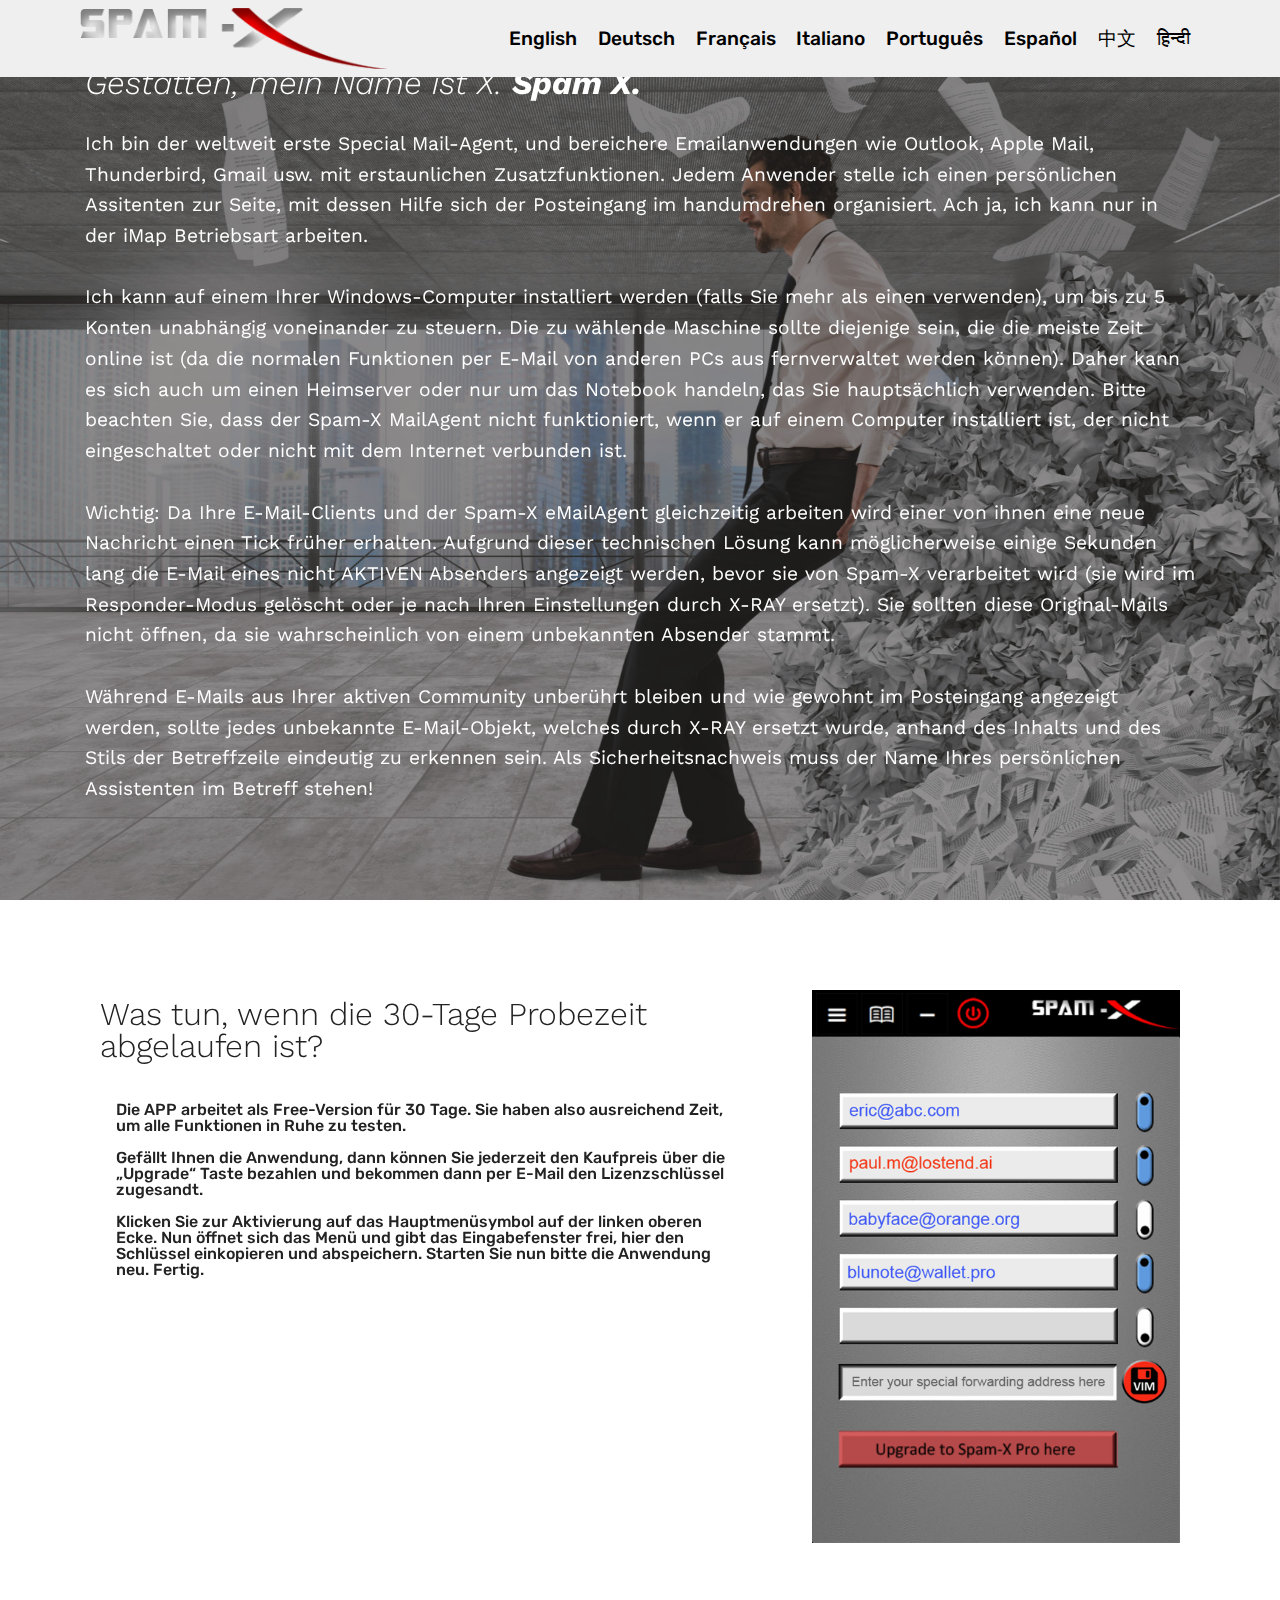
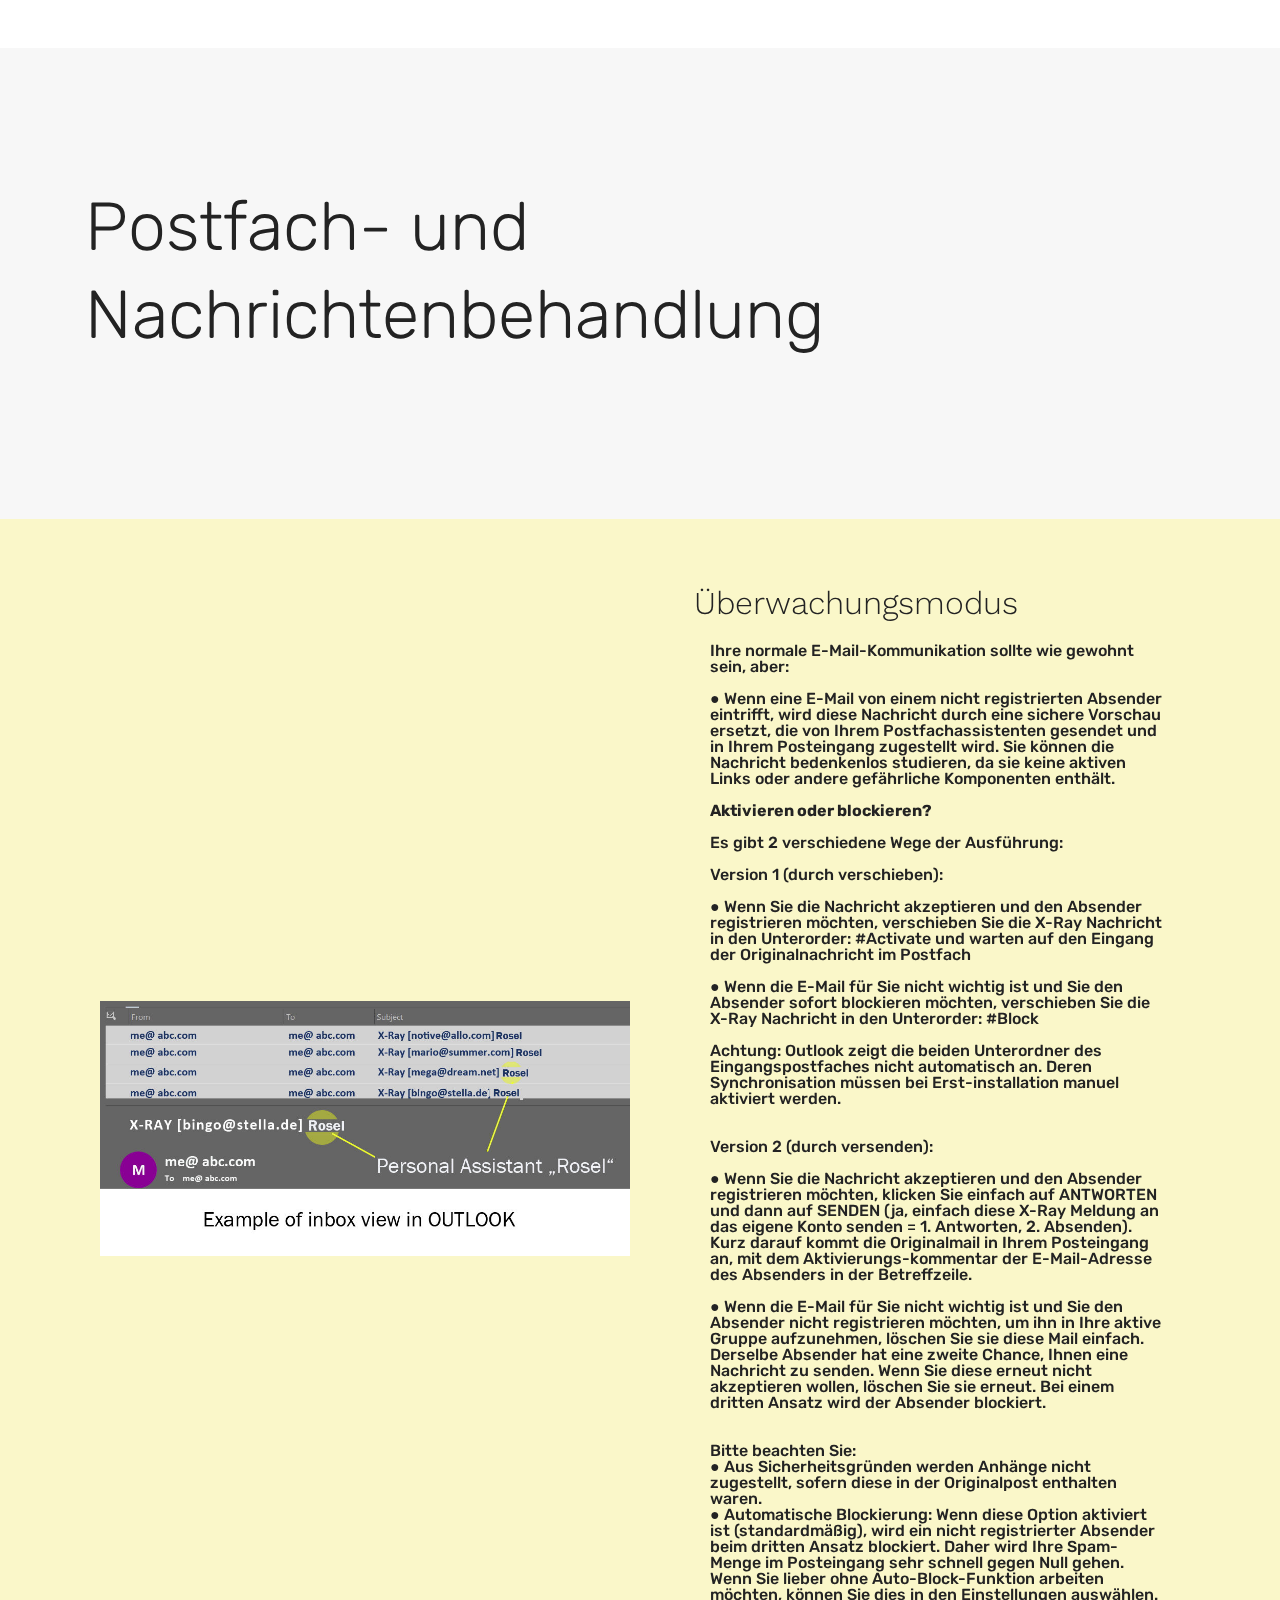
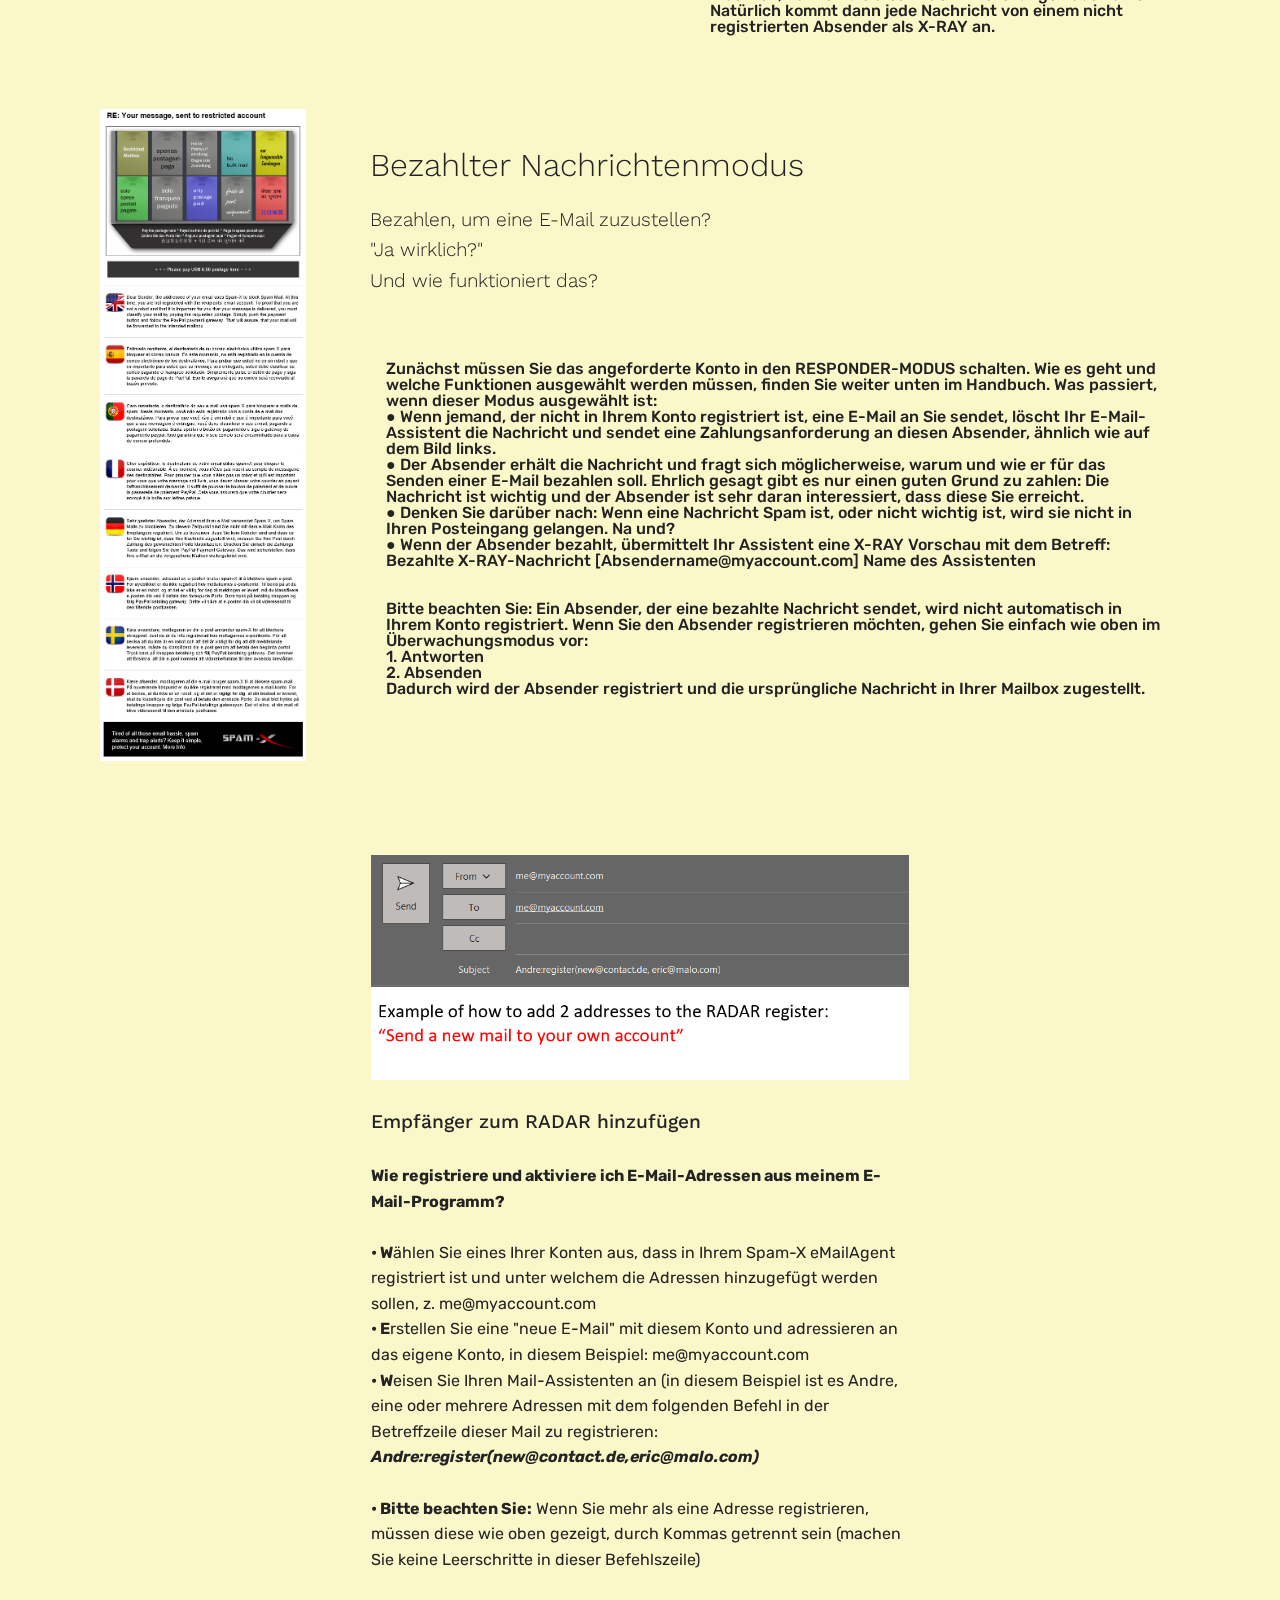
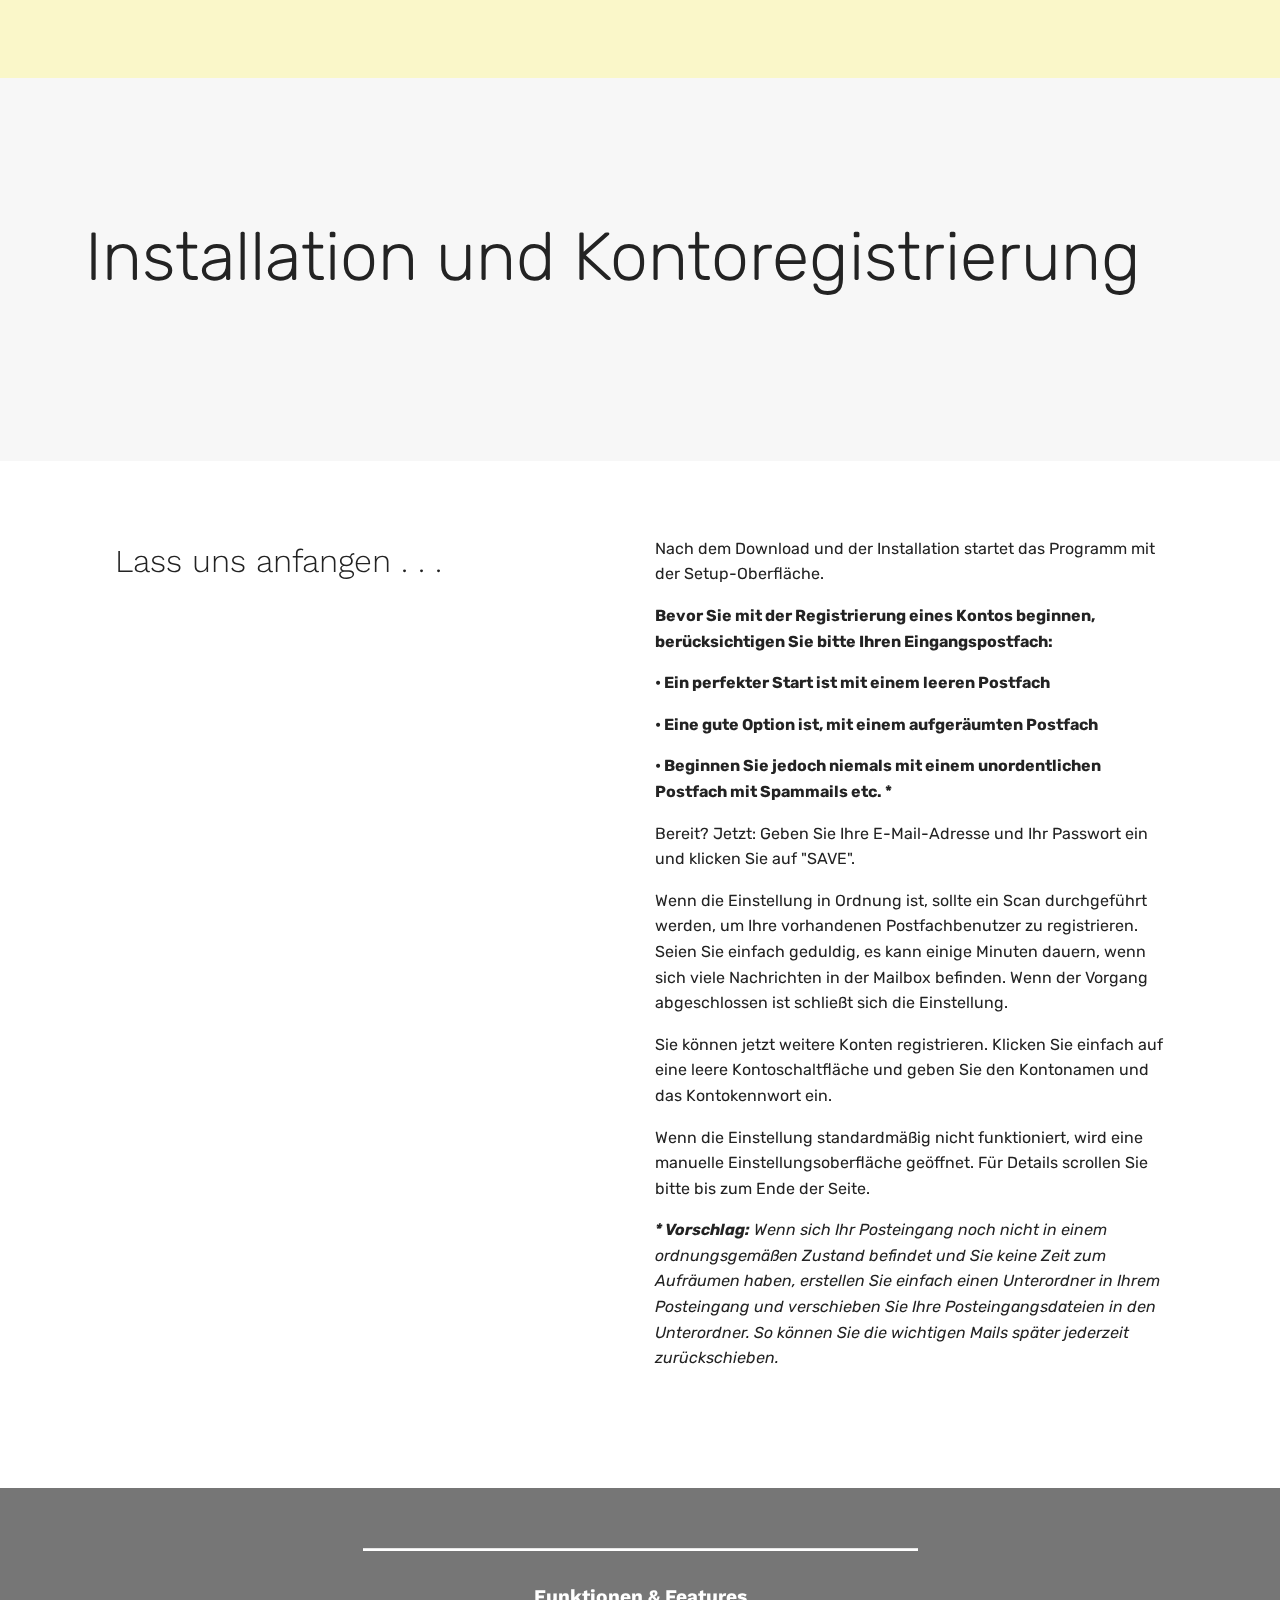
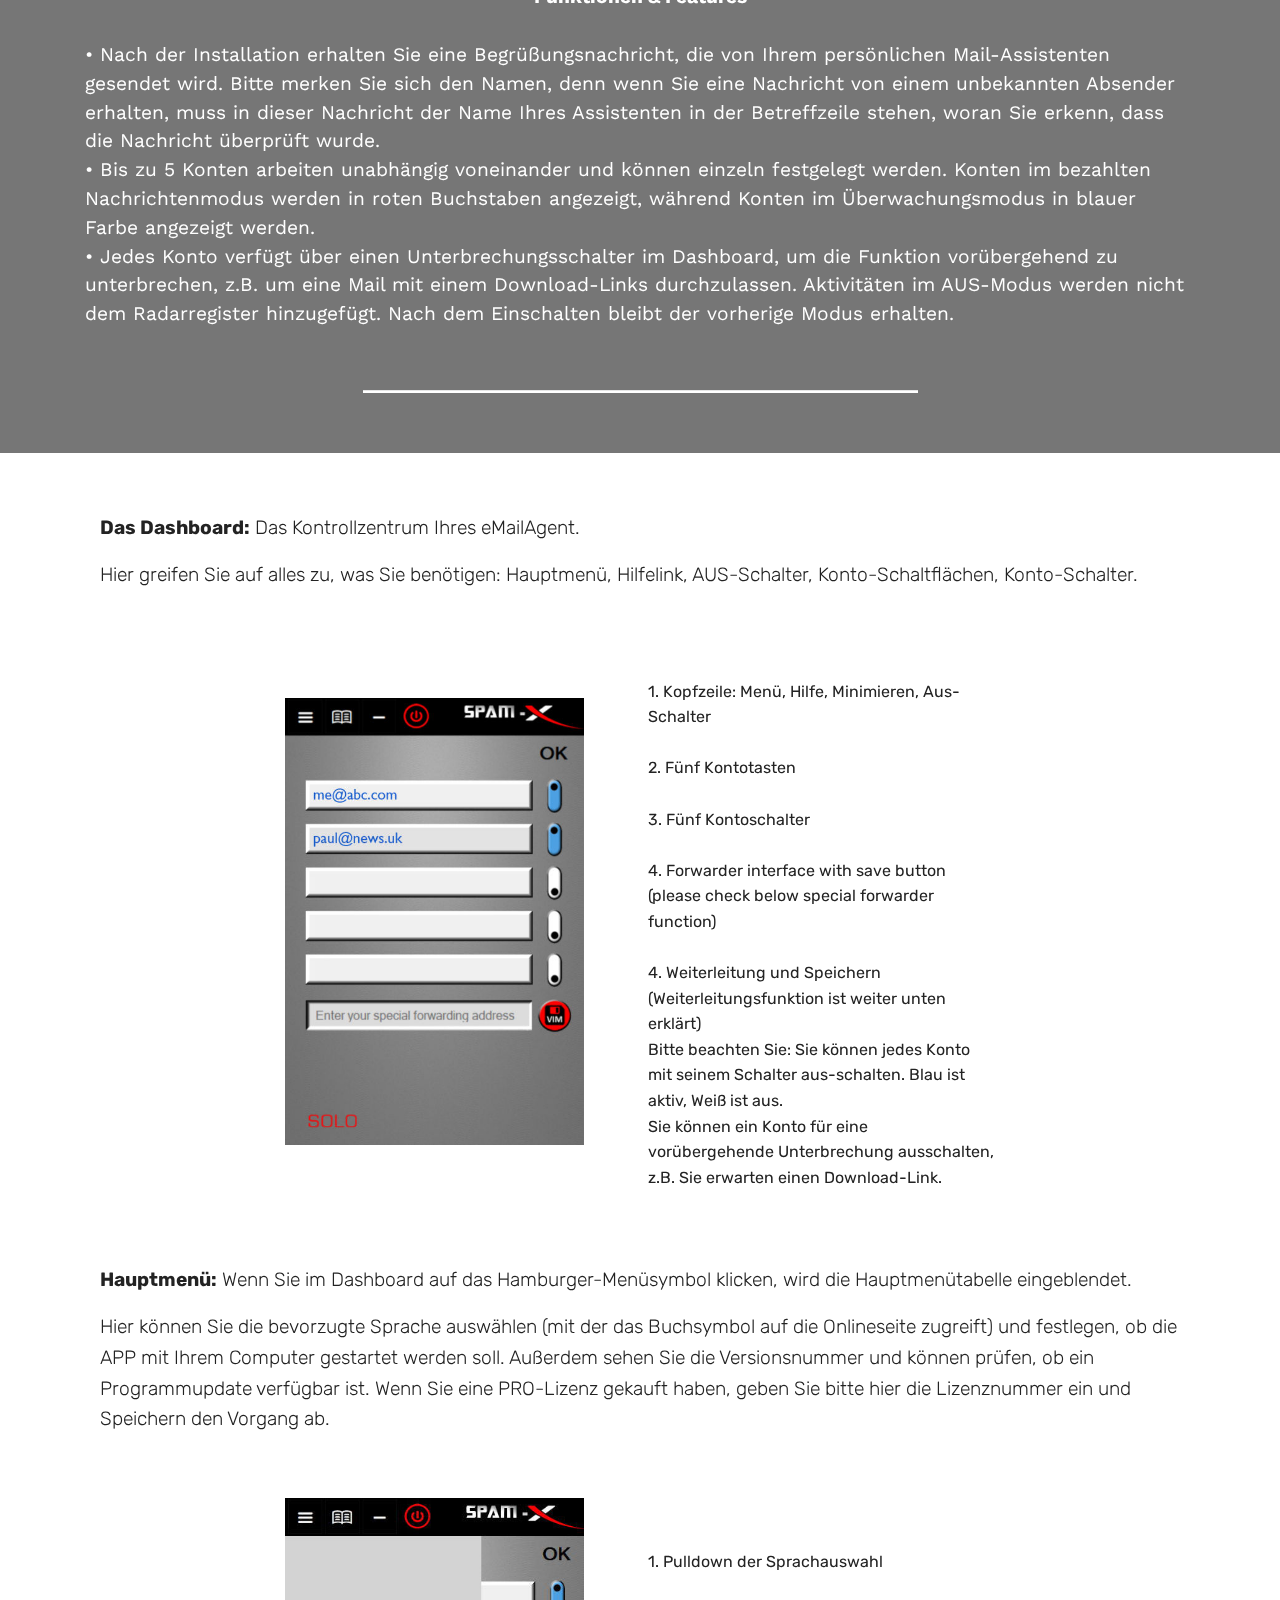
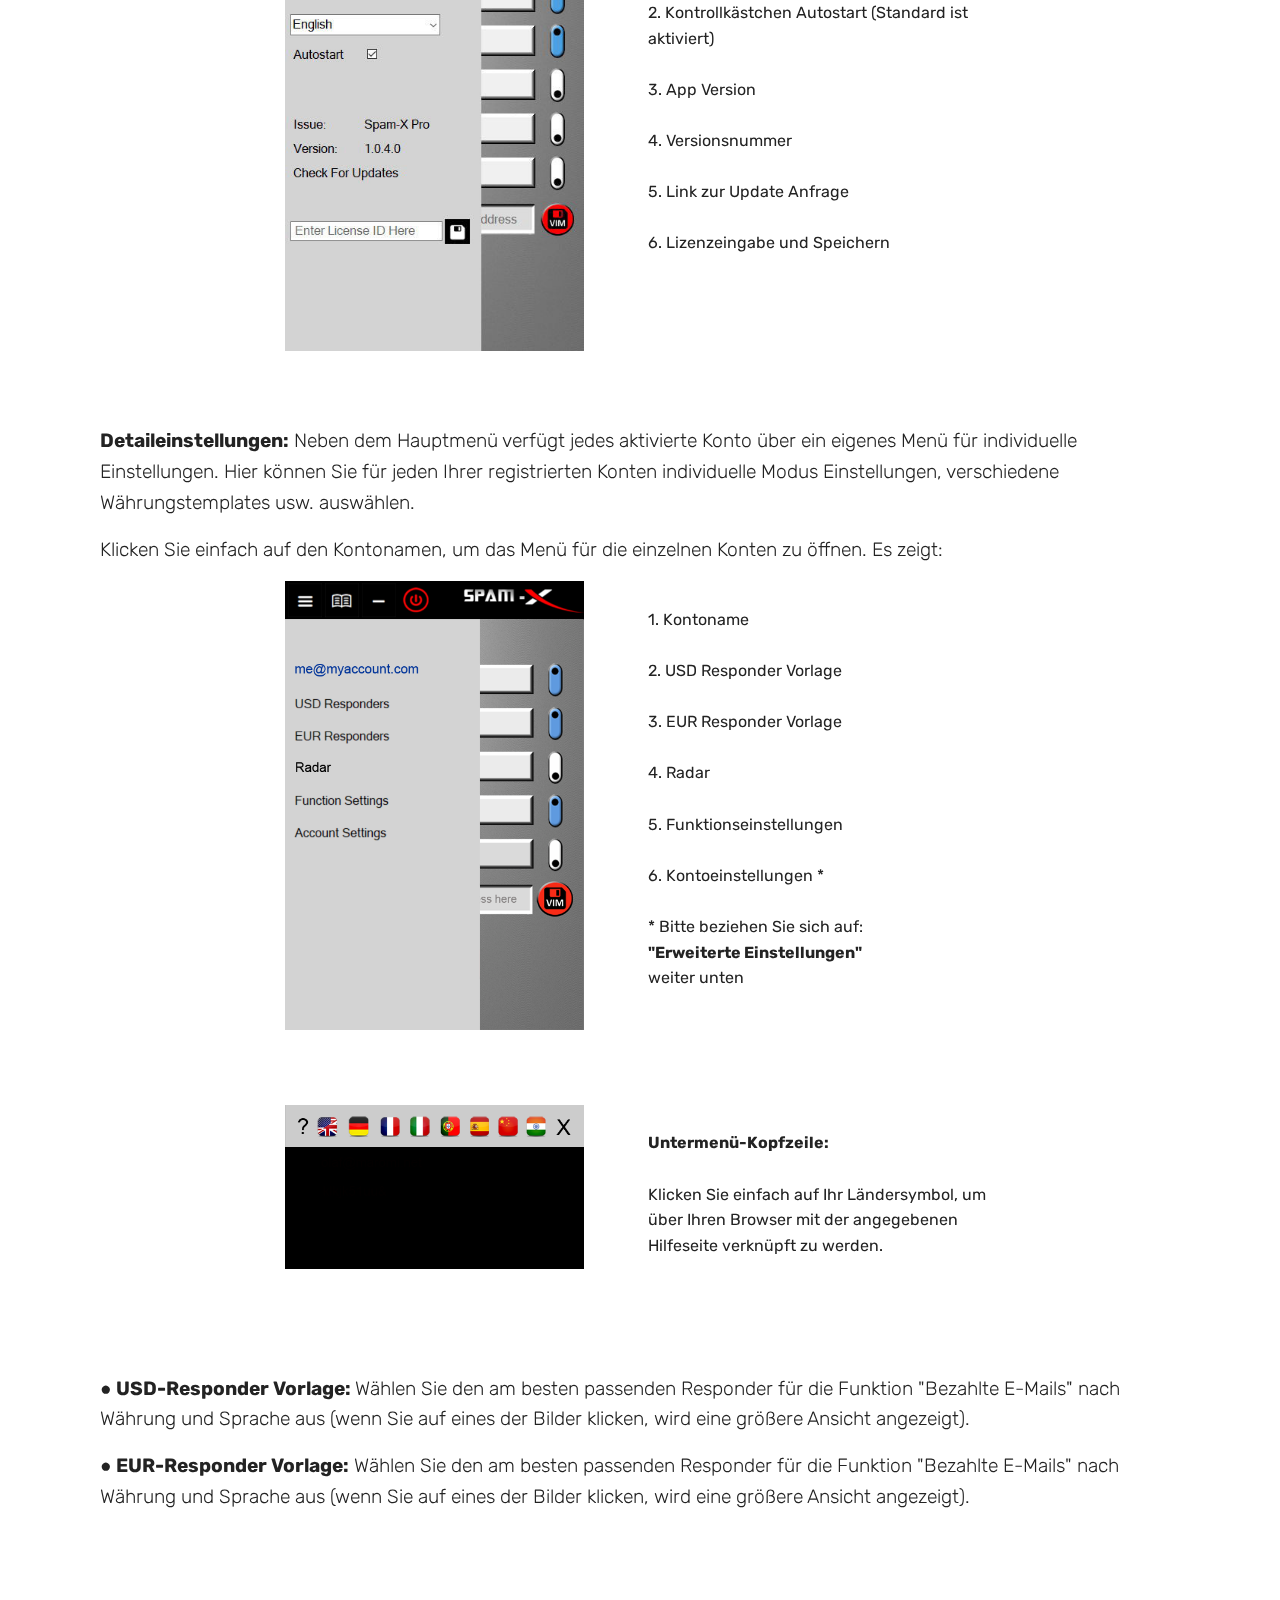
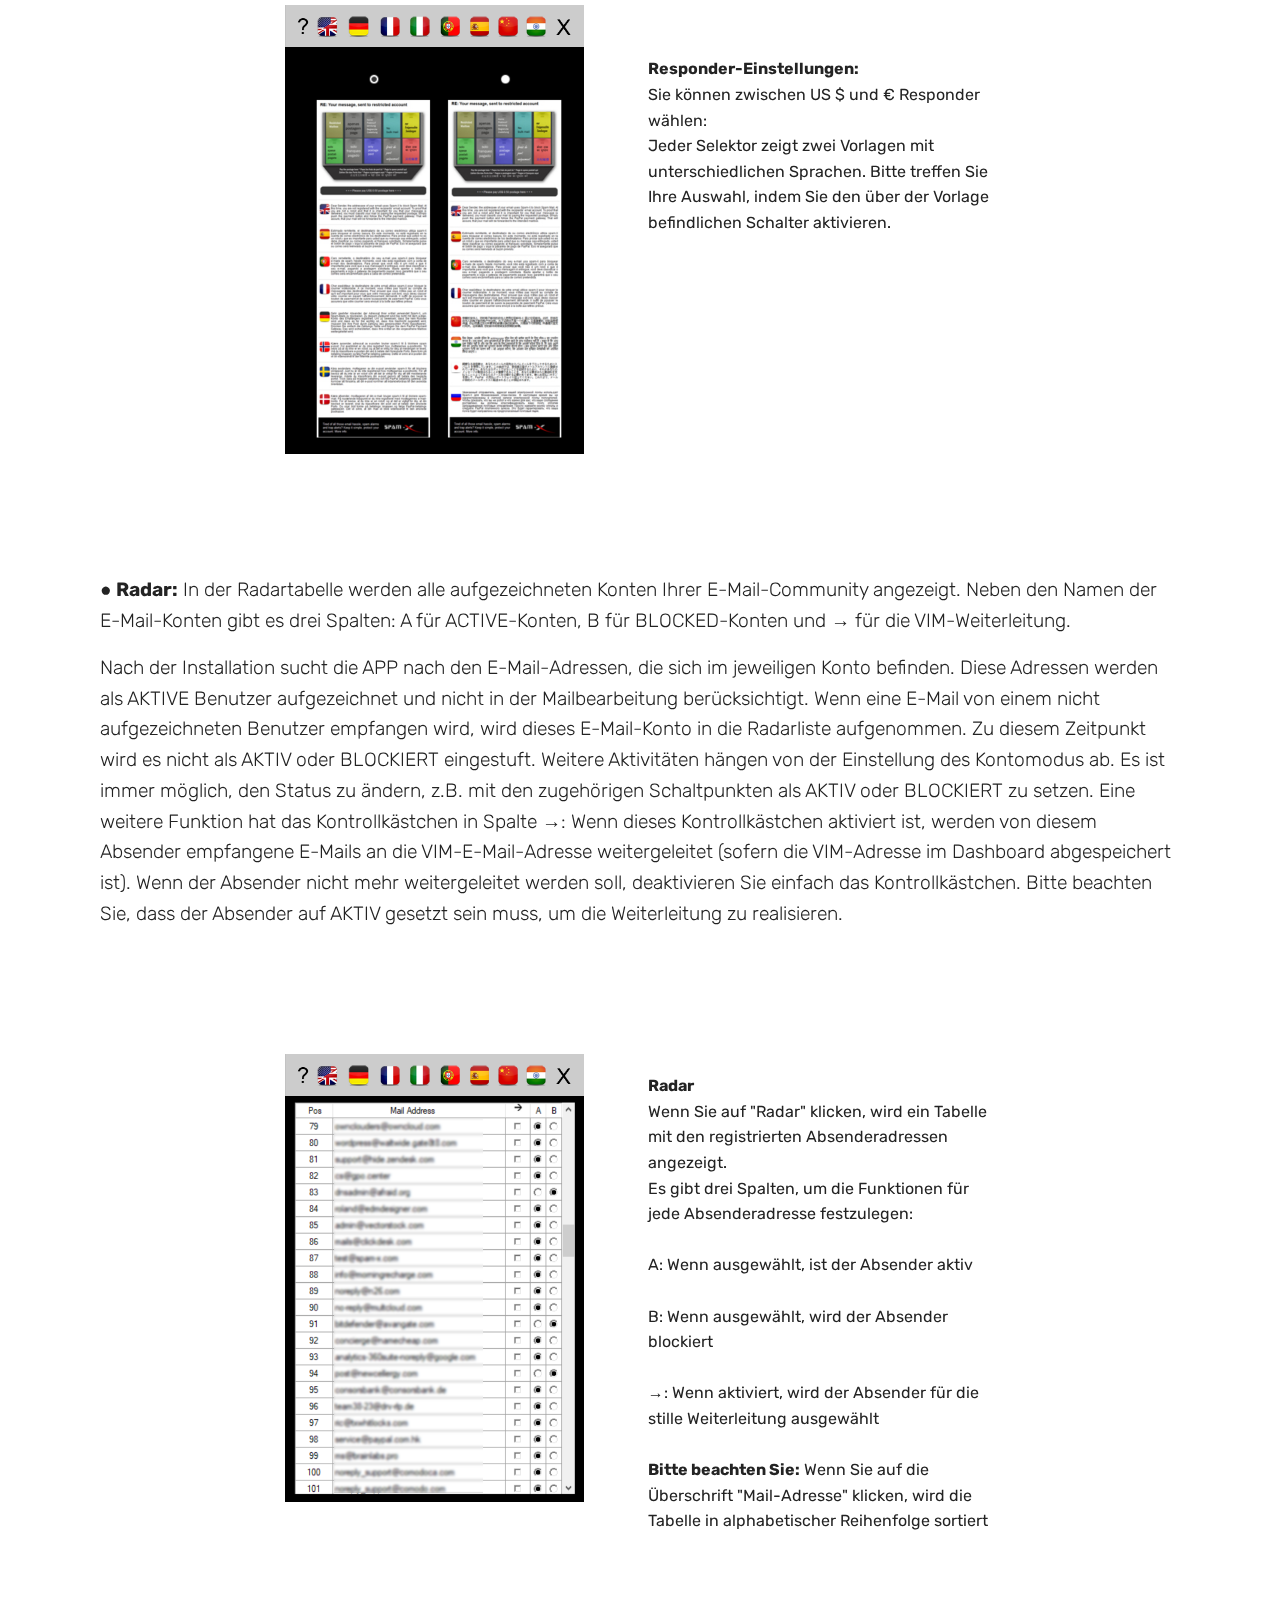
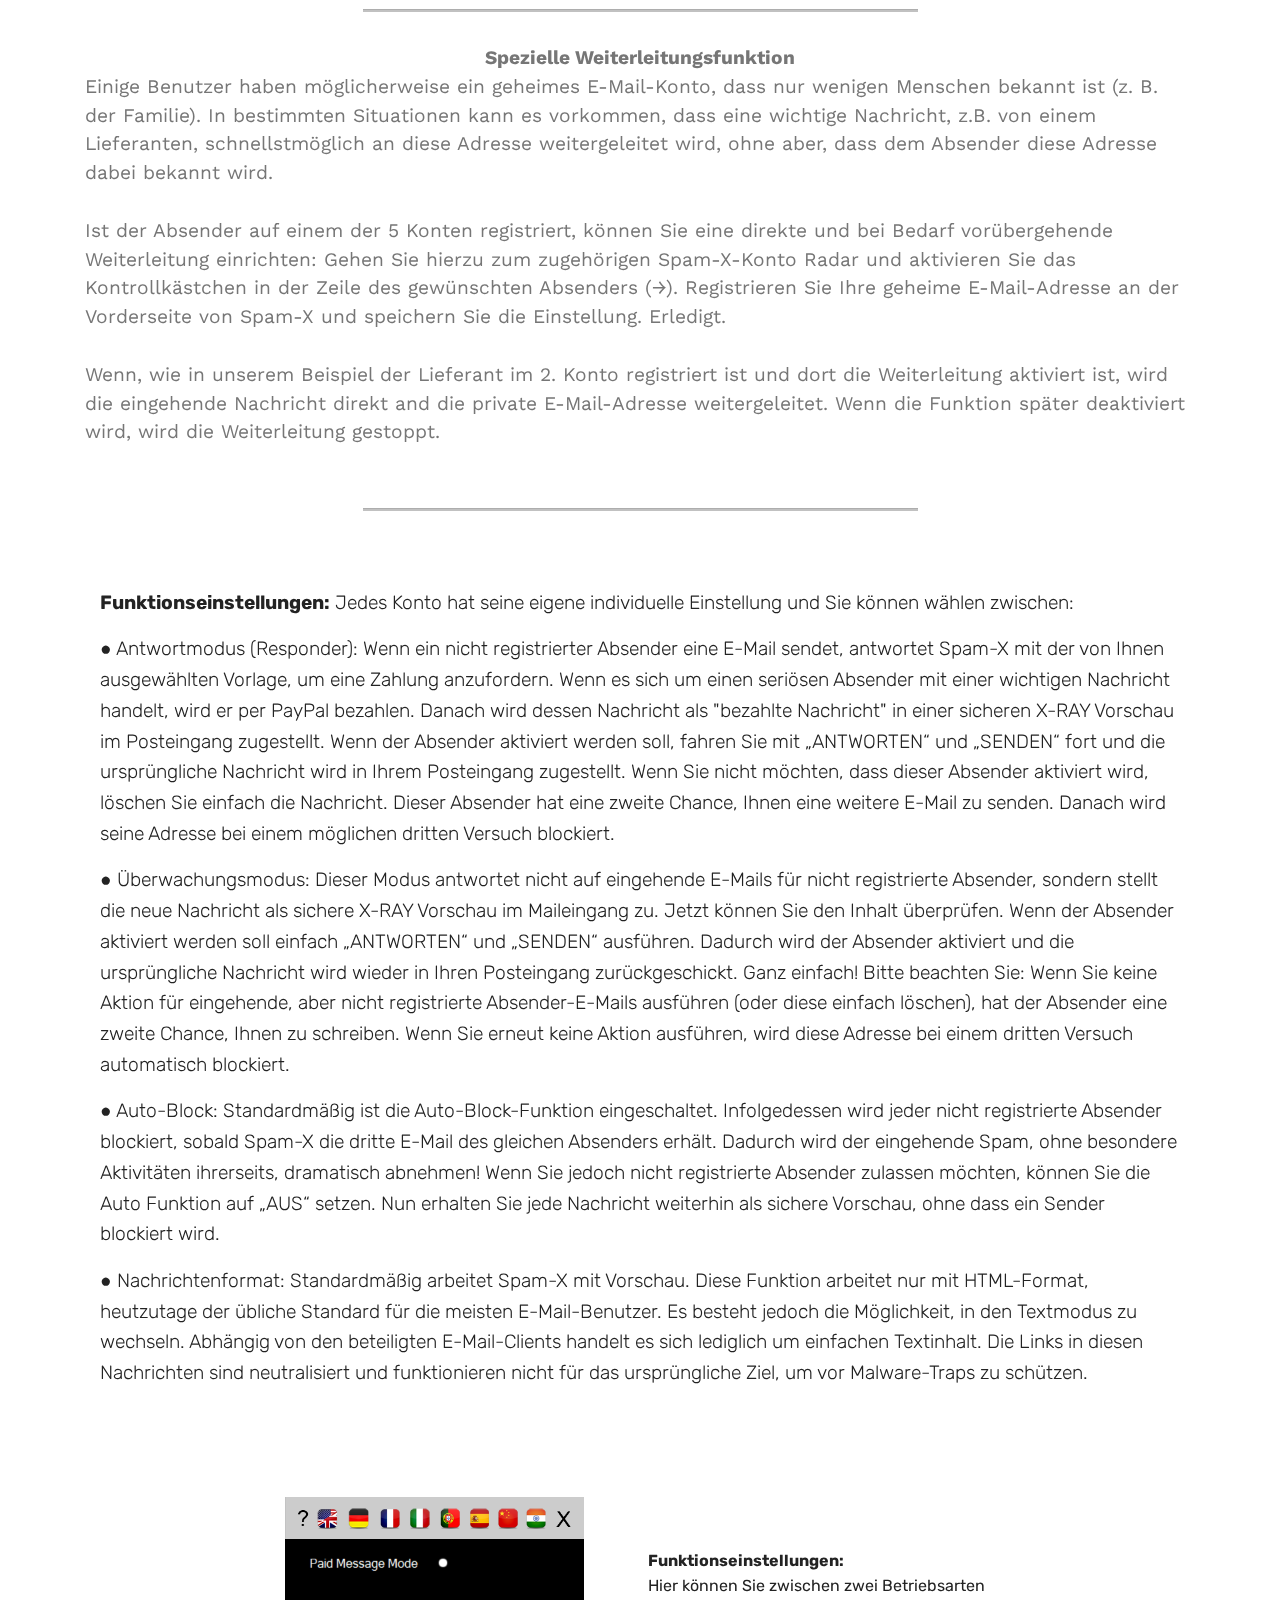
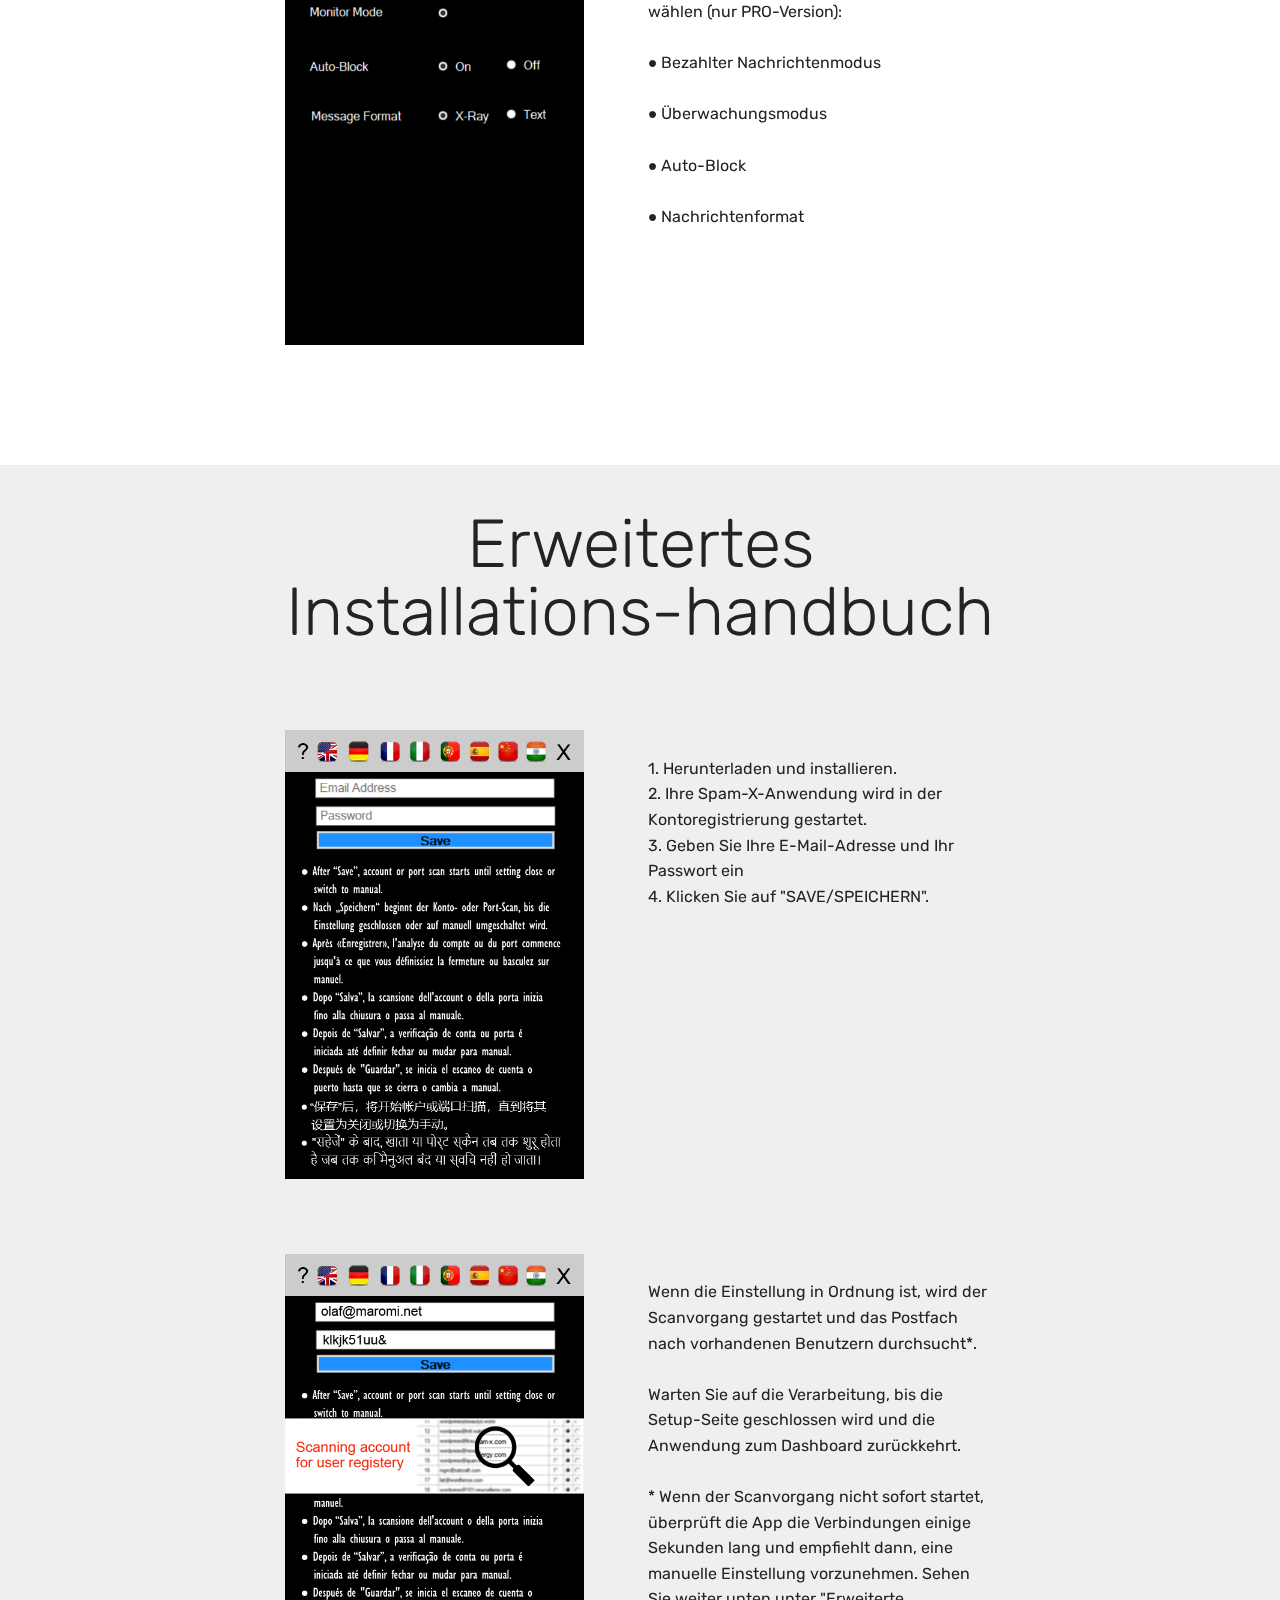
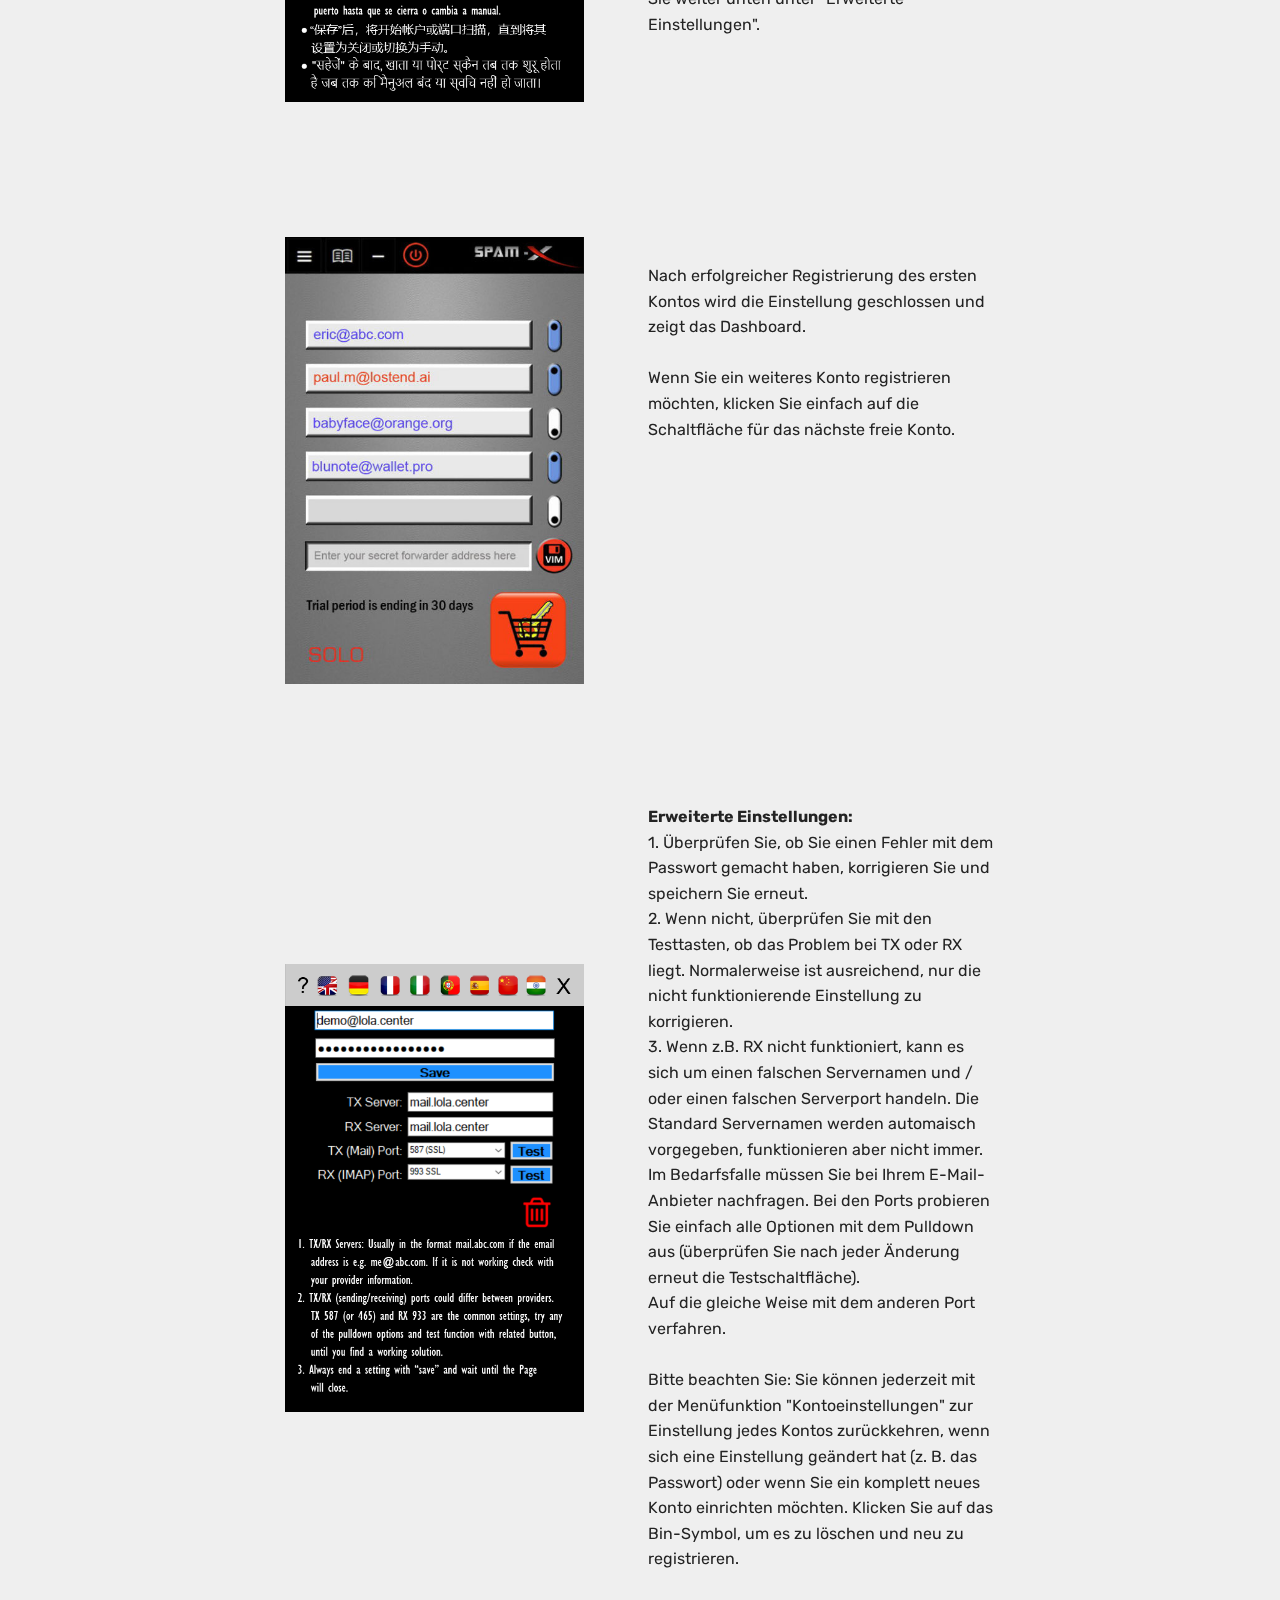
<file: index.html>
<!DOCTYPE html>
<html  >
<head>
  <!-- Site made with Mobirise Website Builder v4.12.3, https://mobirise.com -->
  <meta charset="UTF-8">
  <meta http-equiv="X-UA-Compatible" content="IE=edge">
  <meta name="generator" content="Mobirise v4.12.3, mobirise.com">
  <meta name="viewport" content="width=device-width, initial-scale=1, minimum-scale=1">
  <link rel="shortcut icon" href="assets/images/xc-favicon.png" type="image/x-icon">
  <meta name="description" content="">
  
  
  <title>Spam-X</title>
  <link rel="stylesheet" href="assets/web/assets/mobirise-icons/mobirise-icons.css">
  <link rel="stylesheet" href="assets/bootstrap/css/bootstrap.min.css">
  <link rel="stylesheet" href="assets/bootstrap/css/bootstrap-grid.min.css">
  <link rel="stylesheet" href="assets/bootstrap/css/bootstrap-reboot.min.css">
  <link rel="stylesheet" href="assets/tether/tether.min.css">
  <link rel="stylesheet" href="assets/dropdown/css/style.css">
  <link rel="stylesheet" href="assets/theme/css/style.css">
  <link rel="preload" as="style" href="assets/mobirise/css/mbr-additional.css"><link rel="stylesheet" href="assets/mobirise/css/mbr-additional.css" type="text/css">
  
  
  
</head>
<body>
  <section class="menu cid-rLmd2iCikw" once="menu" id="menu2-6">

    

    <nav class="navbar navbar-expand beta-menu navbar-dropdown align-items-center navbar-fixed-top navbar-toggleable-sm">
        <button class="navbar-toggler navbar-toggler-right" type="button" data-toggle="collapse" data-target="#navbarSupportedContent" aria-controls="navbarSupportedContent" aria-expanded="false" aria-label="Toggle navigation">
            <div class="hamburger">
                <span></span>
                <span></span>
                <span></span>
                <span></span>
            </div>
        </button>
        <div class="menu-logo">
            <div class="navbar-brand">
                <span class="navbar-logo">
                    <a href="https://mobirise.co">
                        <img src="assets/images/200225-spam-x-328s-328x65.png" alt="Mobirise" title="" style="height: 3.8rem;">
                    </a>
                </span>
                
            </div>
        </div>
        <div class="collapse navbar-collapse" id="navbarSupportedContent">
            <ul class="navbar-nav nav-dropdown nav-right" data-app-modern-menu="true"><li class="nav-item"><a class="nav-link link text-black display-4" href="https://08-15.github.io/x5IM191222USNONEGAG/" aria-expanded="false">English</a></li><li class="nav-item"><a class="nav-link link text-black display-4" href="https://08-15.github.io/x5IM191222DENONEGAG/" aria-expanded="false">Deutsch</a></li><li class="nav-item"><a class="nav-link link text-black display-4" href="https://08-15.github.io/x5IM191222FRNONEGAG/" aria-expanded="false">
                        Français</a></li><li class="nav-item"><a class="nav-link link text-black display-4" href="https://08-15.github.io/x5IM191222ITNONEGAG/" aria-expanded="false">
                        Italiano</a></li><li class="nav-item"><a class="nav-link link text-black display-4" href="https://08-15.github.io/x5IM191222PTNONEGAG/" aria-expanded="false">
                        Português</a></li><li class="nav-item"><a class="nav-link link text-black display-4" href="https://08-15.github.io/x5IM191222ESNONEGAG/" aria-expanded="false">
                        Español</a></li><li class="nav-item"><a class="nav-link link text-black display-4" href="https://08-15.github.io/x5IM191222CNNONEGAG/" aria-expanded="false">
                        中文</a></li><li class="nav-item"><a class="nav-link link text-black display-4" href="https://08-15.github.io/x5IM191222INNONEGAG/" aria-expanded="false">
                        हिन्दी</a></li></ul>
            
        </div>
    </nav>
</section>

<section class="engine"><a href="https://mobirise.info/x">css templates</a></section><section class="header9 cid-rLKNOM3RLp mbr-fullscreen mbr-parallax-background" id="header9-t">

    

    <div class="mbr-overlay" style="opacity: 0.5; background-color: rgb(35, 35, 35);">
    </div>

    <div class="container">
        <div class="media-container-column mbr-white">
            
            <h3 class="mbr-section-subtitle align-left mbr-light pb-3 mbr-fonts-style display-2">Gestatten, mein Name ist X. <strong>Spam X.</strong></h3>
            <p class="mbr-text align-left pb-3 mbr-fonts-style display-5">Ich bin der weltweit erste Special Mail-Agent, und bereichere Emailanwendungen wie Outlook, Apple Mail, Thunderbird, Gmail usw. mit erstaunlichen Zusatzfunktionen. Jedem Anwender stelle ich einen persönlichen Assitenten zur Seite, mit dessen Hilfe sich der Posteingang im handumdrehen organisiert. Ach ja, ich kann nur in der iMap Betriebsart arbeiten.
<br><br>Ich kann auf einem Ihrer Windows-Computer installiert werden (falls Sie mehr als einen verwenden), um bis zu 5 Konten unabhängig voneinander zu steuern. Die zu wählende Maschine sollte diejenige sein, die die meiste Zeit online ist (da die normalen Funktionen per E-Mail von anderen PCs aus fernverwaltet werden können). Daher kann es sich auch um einen Heimserver oder nur um das Notebook handeln, das Sie hauptsächlich verwenden. Bitte beachten Sie, dass der Spam-X MailAgent nicht funktioniert, wenn er auf einem Computer installiert ist, der nicht eingeschaltet oder nicht mit dem Internet verbunden ist.<br><br>Wichtig: Da Ihre E-Mail-Clients und der Spam-X eMailAgent gleichzeitig arbeiten wird einer von ihnen eine neue Nachricht einen Tick früher erhalten. Aufgrund dieser technischen Lösung kann möglicherweise einige Sekunden lang die E-Mail eines nicht AKTIVEN Absenders angezeigt werden, bevor sie von Spam-X verarbeitet wird (sie wird im Responder-Modus gelöscht oder je nach Ihren Einstellungen durch X-RAY ersetzt). Sie sollten diese Original-Mails nicht öffnen, da sie wahrscheinlich von einem unbekannten Absender stammt.
<br><br>Während E-Mails aus Ihrer aktiven Community unberührt bleiben und wie gewohnt im Posteingang angezeigt werden, sollte jedes unbekannte E-Mail-Objekt, welches durch X-RAY ersetzt wurde, anhand des Inhalts und des Stils der Betreffzeile eindeutig zu erkennen sein. Als Sicherheitsnachweis muss der Name Ihres persönlichen Assistenten im Betreff stehen!</p>
            
        </div>
    </div>

    
</section>

<section class="features11 cid-rRSnsZBIwy" id="features11-1b">

    

    

    <div class="container">   
        <div class="col-md-12">
            <div class="media-container-row">
                <div class="mbr-figure m-auto" style="width: 40%;">
                    <img src="assets/images/200322-settings-dash3.png" alt="Mobirise" title="">
                </div>
                <div class=" align-left aside-content">
                    <h2 class="mbr-title pt-2 mbr-fonts-style display-2">Was tun, wenn die 30-Tage Probezeit abgelaufen ist?</h2>
                    <div class="mbr-section-text">
                        
                    </div>

                    <div class="block-content">
                        <div class="card p-3 pr-3">
                            <div class="media">
                                     
                                <div class="media-body">
                                    <h4 class="card-title mbr-fonts-style display-7"><div><br></div><div>Die APP arbeitet als Free-Version für 30 Tage. Sie haben also ausreichend Zeit, um alle Funktionen in Ruhe zu testen. </div><br><div>Gefällt Ihnen die Anwendung, dann können Sie jederzeit den Kaufpreis über die „Upgrade“ Taste bezahlen und bekommen dann per E-Mail den Lizenzschlüssel zugesandt. </div><br><div>Klicken Sie zur Aktivierung auf das Hauptmenüsymbol auf der linken oberen Ecke. Nun öffnet sich das Menü und gibt das Eingabefenster frei, hier den Schlüssel einkopieren und abspeichern. Starten Sie nun bitte die Anwendung neu. Fertig.</div><div><br>
                                    </div></h4>
                                </div>
                            </div>                

                            <div class="card-box">
                                
                            </div>
                        </div>

                        
                    </div>
                </div>
            </div>
        </div> 
    </div>          
</section>

<section class="header9 cid-rRSyoGlKty mbr-parallax-background" id="header9-1d">

    

    <div class="mbr-overlay" style="opacity: 0.5; background-color: rgb(255, 255, 255);">
    </div>

    <div class="container">
        <div class="media-container-column mbr-white">
            
            <h3 class="mbr-section-subtitle align-left mbr-light pb-3 mbr-fonts-style display-1"><span style="font-style: normal;">Postfach- und Nachrichtenbehandlung</span></h3>
            
            
        </div>
    </div>

    
</section>

<section class="features11 cid-rRSodHeOnN" id="features11-1c">

    

    

    <div class="container">   
        <div class="col-md-12">
            <div class="media-container-row">
                <div class="mbr-figure m-auto" style="width: 55%;">
                    <img src="assets/images/200301-email-assistant-1036x500.jpg" alt="Outlook inbox view example" title="Outlook inbox view example">
                </div>
                <div class=" align-left aside-content">
                    <h2 class="mbr-title pt-2 mbr-fonts-style display-2">Überwachungsmodus</h2>
                    <div class="mbr-section-text">
                        
                    </div>

                    <div class="block-content">
                        <div class="card p-3 pr-3">
                            <div class="media">
                                     
                                <div class="media-body">
                                    <h4 class="card-title mbr-fonts-style display-7"><div>Ihre normale E-Mail-Kommunikation sollte wie gewohnt sein, aber:
</div><div>
</div><div><br></div><div>● Wenn eine E-Mail von einem nicht registrierten Absender eintrifft, wird diese Nachricht durch eine sichere Vorschau ersetzt, die von Ihrem Postfachassistenten gesendet und in Ihrem Posteingang zugestellt wird. Sie können die Nachricht bedenkenlos studieren, da sie keine aktiven Links oder andere gefährliche Komponenten enthält.</div><br><strong>Aktivieren oder blockieren?</strong><br><br><div>
</div><div>
</div><div>Es gibt 2 verschiedene Wege der Ausführung:</div><br>Version 1 (durch verschieben):<br><br>● Wenn Sie die Nachricht akzeptieren und den Absender registrieren möchten, verschieben Sie die X-Ray Nachricht in den Unterorder: #Activate und warten auf den Eingang der Originalnachricht im Postfach<br><br><div>● Wenn die E-Mail für Sie nicht wichtig ist und Sie den Absender sofort blockieren möchten, verschieben Sie die X-Ray Nachricht in den Unterorder: #Block</div><br><div>Achtung: Outlook zeigt die beiden Unterordner des Eingangspostfaches nicht automatisch an. Deren Synchronisation müssen bei Erst-installation manuel aktiviert werden.</div><br><br><div>Version 2 (durch versenden):</div><div><br><div><span style="font-size: 1rem; background-color: transparent;">● Wenn Sie die Nachricht akzeptieren und den Absender registrieren möchten, klicken Sie einfach auf ANTWORTEN und dann auf SENDEN (ja, einfach diese X-Ray Meldung an das eigene Konto senden = 1. Antworten, 2. Absenden). Kurz darauf kommt die Originalmail in Ihrem Posteingang an, mit dem Aktivierungs-kommentar der E-Mail-Adresse des Absenders in der Betreffzeile.</span></div></div><br><div><div><span style="font-size: 1rem; background-color: transparent;">● Wenn die E-Mail für Sie nicht wichtig ist und Sie den Absender nicht registrieren möchten, um ihn in Ihre aktive Gruppe aufzunehmen, löschen Sie sie diese Mail einfach. Derselbe Absender hat eine zweite Chance, Ihnen eine Nachricht zu senden. Wenn Sie diese erneut nicht akzeptieren wollen, löschen Sie sie erneut. Bei einem dritten Ansatz wird der Absender blockiert.</span><br></div><div><br><br>Bitte beachten Sie:
</div><div>
</div><div>● Aus Sicherheitsgründen werden Anhänge nicht zugestellt, sofern diese in der Originalpost enthalten waren.
</div><div>
</div><div>● Automatische Blockierung: Wenn diese Option aktiviert ist (standardmäßig), wird ein nicht registrierter Absender beim dritten Ansatz blockiert. Daher wird Ihre Spam-Menge im Posteingang sehr schnell gegen Null gehen. Wenn Sie lieber ohne Auto-Block-Funktion arbeiten möchten, können Sie dies in den Einstellungen auswählen. Natürlich kommt dann jede Nachricht von einem nicht registrierten Absender als X-RAY an.
</div><div><br></div></div></h4>
                                </div>
                            </div>                

                            <div class="card-box">
                                
                            </div>
                        </div>

                        
                    </div>
                </div>
            </div>
        </div> 
    </div>          
</section>

<section class="features11 cid-rRSzmRI2hx" id="features11-1e">

    

    

    <div class="container">   
        <div class="col-md-12">
            <div class="media-container-row">
                <div class="mbr-figure m-auto" style="width: 25%;">
                    <img src="assets/images/responder-1.jpg" alt="Mobirise" title="">
                </div>
                <div class=" align-left aside-content">
                    <h2 class="mbr-title pt-2 mbr-fonts-style display-2"><br>Bezahlter Nachrichtenmodus</h2>
                    <div class="mbr-section-text">
                        <p class="mbr-text mb-5 pt-3 mbr-light mbr-fonts-style display-5">Bezahlen, um eine E-Mail zuzustellen? <br>"Ja wirklich?"
<br>Und wie funktioniert das?&nbsp;<br></p>
                    </div>

                    <div class="block-content">
                        <div class="card p-3 pr-3">
                            <div class="media">
                                     
                                <div class="media-body">
                                    <h4 class="card-title mbr-fonts-style display-7">Zunächst müssen Sie das angeforderte Konto in den RESPONDER-MODUS schalten. Wie es geht und welche Funktionen ausgewählt werden müssen, finden Sie weiter unten im Handbuch. Was passiert, wenn dieser Modus ausgewählt ist:
<div>
</div><div>● Wenn jemand, der nicht in Ihrem Konto registriert ist, eine E-Mail an Sie sendet, löscht Ihr E-Mail-Assistent die Nachricht und sendet eine Zahlungsanforderung an diesen Absender, ähnlich wie auf dem Bild links.
</div><div>
</div><div>● Der Absender erhält die Nachricht und fragt sich möglicherweise, warum und wie er für das Senden einer E-Mail bezahlen soll. Ehrlich gesagt gibt es nur einen guten Grund zu zahlen: Die Nachricht ist wichtig und der Absender ist sehr daran interessiert, dass diese Sie erreicht.
</div><div>
</div><div>● Denken Sie darüber nach: Wenn eine Nachricht Spam ist, oder nicht wichtig ist, wird sie nicht in Ihren Posteingang gelangen. Na und?
</div><div>
</div><div>● Wenn der Absender bezahlt, übermittelt Ihr Assistent eine X-RAY Vorschau mit dem Betreff: Bezahlte X-RAY-Nachricht [Absendername@myaccount.com] Name des Assistenten
</div><div><br><div><br>Bitte beachten Sie: Ein Absender, der eine bezahlte Nachricht sendet, wird nicht automatisch in Ihrem Konto registriert. Wenn Sie den Absender registrieren möchten, gehen Sie einfach wie oben im Überwachungsmodus vor:
</div></div><div>
</div><div>1. Antworten
</div><div>
</div><div>2. Absenden
</div><div>
</div><div>Dadurch wird der Absender registriert und die ursprüngliche Nachricht in Ihrer Mailbox zugestellt.
</div><div><br></div></h4>
                                </div>
                            </div>                

                            <div class="card-box">
                                
                            </div>
                        </div>

                        
                    </div>
                </div>
            </div>
        </div> 
    </div>          
</section>

<section class="services1 cid-rVn1eOqBkI" id="services1-1j">
    <!---->
    
    <!---->
    <!--Overlay-->
    
    <!--Container-->
    <div class="container">
        <div class="row justify-content-center">
            <!--Titles-->
            <div class="title pb-5 col-12">
                
                
            </div>
            <!--Card-1-->
            <div class="card col-12 col-md-6 p-3 last-child">
                <div class="card-wrapper">
                    <div class="card-img">
                        <img src="assets/images/200322-register-to-radar.png" alt="Mobirise" title="">
                    </div>
                    <div class="card-box">
                        <h4 class="card-title mbr-fonts-style display-5">Empfänger zum RADAR hinzufügen</h4>
                        <p class="mbr-text mbr-fonts-style display-7"><strong>Wie registriere und aktiviere ich E-Mail-Adressen aus meinem E-Mail-Programm?&nbsp;</strong><br>
<br><strong>• W</strong>ählen Sie eines Ihrer Konten aus, dass in Ihrem Spam-X eMailAgent registriert ist und unter welchem die Adressen hinzugefügt werden sollen, z. me@myaccount.com
<br><strong>• E</strong>rstellen Sie eine "neue E-Mail" mit diesem Konto und adressieren an das eigene Konto, in diesem Beispiel: me@myaccount.com
<br><strong>• W</strong>eisen Sie Ihren Mail-Assistenten an (in diesem Beispiel ist es Andre, eine oder mehrere Adressen mit dem folgenden Befehl in der Betreffzeile dieser Mail zu registrieren:
<br><strong><em>Andre:register(new@contact.de,eric@malo.com)
<br></em></strong>
<br><strong>• Bitte beachten Sie:</strong> Wenn Sie mehr als eine Adresse registrieren, müssen diese wie oben gezeigt, durch Kommas getrennt sein (machen Sie keine Leerschritte in dieser Befehlszeile)<br></p>
                        <!--Btn-->
                        
                    </div>
                </div>
            </div>
            <!--Card-2-->
            
            <!--Card-3-->
            
            <!--Card-4-->
            
        </div>
    </div>
</section>

<section class="header9 cid-rLmaSPzItg mbr-parallax-background" id="header9-5">

    

    <div class="mbr-overlay" style="opacity: 0.5; background-color: rgb(255, 255, 255);">
    </div>

    <div class="container">
        <div class="media-container-column mbr-white">
            
            <h3 class="mbr-section-subtitle align-left mbr-light pb-3 mbr-fonts-style display-1"><span style="font-style: normal;">Installation und Kontoregistrierung</span></h3>
            
            
        </div>
    </div>

    
</section>

<section class="mbr-section article content3 cid-rLmhRIMv5B" id="content3-a">
      
     

    <div class="container">
        <div class="media-container-row">
            <div class="row col-12 col-md-12">
                <div class="col-12 mbr-text mbr-fonts-style col-md-6 display-2">
                     <p>Lass uns anfangen . . .</p>
                </div>
                <div class="col-12 mbr-text mbr-fonts-style display-7 col-md-6">
                     <p>Nach dem Download und der Installation startet das Programm mit der Setup-Oberfläche.
</p><p><strong>Bevor Sie mit der Registrierung eines Kontos beginnen, berücksichtigen Sie bitte Ihren Eingangspostfach:
</strong></p><p><strong>• Ein perfekter Start ist mit einem leeren Postfach
</strong></p><p><strong>• Eine gute Option ist, mit einem aufgeräumten Postfach
</strong></p><p><strong>• Beginnen Sie jedoch niemals mit einem unordentlichen Postfach mit Spammails etc. *
</strong></p><p>Bereit? Jetzt: Geben Sie Ihre E-Mail-Adresse und Ihr Passwort ein und klicken Sie auf "SAVE".
</p><p>Wenn die Einstellung in Ordnung ist, sollte ein Scan durchgeführt werden, um Ihre vorhandenen Postfachbenutzer zu registrieren. Seien Sie einfach geduldig, es kann einige Minuten dauern, wenn sich viele Nachrichten in der Mailbox befinden. Wenn der Vorgang abgeschlossen ist schließt sich die Einstellung.
</p><p>Sie können jetzt weitere Konten registrieren. Klicken Sie einfach auf eine leere Kontoschaltfläche und geben Sie den Kontonamen und das Kontokennwort ein.
</p><p>Wenn die Einstellung standardmäßig nicht funktioniert, wird eine manuelle Einstellungsoberfläche geöffnet. Für Details scrollen Sie bitte bis zum Ende der Seite.
</p><p><em><strong>* Vorschlag:</strong> Wenn sich Ihr Posteingang noch nicht in einem ordnungsgemäßen Zustand befindet und Sie keine Zeit zum Aufräumen haben, erstellen Sie einfach einen Unterordner in Ihrem Posteingang und verschieben Sie Ihre Posteingangsdateien in den Unterordner. So können Sie die wichtigen Mails später jederzeit zurückschieben.</em></p><p><br></p>
                </div>
                
            </div>
        </div>
    </div>
</section>

<section class="mbr-section article content10 cid-rLmuO6mGe5" id="content10-d">
    
     

    <div class="container">
        <div class="inner-container" style="width: 100%;">
            <hr class="line" style="width: 50%;">
            <div class="section-text align-center mbr-white mbr-fonts-style display-5"><strong>Funktionen &amp; Features</strong><br><strong><br></strong><div>• Nach der Installation erhalten Sie eine Begrüßungsnachricht, die von Ihrem persönlichen Mail-Assistenten gesendet wird. Bitte merken Sie sich den Namen, denn wenn Sie eine Nachricht von einem unbekannten Absender erhalten, muss in dieser Nachricht der Name Ihres Assistenten in der Betreffzeile stehen, woran Sie erkenn, dass die Nachricht überprüft wurde.
</div><div>
</div><div>• Bis zu 5 Konten arbeiten unabhängig voneinander und können einzeln festgelegt werden. Konten im bezahlten Nachrichtenmodus werden in roten Buchstaben angezeigt, während Konten im Überwachungsmodus in blauer Farbe angezeigt werden.
</div><div>
</div><div>• Jedes Konto verfügt über einen Unterbrechungsschalter im Dashboard, um die Funktion vorübergehend zu unterbrechen, z.B. um eine Mail mit einem Download-Links durchzulassen. Aktivitäten im AUS-Modus werden nicht dem Radarregister hinzugefügt. Nach dem Einschalten bleibt der vorherige Modus erhalten.
</div><div><br></div></div>
            <hr class="line" style="width: 50%;">
        </div>
    </div>
</section>

<section class="mbr-section article content1 cid-rS87hbyD8e" id="content1-1g">
    
     

    <div class="container">
        <div class="media-container-row">
            <div class="mbr-text col-12 mbr-fonts-style display-4 col-md-12"><p><strong>Das Dashboard:</strong> Das Kontrollzentrum Ihres eMailAgent.</p><p>Hier greifen Sie auf alles zu, was Sie benötigen: Hauptmenü, Hilfelink, AUS-Schalter, Konto-Schaltflächen, Konto-Schalter.</p><p><br></p></div>
        </div>
    </div>
</section>

<section class="mbr-section content6 cid-rS87jZpYfx" id="content6-1h">
    
     
    
    <div class="container">
        <div class="media-container-row">
            <div class="col-12 col-md-8">
                <div class="media-container-row">
                    <div class="mbr-figure" style="width: 95%;">
                      <img src="assets/images/201115-1dashboard-482x722.jpg" alt="Mobirise" title="">  
                    </div>
                    <div class="media-content">
                        <div class="mbr-section-text">
                            <p class="mbr-text mb-0 mbr-fonts-style display-7"><br>1. Kopfzeile: Menü, Hilfe, Minimieren, Aus-Schalter<br>
<br>2. Fünf Kontotasten&nbsp;<br>
<br>3. Fünf Kontoschalter<br>
<br>4. Forwarder interface with save button<br>(please check below special forwarder function)<br><br>4. Weiterleitung und Speichern<br>(Weiterleitungsfunktion ist weiter unten erklärt)&nbsp;<br>Bitte beachten Sie: Sie können jedes Konto mit seinem Schalter aus-schalten. Blau ist aktiv, Weiß ist aus.
<br>Sie können ein Konto für eine vorübergehende Unterbrechung ausschalten, z.B. Sie erwarten einen Download-Link.&nbsp;<br></p>
                        </div>
                    </div>
                </div>
            </div>
        </div>
    </div>
</section>

<section class="mbr-section article content1 cid-rRSaUS26xe" id="content1-18">
    
     

    <div class="container">
        <div class="media-container-row">
            <div class="mbr-text col-12 mbr-fonts-style display-4 col-md-12"><p><strong>Hauptmenü:</strong> Wenn Sie im Dashboard auf das Hamburger-Menüsymbol klicken, wird die Hauptmenütabelle eingeblendet.</p><p>Hier können Sie die bevorzugte Sprache auswählen (mit der das Buchsymbol auf die Onlineseite zugreift) und festlegen, ob die APP mit Ihrem Computer gestartet werden soll. Außerdem sehen Sie die Versionsnummer und können prüfen, ob ein Programmupdate verfügbar ist. Wenn Sie eine PRO-Lizenz gekauft haben, geben Sie bitte hier die Lizenznummer ein und Speichern den Vorgang ab.&nbsp;</p><p><br></p></div>
        </div>
    </div>
</section>

<section class="mbr-section content6 cid-rRSb14QKjL" id="content6-19">
    
     
    
    <div class="container">
        <div class="media-container-row">
            <div class="col-12 col-md-8">
                <div class="media-container-row">
                    <div class="mbr-figure" style="width: 95%;">
                      <img src="assets/images/201115-2dashboard-393x597.jpg" alt="Mobirise" title="">  
                    </div>
                    <div class="media-content">
                        <div class="mbr-section-text">
                            <p class="mbr-text mb-0 mbr-fonts-style display-7"><br><br>1. Pulldown der Sprachauswahl
<br>
<br>2. Kontrollkästchen Autostart (Standard ist aktiviert)
<br>
<br>3. App Version
<br>
<br>4. Versionsnummer
<br>
<br>5. Link zur Update Anfrage
<br>
<br>6. Lizenzeingabe und Speichern&nbsp;<br></p>
                        </div>
                    </div>
                </div>
            </div>
        </div>
    </div>
</section>

<section class="mbr-section article content1 cid-rLWRxE3690" id="content1-13">
    
     

    <div class="container">
        <div class="media-container-row">
            <div class="mbr-text col-12 mbr-fonts-style display-4 col-md-12"><p><strong>Detaileinstellungen:</strong> Neben dem Hauptmenü verfügt jedes aktivierte Konto über ein eigenes Menü für individuelle Einstellungen. Hier können Sie für jeden Ihrer registrierten Konten individuelle Modus Einstellungen, verschiedene Währungstemplates usw. auswählen.</p><p>Klicken Sie einfach auf den Kontonamen, um das Menü für die einzelnen Konten zu öffnen. Es zeigt:</p></div>
        </div>
    </div>
</section>

<section class="mbr-section content6 cid-rLWRIMfjSE" id="content6-14">
    
     
    
    <div class="container">
        <div class="media-container-row">
            <div class="col-12 col-md-8">
                <div class="media-container-row">
                    <div class="mbr-figure" style="width: 95%;">
                      <img src="assets/images/200322-settingsmain-menu.png" alt="Mobirise" title="">  
                    </div>
                    <div class="media-content">
                        <div class="mbr-section-text">
                            <p class="mbr-text mb-0 mbr-fonts-style display-7"><br>1. Kontoname
<br>
<br>2. USD Responder Vorlage&nbsp;<br>
<br>3. EUR Responder Vorlage 
<br>
<br>4. Radar
<br>
<br>5. Funktionseinstellungen
<br>
<br>6. Kontoeinstellungen *
<br><br>* Bitte beziehen Sie sich auf:
<br><strong>"Erweiterte Einstellungen"</strong>
<br>weiter unten&nbsp;<br></p>
                        </div>
                    </div>
                </div>
            </div>
        </div>
    </div>
</section>

<section class="mbr-section content6 cid-rVn6bsfK2J" id="content6-1k">
    
     
    
    <div class="container">
        <div class="media-container-row">
            <div class="col-12 col-md-8">
                <div class="media-container-row">
                    <div class="mbr-figure" style="width: 95%;">
                      <img src="assets/images/200322-settings-help.png" alt="Mobirise" title="">  
                    </div>
                    <div class="media-content">
                        <div class="mbr-section-text">
                            <p class="mbr-text mb-0 mbr-fonts-style display-7"><br><strong>Untermenü-Kopfzeile:</strong><br><br>Klicken Sie einfach auf Ihr Ländersymbol, um über Ihren Browser mit der angegebenen Hilfeseite verknüpft zu werden.<br></p>
                        </div>
                    </div>
                </div>
            </div>
        </div>
    </div>
</section>

<section class="mbr-section article content1 cid-rLmx1KRKNp" id="content1-e">
    
     

    <div class="container">
        <div class="media-container-row">
            <div class="mbr-text col-12 mbr-fonts-style display-4 col-md-12"><p><strong>● USD-Responder Vorlage: </strong>Wählen Sie den am besten passenden Responder für die Funktion "Bezahlte E-Mails" nach Währung und Sprache aus (wenn Sie auf eines der Bilder klicken, wird eine größere Ansicht angezeigt).
</p><p><strong>● EUR-Responder Vorlage:</strong> Wählen Sie den am besten passenden Responder für die Funktion "Bezahlte E-Mails" nach Währung und Sprache aus (wenn Sie auf eines der Bilder klicken, wird eine größere Ansicht angezeigt).
</p><p><strong><br></strong></p></div>
        </div>
    </div>
</section>

<section class="mbr-section content6 cid-rLWSDIw9hb" id="content6-16">
    
     
    
    <div class="container">
        <div class="media-container-row">
            <div class="col-12 col-md-8">
                <div class="media-container-row">
                    <div class="mbr-figure" style="width: 95%;">
                      <img src="assets/images/200322-settings-responder.png" alt="Mobirise" title="">  
                    </div>
                    <div class="media-content">
                        <div class="mbr-section-text">
                            <p class="mbr-text mb-0 mbr-fonts-style display-7"><strong><br></strong><br><strong>Responder-Einstellungen:
</strong><br>Sie können zwischen US $ und € Responder wählen:
<br>Jeder Selektor zeigt zwei Vorlagen mit unterschiedlichen Sprachen. Bitte treffen Sie Ihre Auswahl, indem Sie den über der Vorlage befindlichen Schalter aktivieren.&nbsp;<br></p>
                        </div>
                    </div>
                </div>
            </div>
        </div>
    </div>
</section>

<section class="mbr-section article content1 cid-rLWSANzxp4" id="content1-15">
    
     

    <div class="container">
        <div class="media-container-row">
            <div class="mbr-text col-12 mbr-fonts-style display-4 col-md-12"><p><br></p><p><strong>● Radar:</strong> In der Radartabelle werden alle aufgezeichneten Konten Ihrer E-Mail-Community angezeigt. Neben den Namen der E-Mail-Konten gibt es drei Spalten: A für ACTIVE-Konten, B für BLOCKED-Konten und → für die VIM-Weiterleitung.
</p><p>Nach der Installation sucht die APP nach den E-Mail-Adressen, die sich im jeweiligen Konto befinden. Diese Adressen werden als AKTIVE Benutzer aufgezeichnet und nicht in der Mailbearbeitung berücksichtigt. Wenn eine E-Mail von einem nicht aufgezeichneten Benutzer empfangen wird, wird dieses E-Mail-Konto in die Radarliste aufgenommen. Zu diesem Zeitpunkt wird es nicht als AKTIV oder BLOCKIERT eingestuft. Weitere Aktivitäten hängen von der Einstellung des Kontomodus ab. Es ist immer möglich, den Status zu ändern, z.B. mit den zugehörigen Schaltpunkten als AKTIV oder BLOCKIERT zu setzen. Eine weitere Funktion hat das Kontrollkästchen in Spalte →: Wenn dieses Kontrollkästchen aktiviert ist, werden von diesem Absender empfangene E-Mails an die VIM-E-Mail-Adresse weitergeleitet (sofern die VIM-Adresse im Dashboard abgespeichert ist). Wenn der Absender nicht mehr weitergeleitet werden soll, deaktivieren Sie einfach das Kontrollkästchen. Bitte beachten Sie, dass der Absender auf AKTIV gesetzt sein muss, um die Weiterleitung zu realisieren.
</p><p><strong><br></strong></p></div>
        </div>
    </div>
</section>

<section class="mbr-section content6 cid-rLWvXAtbEV" id="content6-y">
    
     
    
    <div class="container">
        <div class="media-container-row">
            <div class="col-12 col-md-8">
                <div class="media-container-row">
                    <div class="mbr-figure" style="width: 95%;">
                      <img src="assets/images/200322-settings-radar.png" alt="Mobirise" title="">  
                    </div>
                    <div class="media-content">
                        <div class="mbr-section-text">
                            <p class="mbr-text mb-0 mbr-fonts-style display-7"><strong><br></strong><br><strong>Radar
</strong><br>Wenn Sie auf "Radar" klicken, wird ein Tabelle mit den registrierten Absenderadressen angezeigt.
<br>Es gibt drei Spalten, um die Funktionen für jede Absenderadresse festzulegen:
<br>
<br>A: Wenn ausgewählt, ist der Absender aktiv
<br>
<br>B: Wenn ausgewählt, wird der Absender blockiert
<br>
<br>→: Wenn aktiviert, wird der Absender für die stille Weiterleitung ausgewählt
<br>
<br><strong>Bitte beachten Sie:</strong> Wenn Sie auf die Überschrift "Mail-Adresse" klicken, wird die Tabelle in alphabetischer Reihenfolge sortiert&nbsp;<br></p>
                        </div>
                    </div>
                </div>
            </div>
        </div>
    </div>
</section>

<section class="mbr-section article content9 cid-rLmrDC5QhI" id="content9-b">
    
     

    <div class="container">
        <div class="inner-container" style="width: 100%;">
            <hr class="line" style="width: 50%;">
            <div class="section-text align-center mbr-fonts-style display-5"><strong>Spezielle Weiterleitungsfunktion</strong><br><div>
</div><div>Einige Benutzer haben möglicherweise ein geheimes E-Mail-Konto, dass nur wenigen Menschen bekannt ist (z. B. der Familie). In bestimmten Situationen kann es vorkommen, dass eine wichtige Nachricht, z.B. von einem Lieferanten, schnellstmöglich an diese Adresse weitergeleitet wird, ohne aber, dass dem Absender diese Adresse dabei bekannt wird. 
</div><div><br></div><div>Ist der Absender auf einem der 5 Konten registriert, können Sie eine direkte und bei Bedarf vorübergehende Weiterleitung einrichten: Gehen Sie hierzu zum zugehörigen Spam-X-Konto Radar und aktivieren Sie das Kontrollkästchen in der Zeile des gewünschten Absenders (→). Registrieren Sie Ihre geheime E-Mail-Adresse an der Vorderseite von Spam-X und speichern Sie die Einstellung. Erledigt.
</div><div><br></div><div>Wenn, wie in unserem Beispiel der Lieferant im 2. Konto registriert ist und dort die Weiterleitung aktiviert ist, wird die eingehende Nachricht direkt and die private E-Mail-Adresse weitergeleitet. Wenn die Funktion später deaktiviert wird, wird die Weiterleitung gestoppt.
</div><div><br></div></div>
            <hr class="line" style="width: 50%;">
        </div>
        </div>
</section>

<section class="mbr-section article content1 cid-rLWPIH10fz" id="content1-12">
    
     

    <div class="container">
        <div class="media-container-row">
            <div class="mbr-text col-12 mbr-fonts-style display-4 col-md-12"><p><br></p><p><strong>Funktionseinstellungen:</strong> Jedes Konto hat seine eigene individuelle Einstellung und Sie können wählen zwischen:</p><p>● Antwortmodus (Responder): Wenn ein nicht registrierter Absender eine E-Mail sendet, antwortet Spam-X mit der von Ihnen ausgewählten Vorlage, um eine Zahlung anzufordern. Wenn es sich um einen seriösen Absender mit einer wichtigen Nachricht handelt, wird er per PayPal bezahlen. Danach wird dessen Nachricht als "bezahlte Nachricht" in einer sicheren X-RAY Vorschau im Posteingang zugestellt. Wenn der Absender aktiviert werden soll, fahren Sie mit „ANTWORTEN“ und „SENDEN“ fort und die ursprüngliche Nachricht wird in Ihrem Posteingang zugestellt. Wenn Sie nicht möchten, dass dieser Absender aktiviert wird, löschen Sie einfach die Nachricht. Dieser Absender hat eine zweite Chance, Ihnen eine weitere E-Mail zu senden. Danach wird seine Adresse bei einem möglichen dritten Versuch blockiert.
</p><p>● Überwachungsmodus: Dieser Modus antwortet nicht auf eingehende E-Mails für nicht registrierte Absender, sondern stellt die neue Nachricht als sichere X-RAY Vorschau im Maileingang zu. Jetzt können Sie den Inhalt überprüfen. Wenn der Absender aktiviert werden soll einfach „ANTWORTEN“ und „SENDEN“ ausführen. Dadurch wird der Absender aktiviert und die ursprüngliche Nachricht wird wieder in Ihren Posteingang zurückgeschickt. Ganz einfach! Bitte beachten Sie: Wenn Sie keine Aktion für eingehende, aber nicht registrierte Absender-E-Mails ausführen (oder diese einfach löschen), hat der Absender eine zweite Chance, Ihnen zu schreiben. Wenn Sie erneut keine Aktion ausführen, wird diese Adresse bei einem dritten Versuch automatisch blockiert.
</p><p>● Auto-Block: Standardmäßig ist die Auto-Block-Funktion eingeschaltet. Infolgedessen wird jeder nicht registrierte Absender blockiert, sobald Spam-X die dritte E-Mail des gleichen Absenders erhält. Dadurch wird der eingehende Spam, ohne besondere Aktivitäten ihrerseits, dramatisch abnehmen! Wenn Sie jedoch nicht registrierte Absender zulassen möchten, können Sie die Auto Funktion auf „AUS“ setzen. Nun erhalten Sie jede Nachricht weiterhin als sichere Vorschau, ohne dass ein Sender blockiert wird.
</p><p>● Nachrichtenformat: Standardmäßig arbeitet Spam-X mit Vorschau. Diese Funktion arbeitet nur mit HTML-Format, heutzutage der übliche Standard für die meisten E-Mail-Benutzer. Es besteht jedoch die Möglichkeit, in den Textmodus zu wechseln. Abhängig von den beteiligten E-Mail-Clients handelt es sich lediglich um einfachen Textinhalt. Die Links in diesen Nachrichten sind neutralisiert und funktionieren nicht für das ursprüngliche Ziel, um vor Malware-Traps zu schützen.
</p><p><br></p></div>
        </div>
    </div>
</section>

<section class="mbr-section content6 cid-rLWOv2YqTw" id="content6-11">
    
     
    
    <div class="container">
        <div class="media-container-row">
            <div class="col-12 col-md-8">
                <div class="media-container-row">
                    <div class="mbr-figure" style="width: 95%;">
                      <img src="assets/images/200322-settings-mode.png" alt="Mobirise" title="">  
                    </div>
                    <div class="media-content">
                        <div class="mbr-section-text">
                            <p class="mbr-text mb-0 mbr-fonts-style display-7"><strong><br></strong><br><strong>Funktionseinstellungen:</strong><br>Hier können Sie zwischen zwei Betriebsarten wählen (nur PRO-Version):<br><br>● Bezahlter Nachrichtenmodus
<br>
<br>● Überwachungsmodus
<br>
<br>● Auto-Block
<br>
<br>● Nachrichtenformat&nbsp;<br></p>
                        </div>
                    </div>
                </div>
            </div>
        </div>
    </div>
</section>

<section class="mbr-section content4 cid-rLWKUoukOp" id="content4-10">

    

    <div class="container">
        <div class="media-container-row">
            <div class="title col-12 col-md-8">
                <h2 class="align-center pb-3 mbr-fonts-style display-1">Erweitertes Installations-handbuch</h2>
                
                
            </div>
        </div>
    </div>
</section>

<section class="mbr-section content6 cid-rLJKyE3lci" id="content6-i">
    
     
    
    <div class="container">
        <div class="media-container-row">
            <div class="col-12 col-md-8">
                <div class="media-container-row">
                    <div class="mbr-figure" style="width: 95%;">
                      <img src="assets/images/200322-settings-account1.png" alt="Mobirise" title="">  
                    </div>
                    <div class="media-content">
                        <div class="mbr-section-text">
                            <p class="mbr-text mb-0 mbr-fonts-style display-7"><br>1. Herunterladen und installieren.
<br>2. Ihre Spam-X-Anwendung wird in der Kontoregistrierung gestartet.
<br>3. Geben Sie Ihre E-Mail-Adresse und Ihr Passwort ein
<br>4. Klicken Sie auf "SAVE/SPEICHERN".&nbsp;<br></p>
                        </div>
                    </div>
                </div>
            </div>
        </div>
    </div>
</section>

<section class="mbr-section content6 cid-rLJUNMDlRB" id="content6-n">
    
     
    
    <div class="container">
        <div class="media-container-row">
            <div class="col-12 col-md-8">
                <div class="media-container-row">
                    <div class="mbr-figure" style="width: 95%;">
                      <img src="assets/images/200322-settings-account3.png" alt="Mobirise" title="">  
                    </div>
                    <div class="media-content">
                        <div class="mbr-section-text">
                            <p class="mbr-text mb-0 mbr-fonts-style display-7"><br>Wenn die Einstellung in Ordnung ist, wird der Scanvorgang gestartet und das Postfach nach vorhandenen Benutzern durchsucht*.<br><br>Warten Sie auf die Verarbeitung, bis die Setup-Seite geschlossen wird und die Anwendung zum Dashboard zurückkehrt.
<br>
<br>* Wenn der Scanvorgang nicht sofort startet, überprüft die App die Verbindungen einige Sekunden lang und empfiehlt dann, eine manuelle Einstellung vorzunehmen. Sehen Sie weiter unten unter "Erweiterte Einstellungen".
<br><br></p>
                        </div>
                    </div>
                </div>
            </div>
        </div>
    </div>
</section>

<section class="mbr-section content6 cid-rLJUOzIp3u" id="content6-o">
    
     
    
    <div class="container">
        <div class="media-container-row">
            <div class="col-12 col-md-8">
                <div class="media-container-row">
                    <div class="mbr-figure" style="width: 95%;">
                      <img src="assets/images/201115-dashboard-482x721.jpg" alt="Mobirise" title="">  
                    </div>
                    <div class="media-content">
                        <div class="mbr-section-text">
                            <p class="mbr-text mb-0 mbr-fonts-style display-7"><br>Nach erfolgreicher Registrierung des ersten Kontos wird die Einstellung geschlossen und zeigt das Dashboard.
<br>
<br>Wenn Sie ein weiteres Konto registrieren möchten, klicken Sie einfach auf die Schaltfläche für das nächste freie Konto.&nbsp;<br></p>
                        </div>
                    </div>
                </div>
            </div>
        </div>
    </div>
</section>

<section class="mbr-section content6 cid-rLJUQrV3JI" id="content6-q">
    
     
    
    <div class="container">
        <div class="media-container-row">
            <div class="col-12 col-md-8">
                <div class="media-container-row">
                    <div class="mbr-figure" style="width: 95%;">
                      <img src="assets/images/200322-settings-account2.png" alt="Mobirise" title="">  
                    </div>
                    <div class="media-content">
                        <div class="mbr-section-text">
                            <p class="mbr-text mb-0 mbr-fonts-style display-7"><strong>Erweiterte Einstellungen:</strong><br>1. Überprüfen Sie, ob Sie einen Fehler mit dem Passwort gemacht haben, korrigieren Sie und speichern Sie erneut. &nbsp;<br>2. Wenn nicht, überprüfen Sie mit den Testtasten, ob das Problem bei TX oder RX liegt. Normalerweise ist ausreichend, nur die nicht funktionierende Einstellung zu korrigieren.
<br>3. Wenn z.B. RX nicht funktioniert, kann es sich um einen falschen Servernamen und / oder einen falschen Serverport handeln. Die Standard Servernamen werden automaisch vorgegeben, funktionieren aber nicht immer. Im Bedarfsfalle müssen Sie bei Ihrem E-Mail-Anbieter nachfragen. Bei den Ports probieren Sie einfach alle Optionen mit dem Pulldown aus (überprüfen Sie nach jeder Änderung erneut die Testschaltfläche). <br>Auf die gleiche Weise mit dem anderen Port verfahren.
<br>
<br>Bitte beachten Sie: Sie können jederzeit mit der Menüfunktion "Kontoeinstellungen" zur Einstellung jedes Kontos zurückkehren, wenn sich eine Einstellung geändert hat (z. B. das Passwort) oder wenn Sie ein komplett neues Konto einrichten möchten. Klicken Sie auf das Bin-Symbol, um es zu löschen und neu zu registrieren.&nbsp;<br></p>
                        </div>
                    </div>
                </div>
            </div>
        </div>
    </div>
</section>

<section class="services1 cid-sgA7xxR8hG" id="services1-2i">
    <!---->
    
    <!---->
    <!--Overlay-->
    
    <!--Container-->
    <div class="container">
        <div class="row justify-content-center">
            <!--Titles-->
            <div class="title pb-5 col-12">
                <h2 class="align-left pb-3 mbr-fonts-style display-2">OUTLOOK Posteingangsordner hinzufügen</h2>
                
            </div>
            <!--Card-1-->
            <div class="card col-12 col-md-6 p-3 last-child">
                <div class="card-wrapper">
                    <div class="card-img">
                        <img src="assets/images/imap-ordner-502x325.png" alt="Mobirise" title="">
                    </div>
                    <div class="card-box">
                        <h4 class="card-title mbr-fonts-style display-5">NEU: 
Ordner im MS OUTLOOK Programm&nbsp;</h4>
                        <p class="mbr-text mbr-fonts-style display-7">Bei der installation des Spam-X Agenten werden im Posteingangsordner folgende Unterordner registriert:<br><strong>#Activate<br>#Block</strong><br>
<br>
Nicht alle E-Mailprogramme zeigen diese Ordner automatisch. So muss man bei OUTLOOK diese manuel abbonieren:<br><br>1. Mit der Maus auf den Eingangsordner fahren, mit rechtem &nbsp; &nbsp; Mausklick öffnet sich das Menü, hier IMap Ordner &nbsp; &nbsp; <br>&nbsp; &nbsp; auswählen&nbsp;<br>
<br>2. Das oben gezeigte Fenster sollte sich öffnen&nbsp;<br>
<br>3. Die beiden #Activate und #Block abonnieren&nbsp;<br>
<br>4. Übernehmen und schliessen&nbsp;<br>
<br>5. Nun sollten diese Ordner in der Kontenliste erscheinen&nbsp;<br></p>
                        <!--Btn-->
                        
                    </div>
                </div>
            </div>
            <!--Card-2-->
            
            <!--Card-3-->
            
            <!--Card-4-->
            
        </div>
    </div>
</section>

<section class="mbr-section article content10 cid-rLJjRpuhIH" id="content10-g">
    
     

    <div class="container">
        <div class="inner-container" style="width: 100%;">
            <hr class="line" style="width: 10%;">
            <div class="section-text align-center mbr-white mbr-fonts-style display-5"><strong><br></strong><br><br><strong>Server Einstellungen</strong><br><br>Hinweis: Bitte überprüfen Sie Ihr Passwort noch einmal. Die meisten Einstellungen funktionieren aufgrund eines Eingabefehlers nicht! Wenn das Passwort korrekt ist, fahren Sie mit den Servereinstellungen fort.
<div>1. Benennung des TX / RX-Servers: Normalerweise im Format mail.abc.com, wenn die E-Mail-Adresse z. me@abc.com. Wenn es nicht funktioniert, vergleichen und ersetzen Sie es durch Ihre speziellen Anbieterinformationen.
</div><div>2. TX / RX-Ports (Senden / Empfangen) können zwischen den Anbietern unterschiedlich sein. TX 587 (oder 465) und RX 993 sind die gängigen Einstellungen. Sie können jede andere Option im Pulldown ausprobieren (wählen Sie einfach eine Portnummer) und mit der Testschaltfläche prüfen, ob eine Auswahl funktioniert. Bitte beachten Sie, dass die TX- oder RX-Einstellungen unabhängig voneinander sind, wenn z. TX funktioniert, fahren Sie mit RX fort. Wenn beide in Ordnung sind, beenden Sie mit der Schaltfläche Speichern.
</div><div>3. Wenn "Speichern" akzeptiert wird, startet der Postfachadressen-Scan und nach Abschluss kehrt die Anwendung zum Dashboard zurück.
</div><div>Bitte beachten Sie: Abhängig von der Anzahl der vorhandenen E-Mails in Ihrer Mailbox kann es bis zu 5 Minuten dauern, bis die Einstellungen geschlossen werden. Bitte haben Sie Geduld.
</div><div><br><br><div>Für&nbsp;<strong>Gmail</strong>&nbsp;Anwender: Gmail benötigt eine spezielle Einstellung in Ihrer Cloudanwendung. </div><br><div>Bitte folgen Sie diesem Link: https://support.google.com/accounts/answer/6010255?hl=en "Can’t use an app with my Google Account".</div><br><div><br></div><br><div><br></div></div></div>
            <hr class="line" style="width: 10%;">
        </div>
    </div>
</section>

<section class="mbr-section form1 cid-rLJjMKv7Ut" id="form1-f">

    

    
    <div class="container">
        <div class="row justify-content-center">
            <div class="title col-12 col-lg-8">
                <h2 class="mbr-section-title align-center pb-3 mbr-fonts-style display-2">Kontaktformular</h2>
                
            </div>
        </div>
    </div>
    <div class="container">
        <div class="row justify-content-center">
            <div class="media-container-column col-lg-8" data-form-type="formoid">
                <!---Formbuilder Form--->
                <form action="https://mobirise.com/" method="POST" class="mbr-form form-with-styler" data-form-title="Mobirise Form"><input type="hidden" name="email" data-form-email="true" value="vt9cpRtFbaE7LKy6LiJ73vXXJ7sswg1Pk0iP4F52VFEBU5DtbTdfcnhu4tSgE4MJW5Jx7HhMVh4bPbMAIp9e2ph5Dn+DElnxg3HGmjv2ls6EJquiDaMsE/68wEqEGaLw">
                    <div class="row">
                        <div hidden="hidden" data-form-alert="" class="alert alert-success col-12">Thanks for filling out the form!</div>
                        <div hidden="hidden" data-form-alert-danger="" class="alert alert-danger col-12">
                        </div>
                    </div>
                    <div class="dragArea row">
                        <div class="col-md-4  form-group" data-for="name">
                            <label for="name-form1-f" class="form-control-label mbr-fonts-style display-7">Name</label>
                            <input type="text" name="name" data-form-field="Name" required="required" class="form-control display-7" id="name-form1-f">
                        </div>
                        <div class="col-md-4  form-group" data-for="email">
                            <label for="email-form1-f" class="form-control-label mbr-fonts-style display-7">Email</label>
                            <input type="email" name="email" data-form-field="Email" required="required" class="form-control display-7" id="email-form1-f">
                        </div>
                        
                        <div data-for="message" class="col-md-12 form-group">
                            <label for="message-form1-f" class="form-control-label mbr-fonts-style display-7">Nachricht</label>
                            <textarea name="message" data-form-field="Message" class="form-control display-7" id="message-form1-f"></textarea>
                        </div>
                        <div class="col-md-12 input-group-btn align-center"><button type="submit" class="btn btn-primary btn-form display-4">SENDEN</button></div>
                    </div>
                </form><!---Formbuilder Form--->
            </div>
        </div>
    </div>
</section>

<section once="footers" class="cid-rLmfpDosEq" id="footer6-7">

    

    

    <div class="container">
        <div class="media-container-row align-center mbr-white">
            <div class="col-12">
                <p class="mbr-text mb-0 mbr-fonts-style display-7">
                    © Copyright 2020 Spam-X &nbsp; &nbsp; &nbsp; &nbsp; &nbsp; &nbsp; &nbsp;- &nbsp; &nbsp; &nbsp; &nbsp; &nbsp; &nbsp; &nbsp; All Rights Reserved, data with reservation and subject to change.</p>
            </div>
        </div>
    </div>
</section>


  <script src="assets/web/assets/jquery/jquery.min.js"></script>
  <script src="assets/popper/popper.min.js"></script>
  <script src="assets/bootstrap/js/bootstrap.min.js"></script>
  <script src="assets/smoothscroll/smooth-scroll.js"></script>
  <script src="assets/tether/tether.min.js"></script>
  <script src="assets/dropdown/js/nav-dropdown.js"></script>
  <script src="assets/dropdown/js/navbar-dropdown.js"></script>
  <script src="assets/touchswipe/jquery.touch-swipe.min.js"></script>
  <script src="assets/parallax/jarallax.min.js"></script>
  <script src="assets/theme/js/script.js"></script>
  <script src="assets/formoid/formoid.min.js"></script>
  
  
</body>
</html>
</file>
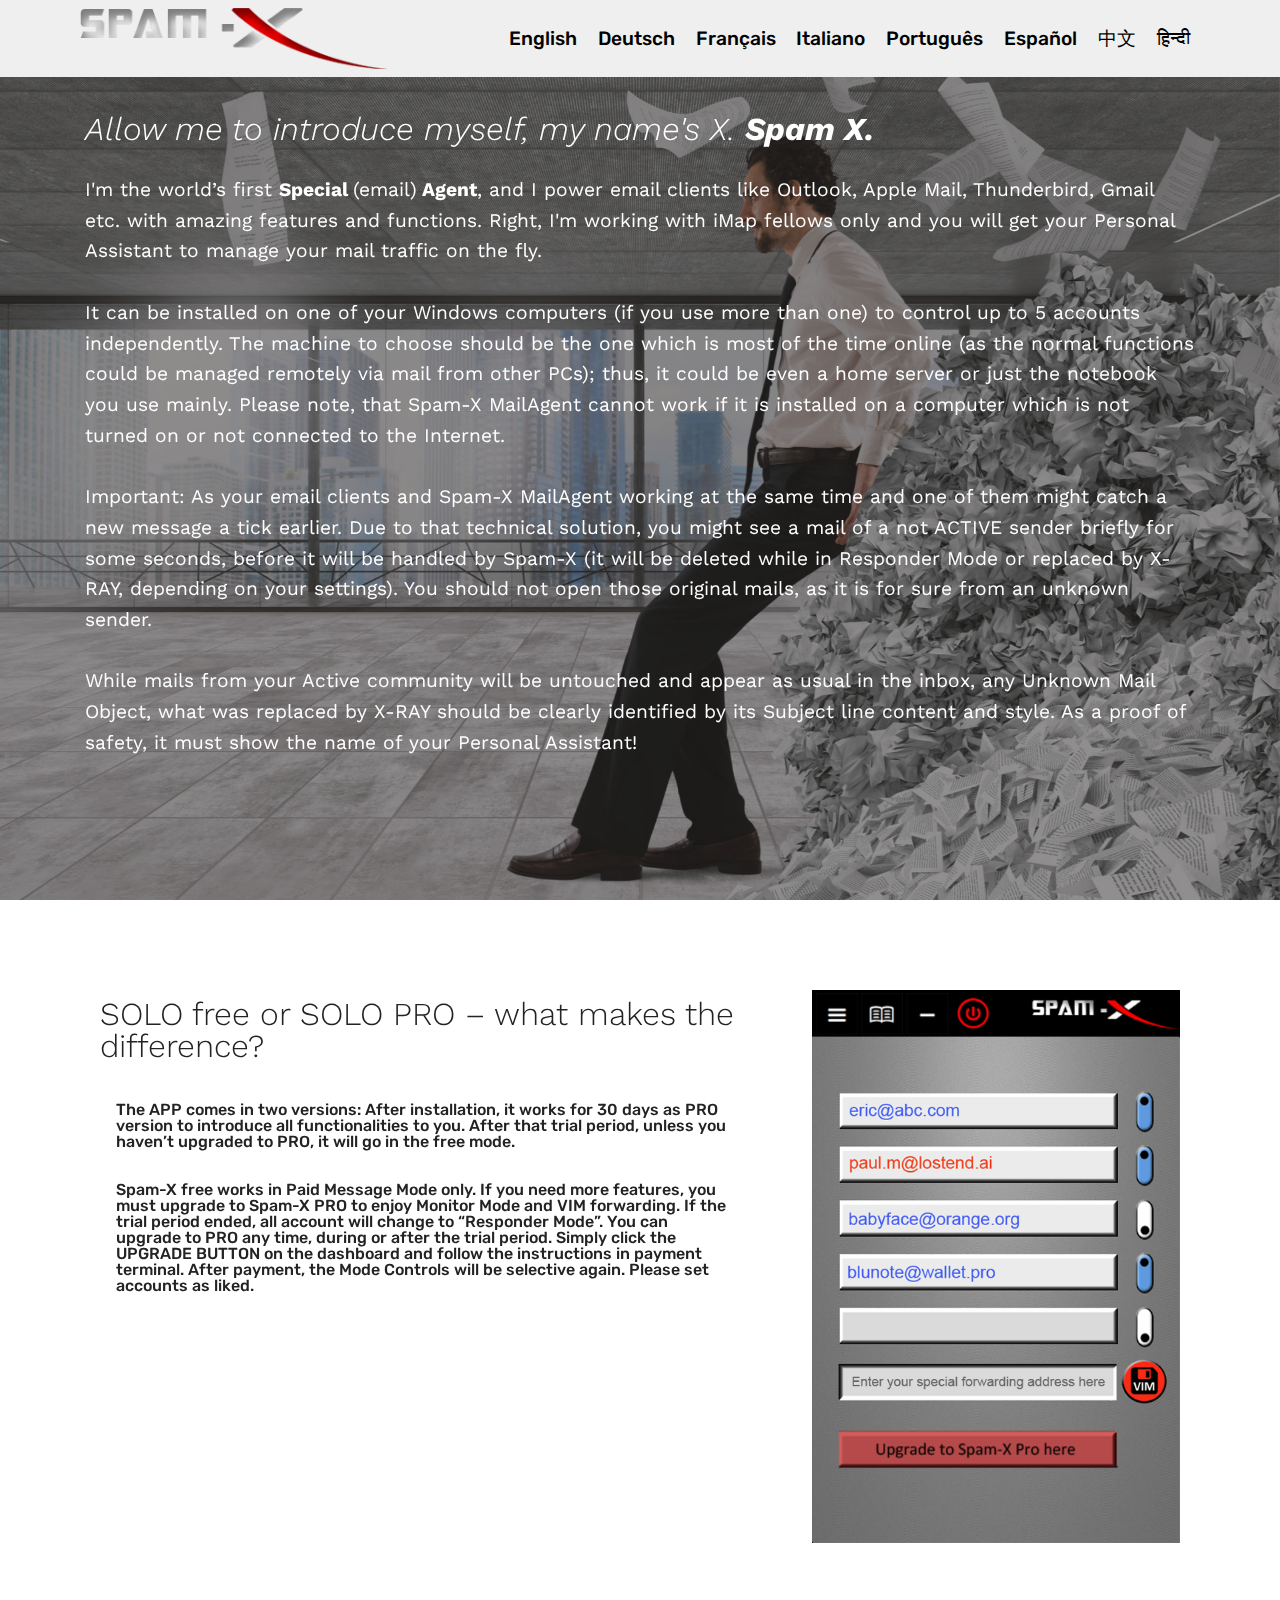
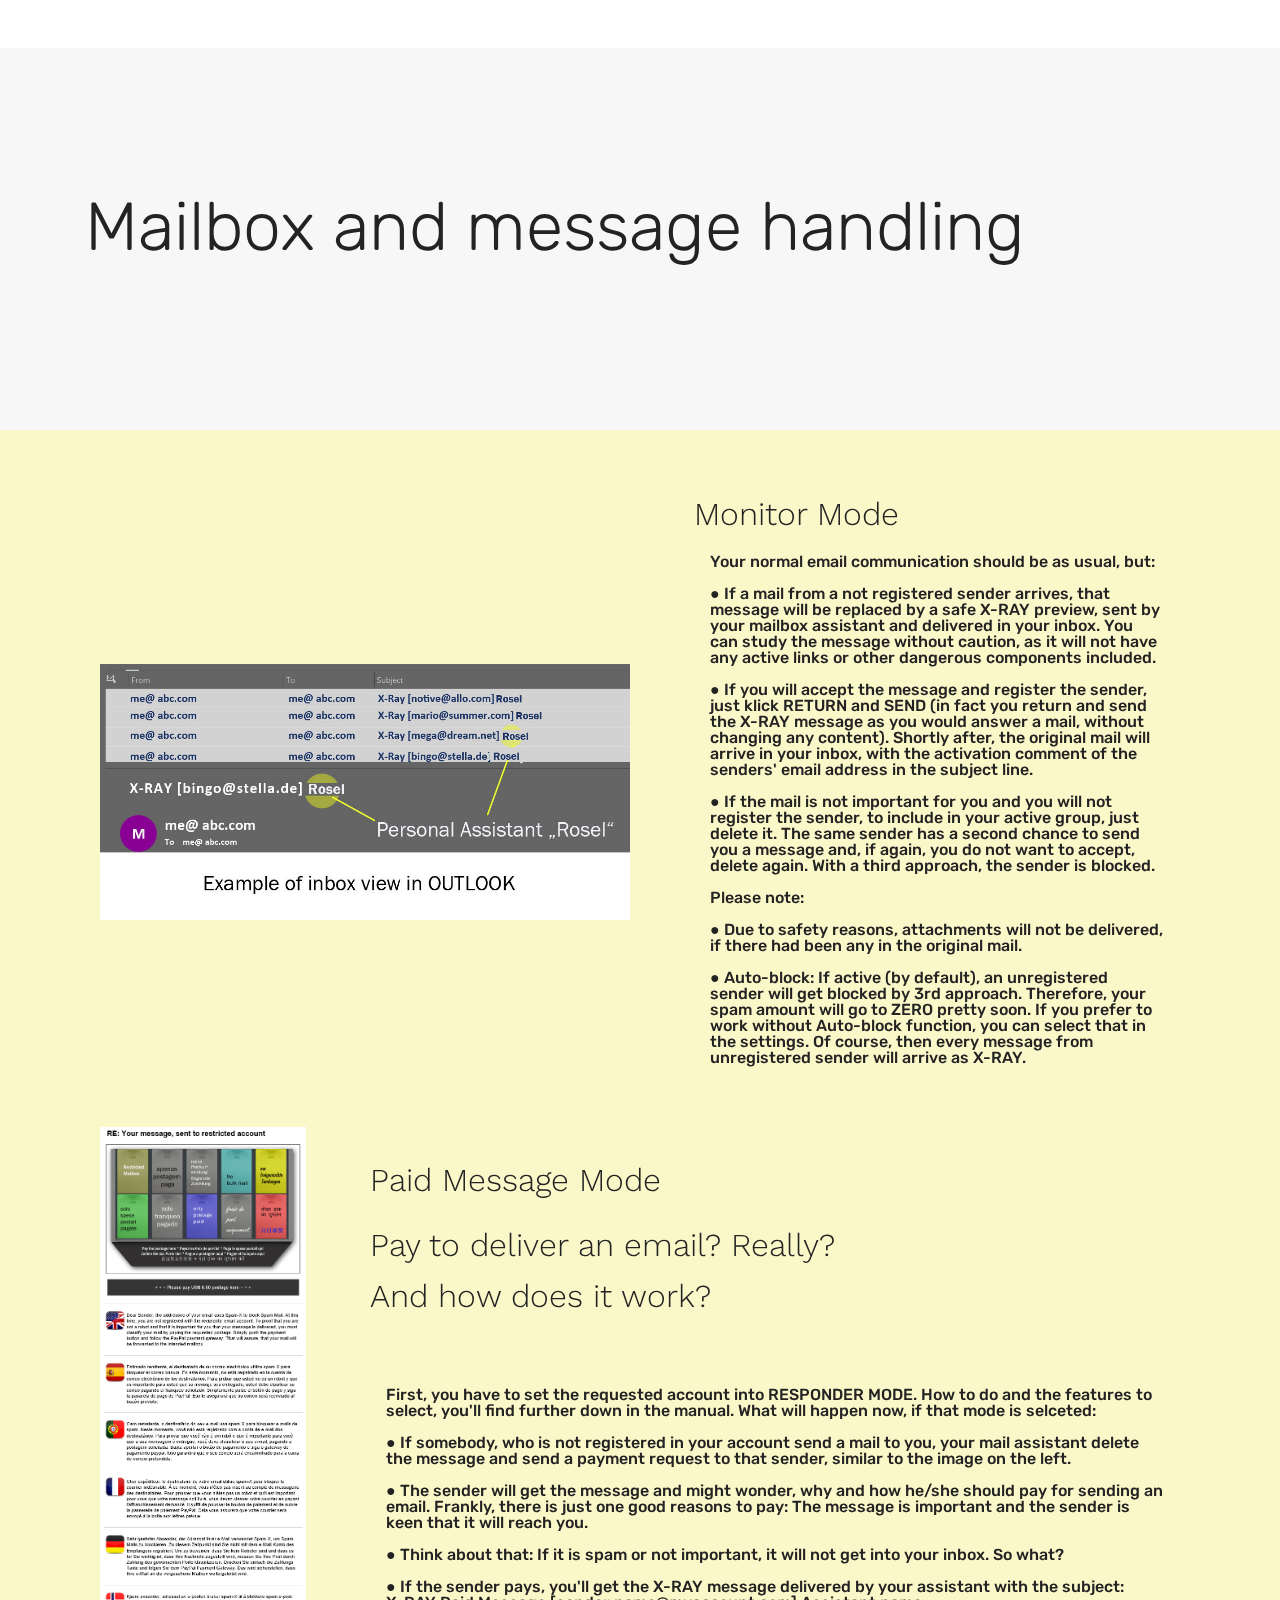
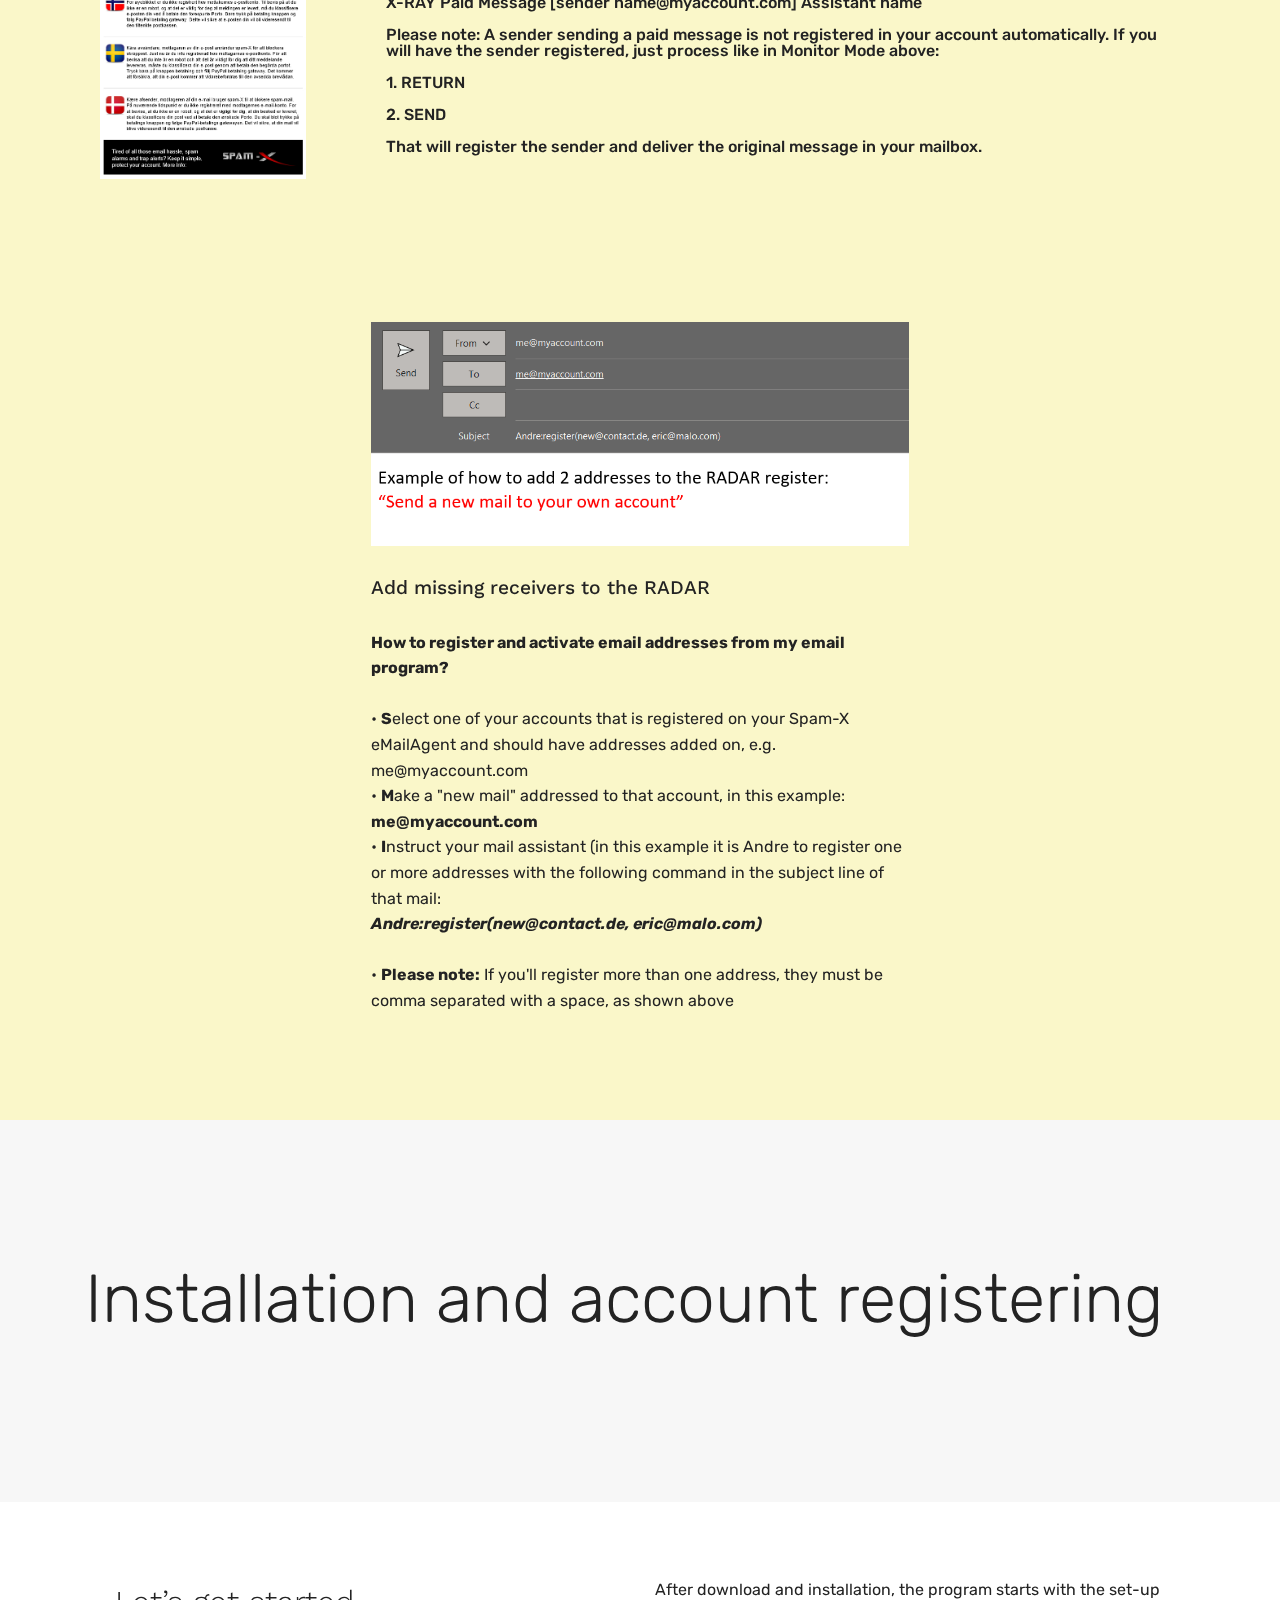
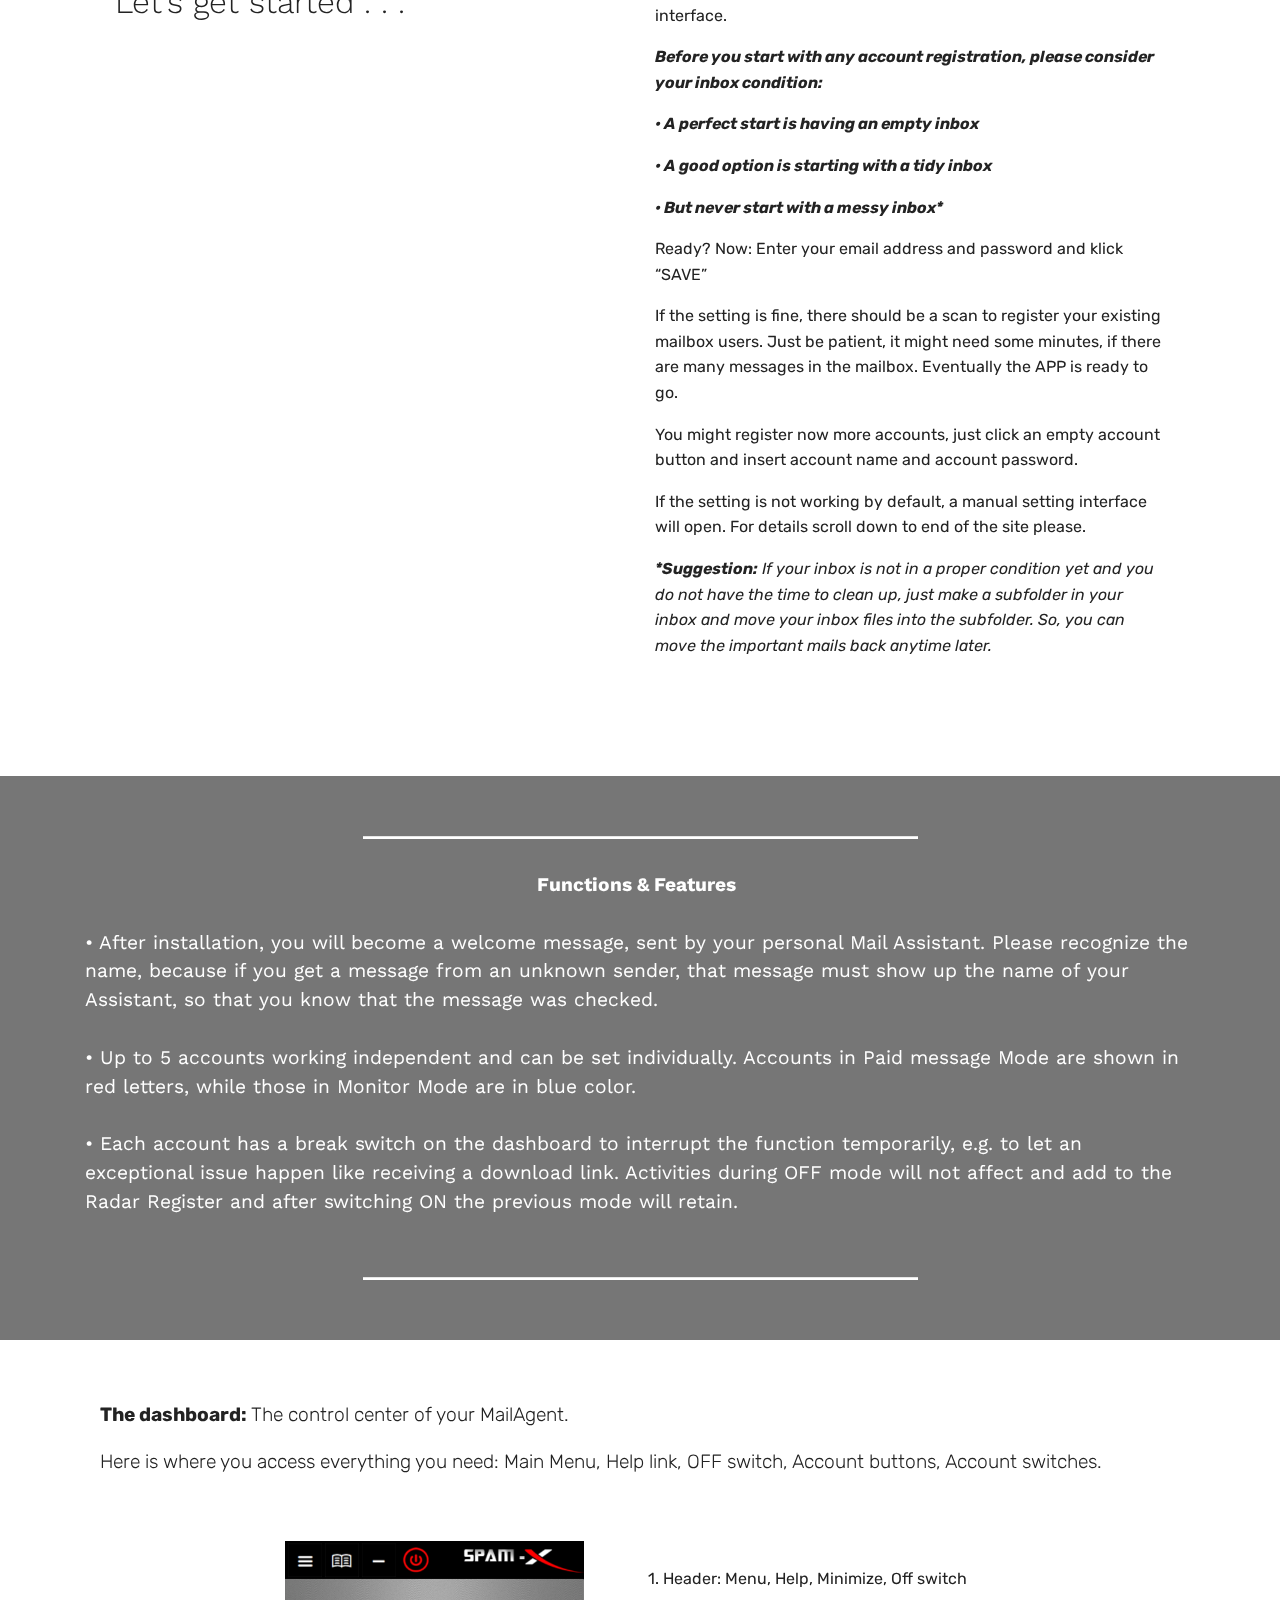
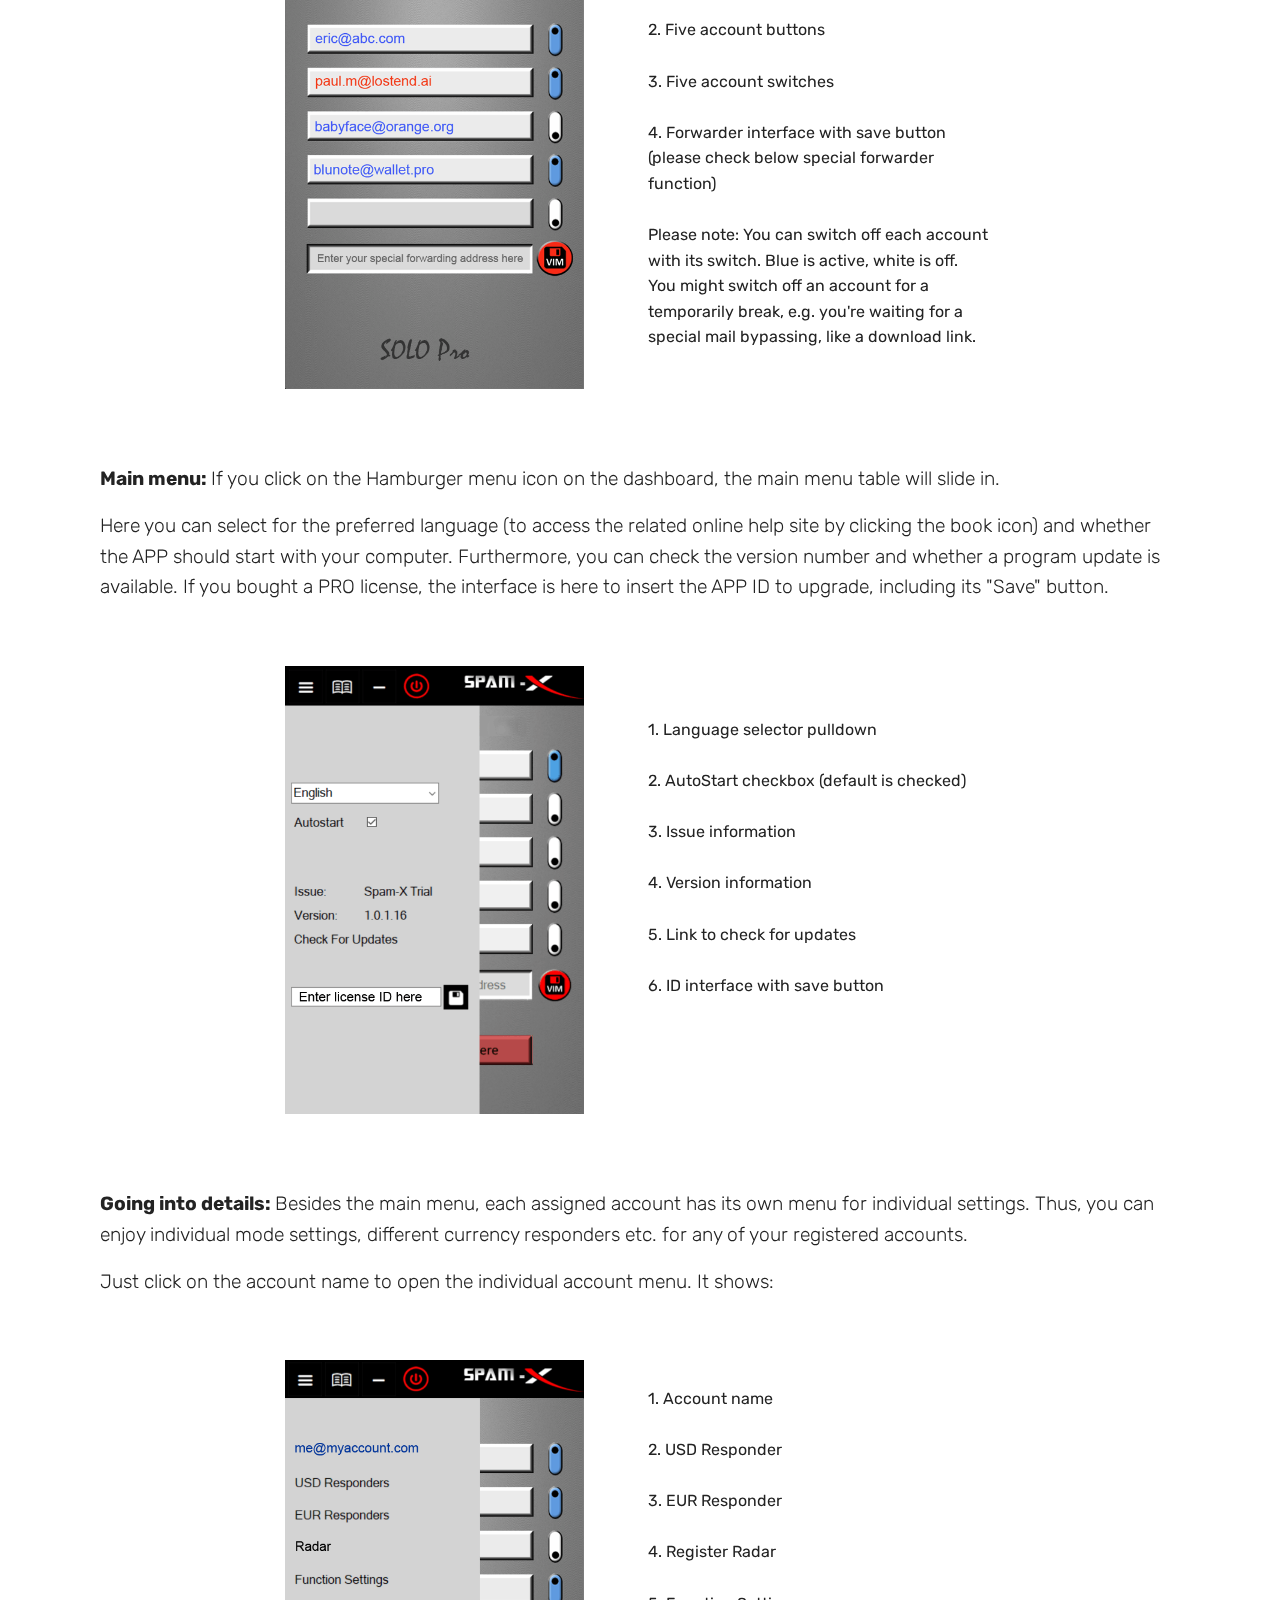
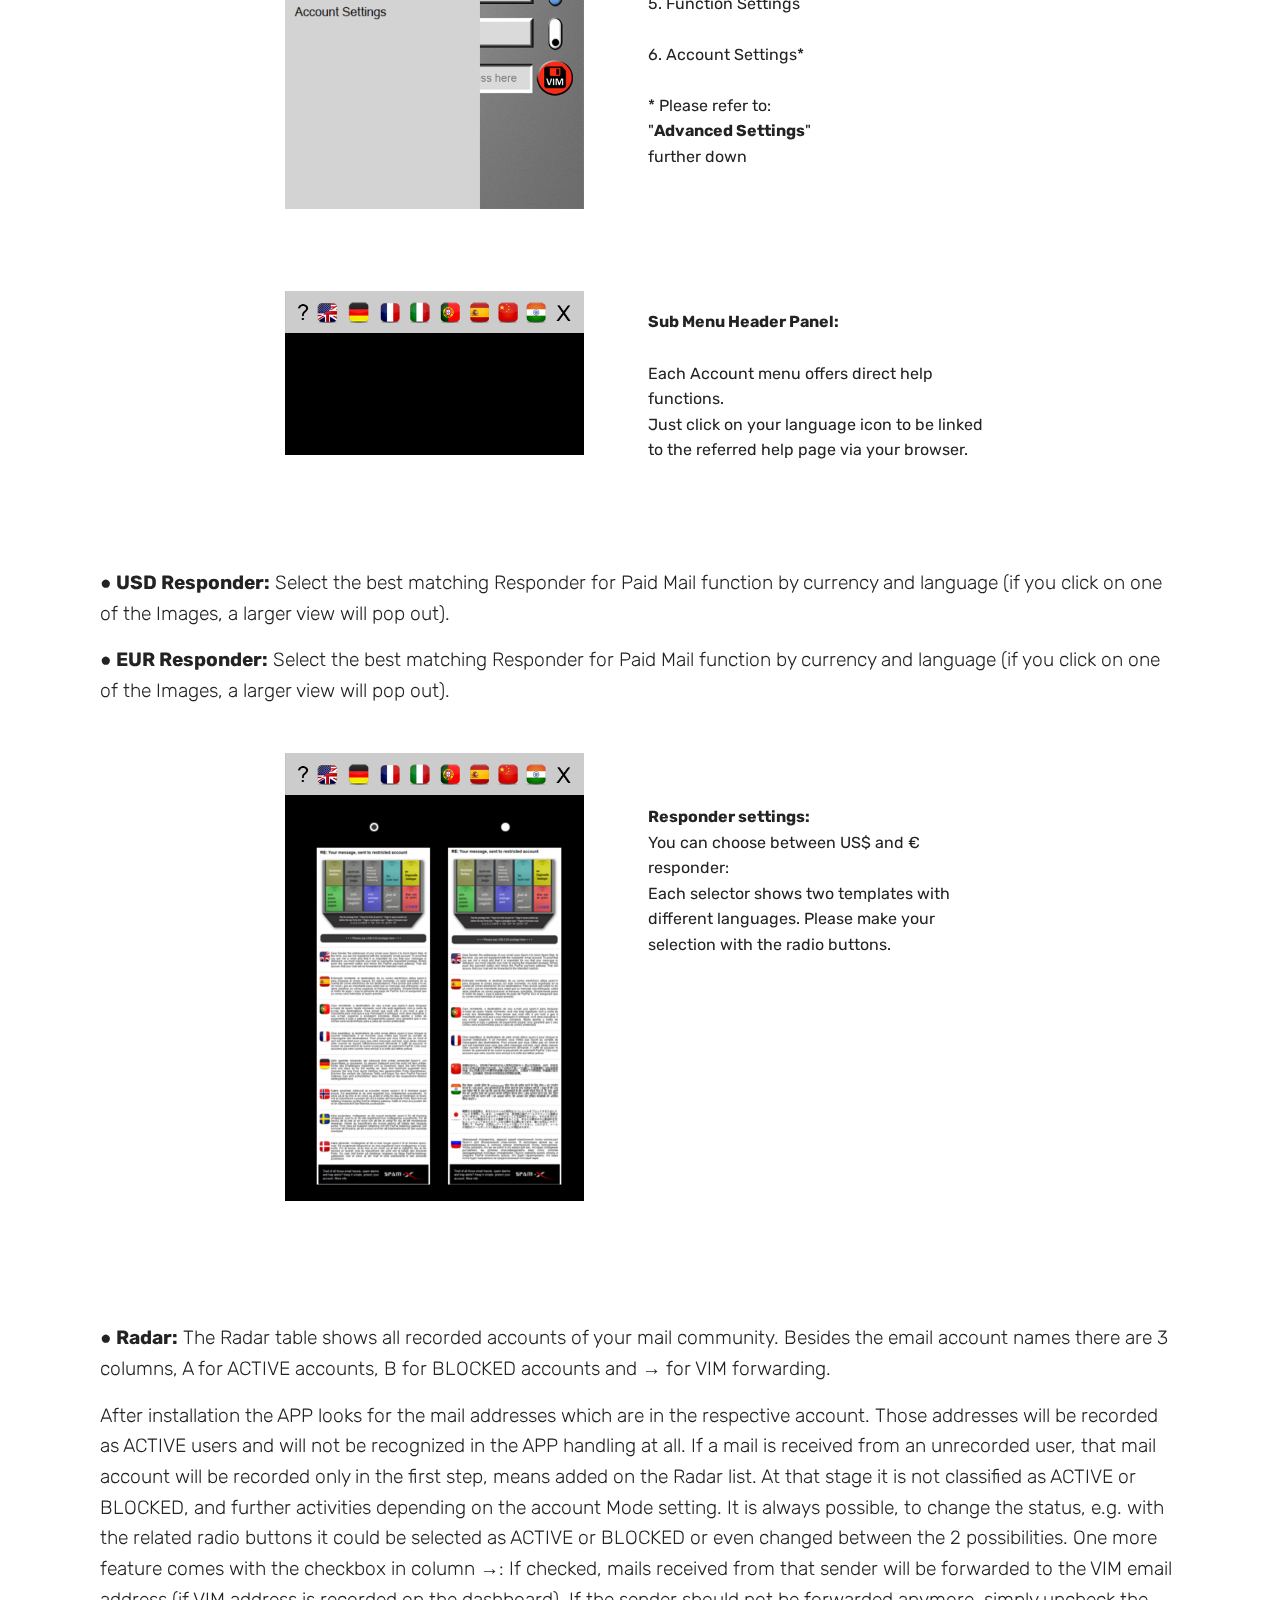
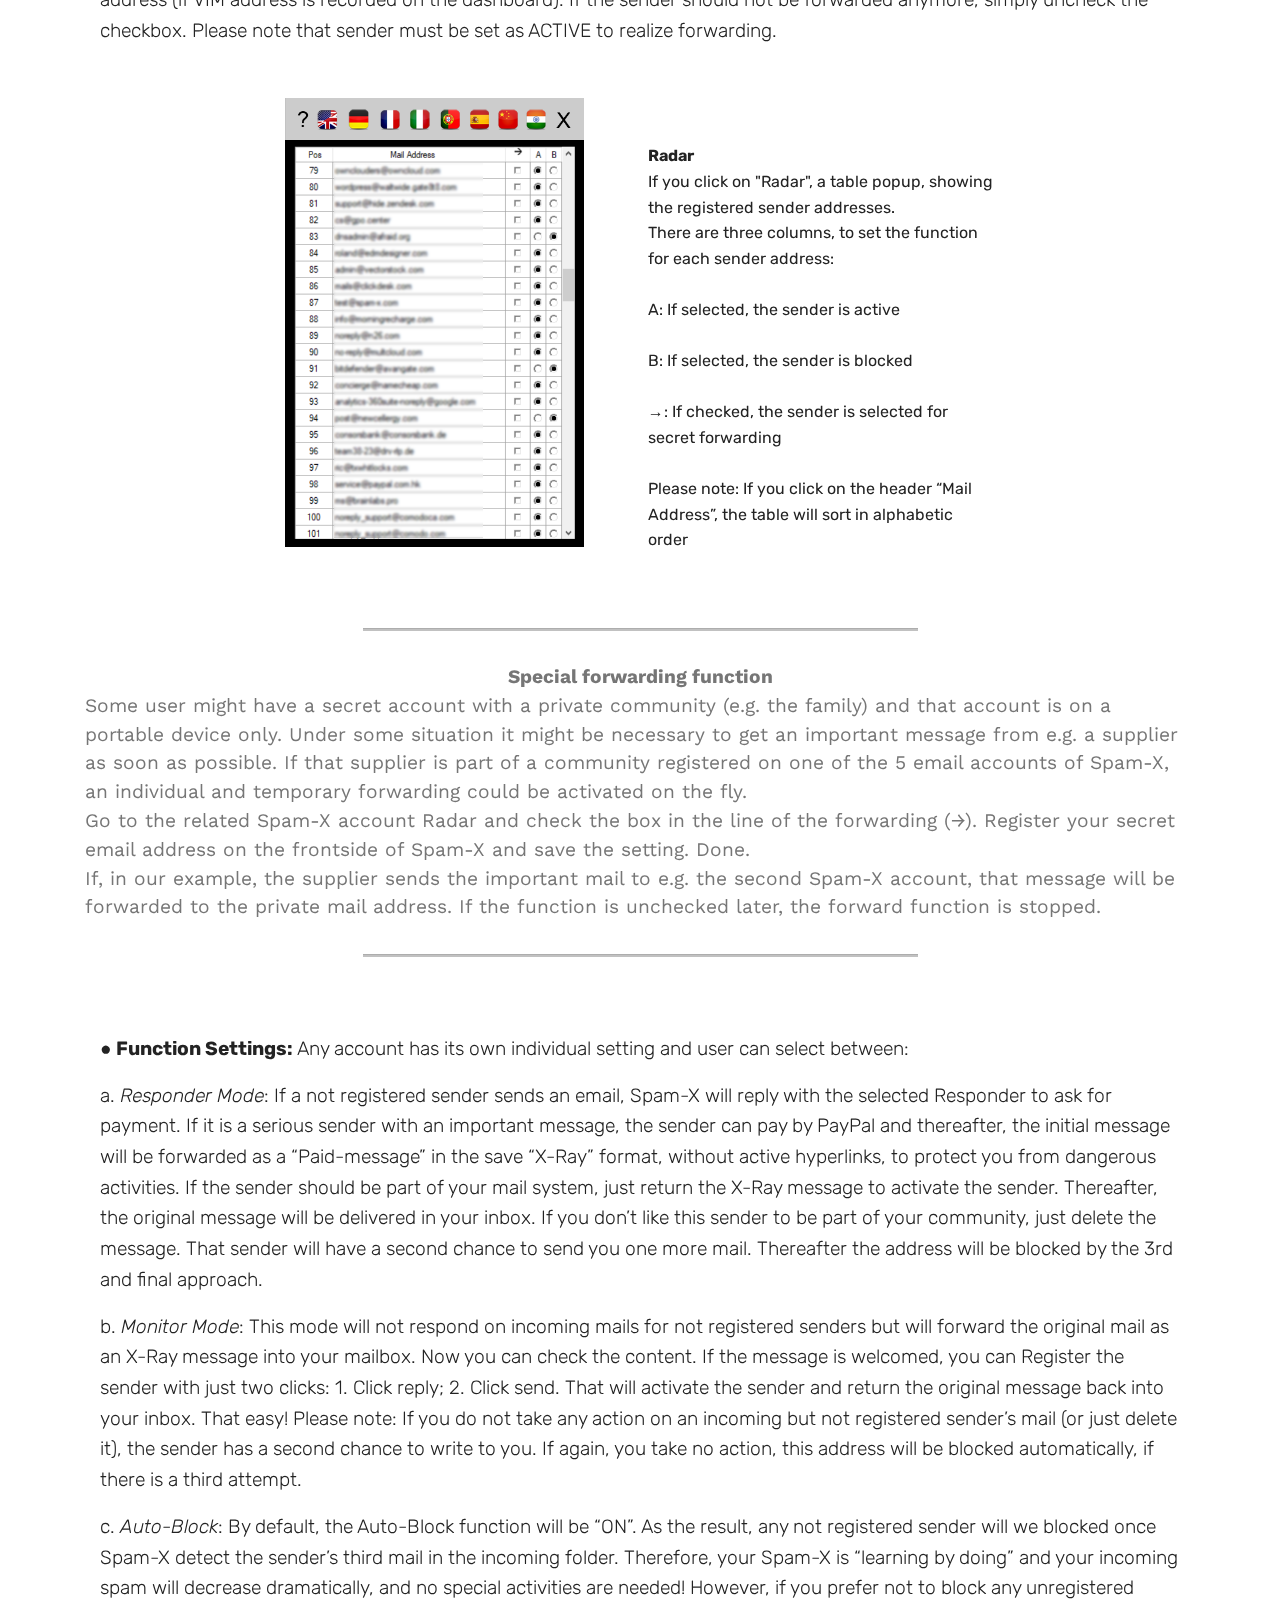
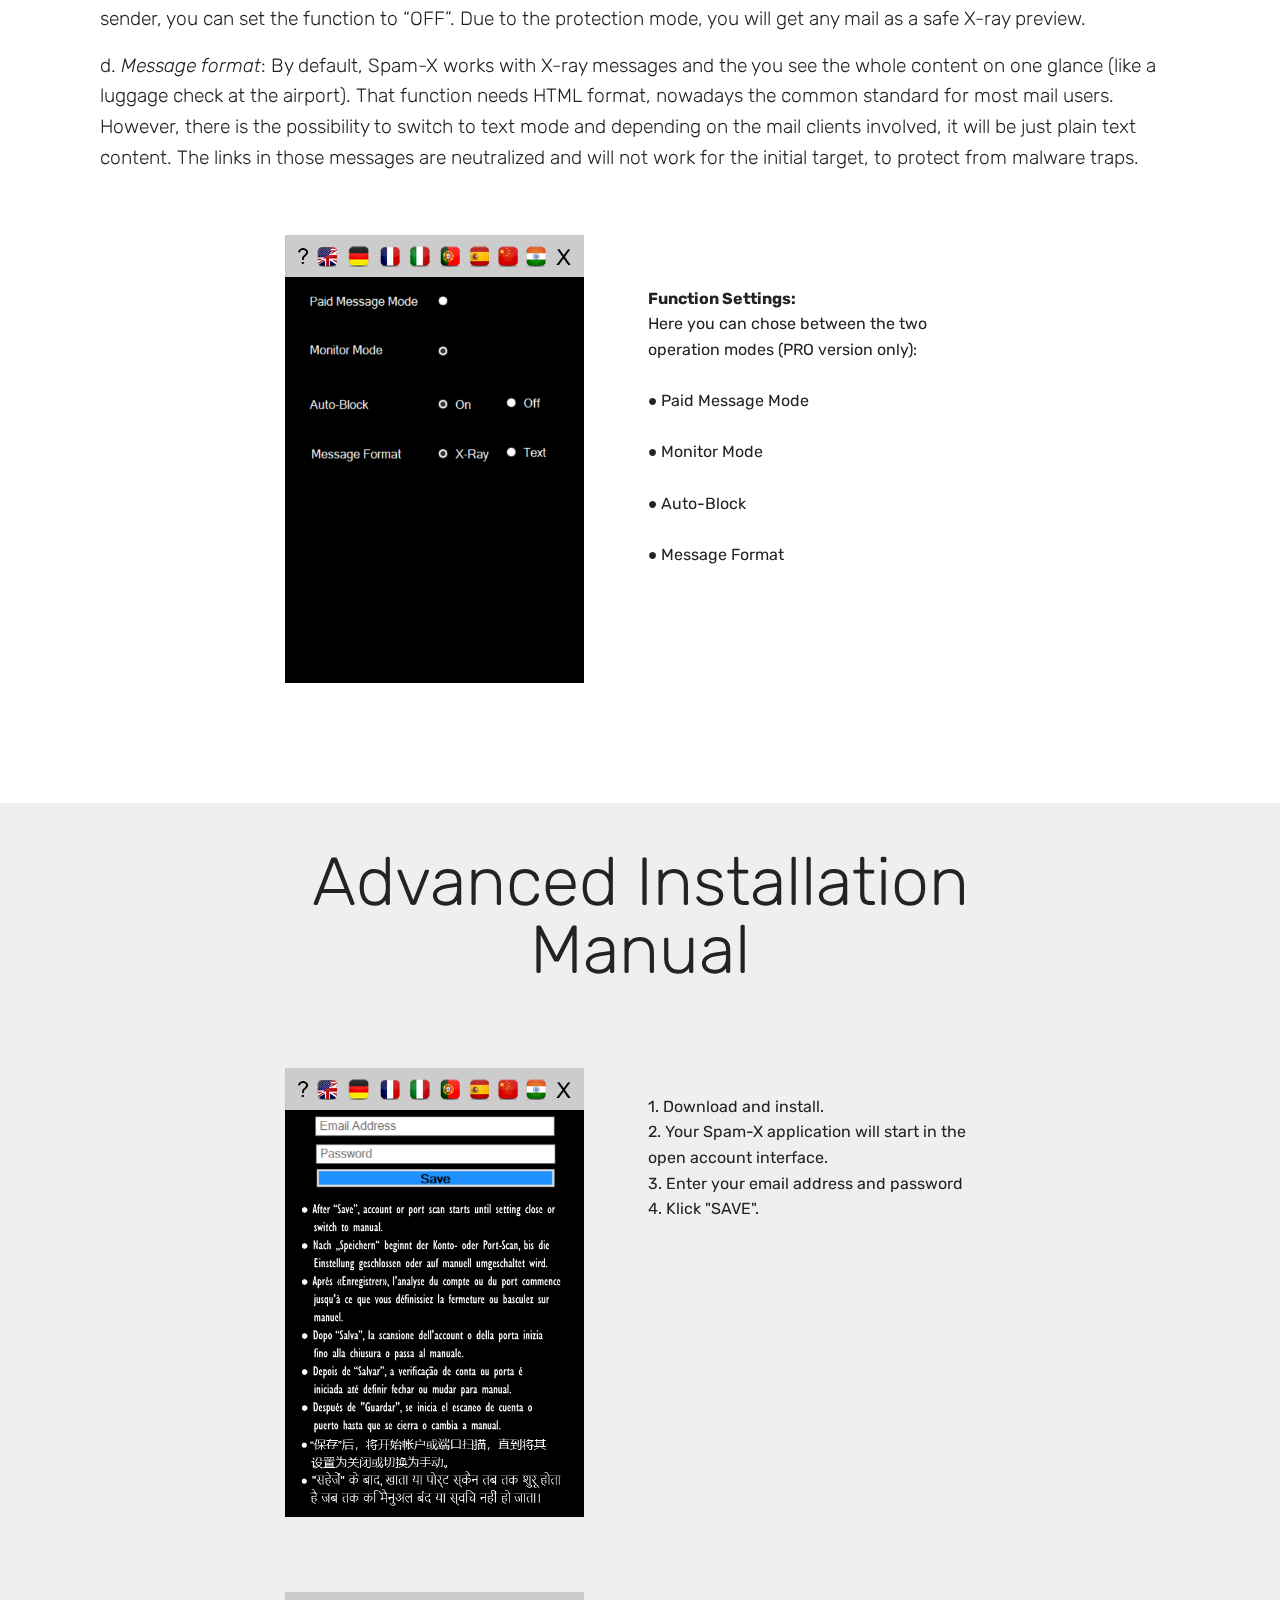
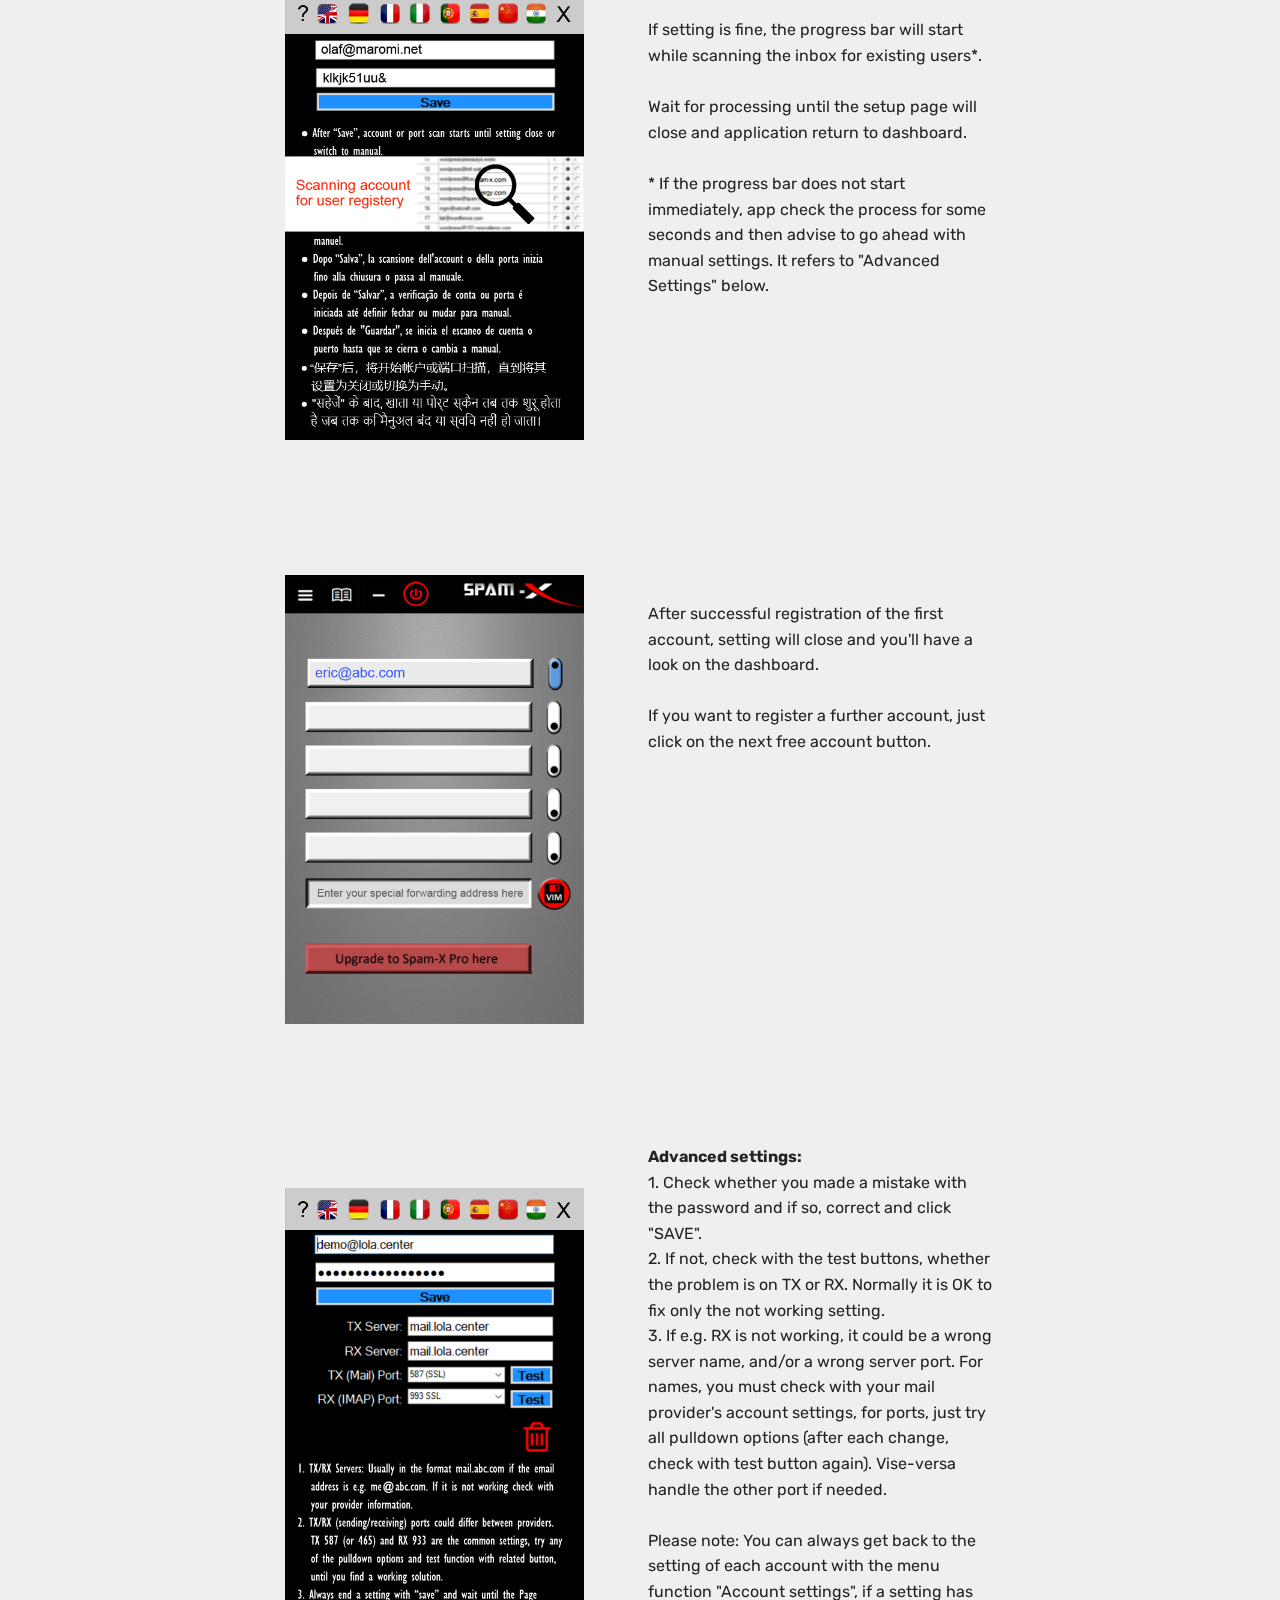
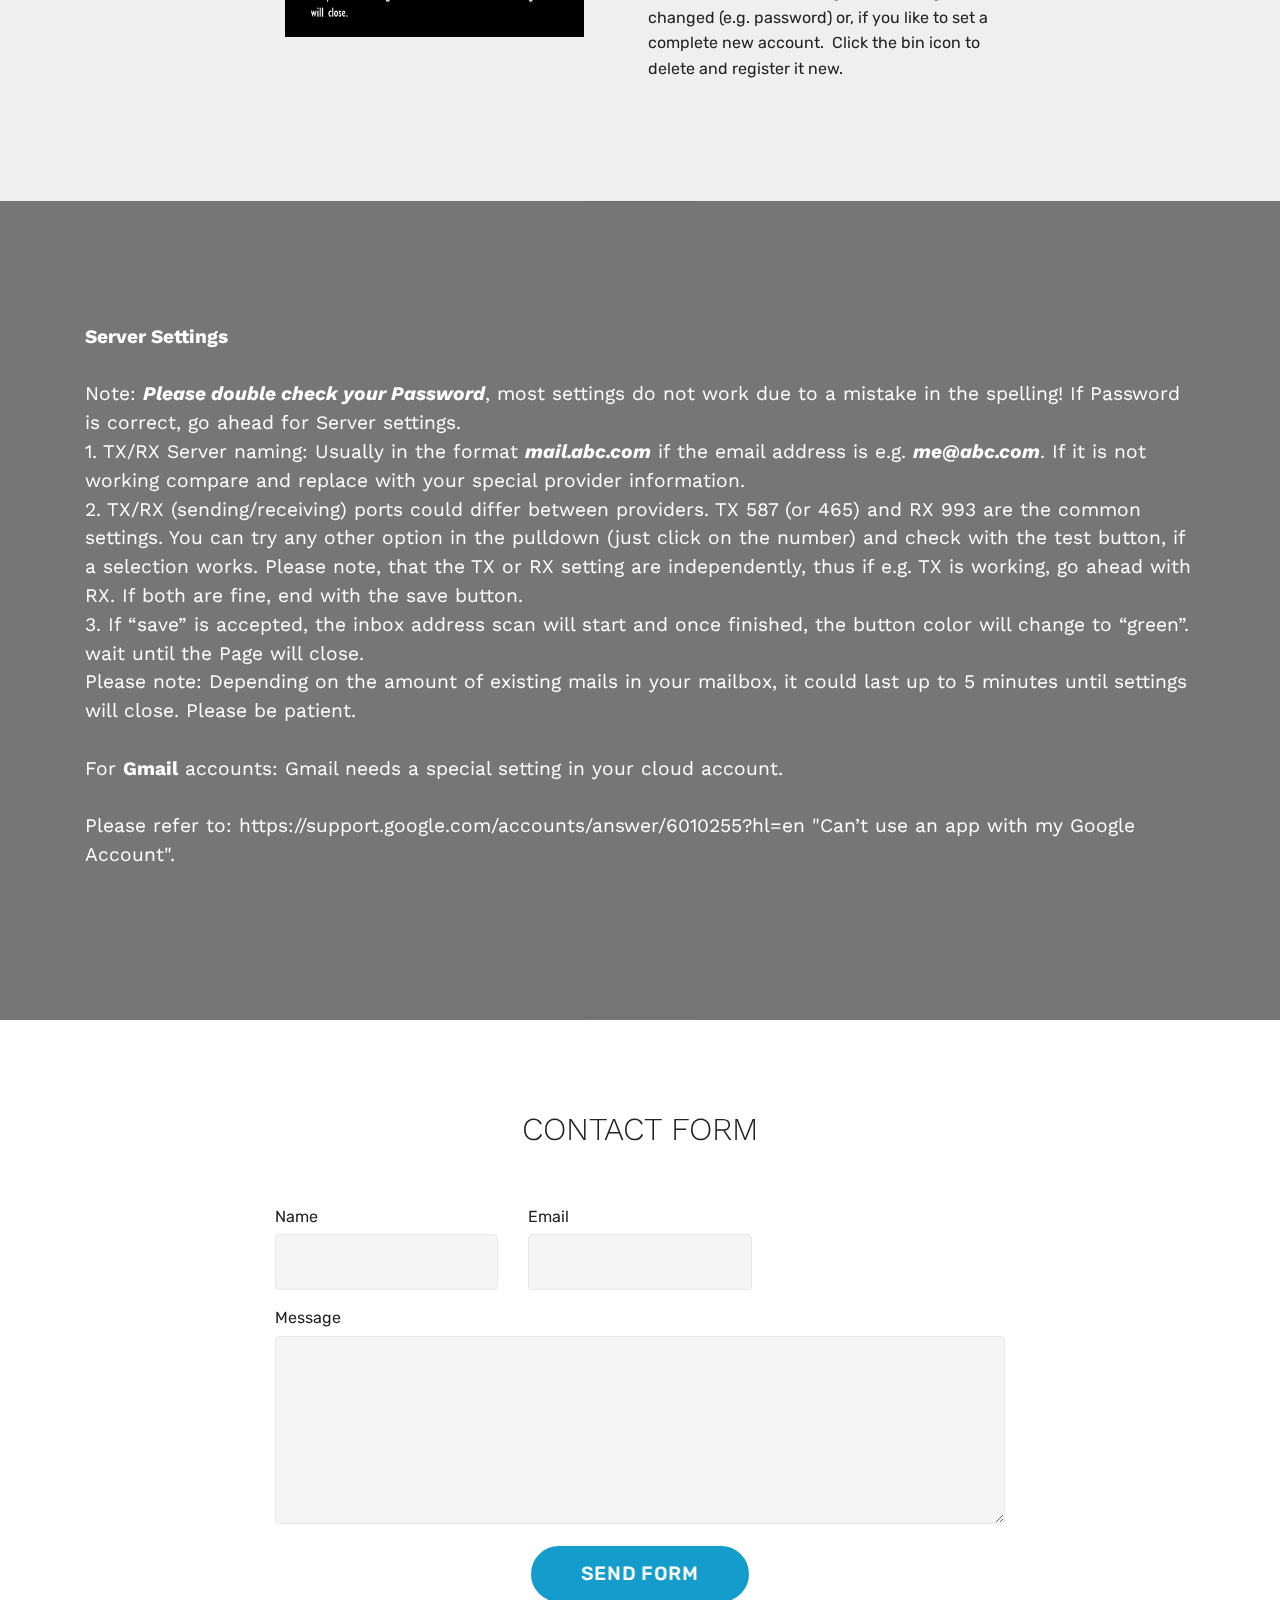
<file: page1.html>
<!DOCTYPE html>
<html  >
<head>
  <!-- Site made with Mobirise Website Builder v4.12.3, https://mobirise.com -->
  <meta charset="UTF-8">
  <meta http-equiv="X-UA-Compatible" content="IE=edge">
  <meta name="generator" content="Mobirise v4.12.3, mobirise.com">
  <meta name="viewport" content="width=device-width, initial-scale=1, minimum-scale=1">
  <link rel="shortcut icon" href="assets/images/xc-favicon.png" type="image/x-icon">
  <meta name="description" content="">
  
  
  <title>Page 1</title>
  <link rel="stylesheet" href="assets/web/assets/mobirise-icons/mobirise-icons.css">
  <link rel="stylesheet" href="assets/bootstrap/css/bootstrap.min.css">
  <link rel="stylesheet" href="assets/bootstrap/css/bootstrap-grid.min.css">
  <link rel="stylesheet" href="assets/bootstrap/css/bootstrap-reboot.min.css">
  <link rel="stylesheet" href="assets/tether/tether.min.css">
  <link rel="stylesheet" href="assets/dropdown/css/style.css">
  <link rel="stylesheet" href="assets/theme/css/style.css">
  <link rel="preload" as="style" href="assets/mobirise/css/mbr-additional.css"><link rel="stylesheet" href="assets/mobirise/css/mbr-additional.css" type="text/css">
  
  
  
</head>
<body>
  <section class="menu cid-rVt4Fiq2Y6" once="menu" id="menu2-1l">

    

    <nav class="navbar navbar-expand beta-menu navbar-dropdown align-items-center navbar-fixed-top navbar-toggleable-sm">
        <button class="navbar-toggler navbar-toggler-right" type="button" data-toggle="collapse" data-target="#navbarSupportedContent" aria-controls="navbarSupportedContent" aria-expanded="false" aria-label="Toggle navigation">
            <div class="hamburger">
                <span></span>
                <span></span>
                <span></span>
                <span></span>
            </div>
        </button>
        <div class="menu-logo">
            <div class="navbar-brand">
                <span class="navbar-logo">
                    <a href="https://mobirise.co">
                        <img src="assets/images/200225-spam-x-328s-328x65.png" alt="Mobirise" title="" style="height: 3.8rem;">
                    </a>
                </span>
                
            </div>
        </div>
        <div class="collapse navbar-collapse" id="navbarSupportedContent">
            <ul class="navbar-nav nav-dropdown nav-right" data-app-modern-menu="true"><li class="nav-item"><a class="nav-link link text-black display-4" href="https://08-15.github.io/x5IM191222USNONEGAG/" aria-expanded="false">English</a></li><li class="nav-item"><a class="nav-link link text-black display-4" href="https://08-15.github.io/x5IM191222DENONEGAG/" aria-expanded="false">Deutsch</a></li><li class="nav-item"><a class="nav-link link text-black display-4" href="https://08-15.github.io/x5IM191222FRNONEGAG/" aria-expanded="false">
                        Français</a></li><li class="nav-item"><a class="nav-link link text-black display-4" href="https://08-15.github.io/x5IM191222ITNONEGAG/" aria-expanded="false">
                        Italiano</a></li><li class="nav-item"><a class="nav-link link text-black display-4" href="https://08-15.github.io/x5IM191222PTNONEGAG/" aria-expanded="false">
                        Português</a></li><li class="nav-item"><a class="nav-link link text-black display-4" href="https://08-15.github.io/x5IM191222ESNONEGAG/" aria-expanded="false">
                        Español</a></li><li class="nav-item"><a class="nav-link link text-black display-4" href="https://08-15.github.io/x5IM191222CNNONEGAG/" aria-expanded="false">
                        中文</a></li><li class="nav-item"><a class="nav-link link text-black display-4" href="https://08-15.github.io/x5IM191222INNONEGAG/" aria-expanded="false">
                        हिन्दी</a></li></ul>
            
        </div>
    </nav>
</section>

<section class="engine"><a href="https://mobirise.info/w">free html5 templates</a></section><section class="header9 cid-rVt4FiYCIW mbr-fullscreen mbr-parallax-background" id="header9-1m">

    

    <div class="mbr-overlay" style="opacity: 0.5; background-color: rgb(35, 35, 35);">
    </div>

    <div class="container">
        <div class="media-container-column mbr-white">
            
            <h3 class="mbr-section-subtitle align-left mbr-light pb-3 mbr-fonts-style display-2">Allow me to introduce myself, my name's X.&nbsp;<strong>Spam X.</strong></h3>
            <p class="mbr-text align-left pb-3 mbr-fonts-style display-5">I'm the world’s first <strong>Special </strong>(email)<strong> Agent</strong>, and I power email clients like Outlook, Apple Mail, Thunderbird, Gmail etc. with amazing features and functions. Right, I'm working with iMap fellows only and you will get your Personal Assistant to manage your mail traffic on the fly. 
<br><br>It can be installed on one of your Windows computers (if you use more than one) to control up to 5 accounts independently. The machine to choose should be the one which is most of the time online (as the normal functions could be managed remotely via mail from other PCs); thus, it could be even a home server or just the notebook you use mainly. Please note, that Spam-X MailAgent cannot work if it is installed on a computer which is not turned on or not connected to the Internet. 
<br><br>Important: As your email clients and Spam-X MailAgent working at the same time and one of them might catch a new message a tick earlier. Due to that technical solution, you might see a mail of a not ACTIVE sender briefly for some seconds, before it will be handled by Spam-X (it will be deleted while in Responder Mode or replaced by X-RAY, depending on your settings). You should not open those original mails, as it is for sure from an unknown sender. 
<br><br>While mails from your Active community will be untouched and appear as usual in the inbox, any Unknown Mail Object, what was replaced by X-RAY should be clearly identified by its Subject line content and style. As a proof of safety, it must show the name of your Personal Assistant! &nbsp;</p>
            
        </div>
    </div>

    
</section>

<section class="features11 cid-rVt4FjENFt" id="features11-1n">

    

    

    <div class="container">   
        <div class="col-md-12">
            <div class="media-container-row">
                <div class="mbr-figure m-auto" style="width: 40%;">
                    <img src="assets/images/200322-settings-dash3.png" alt="Mobirise" title="">
                </div>
                <div class=" align-left aside-content">
                    <h2 class="mbr-title pt-2 mbr-fonts-style display-2">SOLO free or SOLO PRO – what makes the difference?
</h2>
                    <div class="mbr-section-text">
                        
                    </div>

                    <div class="block-content">
                        <div class="card p-3 pr-3">
                            <div class="media">
                                     
                                <div class="media-body">
                                    <h4 class="card-title mbr-fonts-style display-7"><div><br></div><div>The APP comes in two versions: After installation, it works for 30 days as PRO version to introduce all functionalities to you. After that trial period, unless you haven’t upgraded to PRO, it will go in the free mode.
</div><div><br></div><br><div>Spam-X free works in Paid Message Mode only. If you need more features, you must upgrade to Spam-X PRO to enjoy Monitor Mode and VIM forwarding. If the trial period ended, all account will change to “Responder Mode”. You can upgrade to PRO any time, during or after the trial period. Simply click the UPGRADE BUTTON on the dashboard and follow the instructions in payment terminal. After payment, the Mode Controls will be selective again. Please set accounts as liked.<br><br><br>
                                    </div></h4>
                                </div>
                            </div>                

                            <div class="card-box">
                                
                            </div>
                        </div>

                        
                    </div>
                </div>
            </div>
        </div> 
    </div>          
</section>

<section class="header9 cid-rVt4FkuBtq mbr-parallax-background" id="header9-1o">

    

    <div class="mbr-overlay" style="opacity: 0.5; background-color: rgb(255, 255, 255);">
    </div>

    <div class="container">
        <div class="media-container-column mbr-white">
            
            <h3 class="mbr-section-subtitle align-left mbr-light pb-3 mbr-fonts-style display-1"><span style="font-style: normal;">Mailbox and message handling</span></h3>
            
            
        </div>
    </div>

    
</section>

<section class="features11 cid-rVt4Fl5XBm" id="features11-1p">

    

    

    <div class="container">   
        <div class="col-md-12">
            <div class="media-container-row">
                <div class="mbr-figure m-auto" style="width: 55%;">
                    <img src="assets/images/200301-email-assistant-1036x500.jpg" alt="Outlook inbox view example" title="Outlook inbox view example">
                </div>
                <div class=" align-left aside-content">
                    <h2 class="mbr-title pt-2 mbr-fonts-style display-2">Monitor Mode</h2>
                    <div class="mbr-section-text">
                        
                    </div>

                    <div class="block-content">
                        <div class="card p-3 pr-3">
                            <div class="media">
                                     
                                <div class="media-body">
                                    <h4 class="card-title mbr-fonts-style display-7">Your normal email communication should be as usual, but:<br><br>● If a mail from a not registered sender arrives, that message will be replaced by a safe X-RAY preview, sent by your mailbox assistant and delivered in your inbox. You can study the message without caution, as it will not have any active links or other dangerous components included.<br><br>● If you will accept the message and register the sender, just klick RETURN and SEND (in fact you return and send the X-RAY message as you would answer a mail, without changing any content). Shortly after, the original mail will arrive in your inbox, with the activation comment of the senders' email address in the subject line.&nbsp;
<div><br>● If the mail is not important for you and you will not register the sender, to include in your active group, just delete it. The same sender has a second chance to send you a message and, if again, you do not want to accept, delete again. With a third approach, the sender is blocked.<br><br>Please note: <br><br>● Due to safety reasons, attachments will not be delivered, if there had been any in the original mail.<br><br>● Auto-block: If active (by default), an unregistered sender will get blocked by 3rd approach. Therefore, your spam amount will go to ZERO pretty soon. If you prefer to work without Auto-block function, you can select that in the settings. Of course, then every message from unregistered sender will arrive as X-RAY.</div></h4>
                                </div>
                            </div>                

                            <div class="card-box">
                                
                            </div>
                        </div>

                        
                    </div>
                </div>
            </div>
        </div> 
    </div>          
</section>

<section class="features11 cid-rVt4FlNkdK" id="features11-1q">

    

    

    <div class="container">   
        <div class="col-md-12">
            <div class="media-container-row">
                <div class="mbr-figure m-auto" style="width: 25%;">
                    <img src="assets/images/responder-1.jpg" alt="Mobirise" title="">
                </div>
                <div class=" align-left aside-content">
                    <h2 class="mbr-title pt-2 mbr-fonts-style display-2"><br>Paid Message Mode</h2>
                    <div class="mbr-section-text">
                        <p class="mbr-text mb-5 pt-3 mbr-light mbr-fonts-style display-2">Pay to deliver an email? Really? <br>And how does it work?</p>
                    </div>

                    <div class="block-content">
                        <div class="card p-3 pr-3">
                            <div class="media">
                                     
                                <div class="media-body">
                                    <h4 class="card-title mbr-fonts-style display-7">First, you have to set the requested account into RESPONDER MODE. How to do and the features to select, you'll find further down in the manual.
 What will happen now, if that mode is selceted:<div><br>● If somebody, who is not registered in your account send a mail to you, your mail assistant delete the message and send a payment request to that sender, similar to the image on the left.<br><br>● The sender will get the message and might wonder, why and how he/she should pay for sending an email. Frankly, there is just one good reasons to pay: The message is important and the sender is keen that it will reach you.<br><br>● Think about that: If it is spam or not important, it will not get into your inbox. So what?</div><br><div>● If the sender pays, you'll get the X-RAY message delivered by your assistant with the subject: &nbsp; &nbsp; &nbsp; &nbsp; &nbsp; X-RAY Paid Message [sender name@myaccount.com] Assistant name</div><div><br>Please note: A sender sending a paid message is not registered in your account automatically. If you will have the sender registered, just process like in Monitor Mode above: </div><br><div>1. RETURN </div><br><div>2. SEND</div><br><div>That will register the sender and deliver the original message in your mailbox.</div></h4>
                                </div>
                            </div>                

                            <div class="card-box">
                                
                            </div>
                        </div>

                        
                    </div>
                </div>
            </div>
        </div> 
    </div>          
</section>

<section class="services1 cid-rVt4FmsCEV" id="services1-1r">
    <!---->
    
    <!---->
    <!--Overlay-->
    
    <!--Container-->
    <div class="container">
        <div class="row justify-content-center">
            <!--Titles-->
            <div class="title pb-5 col-12">
                
                
            </div>
            <!--Card-1-->
            <div class="card col-12 col-md-6 p-3 last-child">
                <div class="card-wrapper">
                    <div class="card-img">
                        <img src="assets/images/200322-register-to-radar.png" alt="Mobirise" title="">
                    </div>
                    <div class="card-box">
                        <h4 class="card-title mbr-fonts-style display-5">Add missing receivers to the RADAR</h4>
                        <p class="mbr-text mbr-fonts-style display-7"><strong>How to register and activate email addresses from my email program?</strong>
<br>
<br>• <strong>S</strong>elect one of your accounts that is registered on your Spam-X eMailAgent and should have addresses added on, e.g. me@myaccount.com 
<br>• <strong>M</strong>ake a "new mail" addressed to that account, in this example: <strong>me@myaccount.com</strong> 
<br>• <strong>I</strong>nstruct your mail assistant (in this example it is Andre to register one or more addresses with the following command in the subject line of that mail:
<br><strong><em>Andre:register(new@contact.de, eric@malo.com)</em></strong>
<br>
<br>• <strong>Please note:</strong> If you'll register more than one address, they must be comma separated with a space, as shown above</p>
                        <!--Btn-->
                        
                    </div>
                </div>
            </div>
            <!--Card-2-->
            
            <!--Card-3-->
            
            <!--Card-4-->
            
        </div>
    </div>
</section>

<section class="header9 cid-rVt4FnCLg4 mbr-parallax-background" id="header9-1s">

    

    <div class="mbr-overlay" style="opacity: 0.5; background-color: rgb(255, 255, 255);">
    </div>

    <div class="container">
        <div class="media-container-column mbr-white">
            
            <h3 class="mbr-section-subtitle align-left mbr-light pb-3 mbr-fonts-style display-1"><span style="font-style: normal;">Installation and account registering</span></h3>
            
            
        </div>
    </div>

    
</section>

<section class="mbr-section article content3 cid-rVt4Foe1AZ" id="content3-1t">
      
     

    <div class="container">
        <div class="media-container-row">
            <div class="row col-12 col-md-12">
                <div class="col-12 mbr-text mbr-fonts-style col-md-6 display-2">
                     <p>Let’s get started . . .</p>
                </div>
                <div class="col-12 mbr-text mbr-fonts-style display-7 col-md-6">
                     <p>After download and installation, the program starts with the set-up interface. 
</p><p><em><strong>Before you start with any account registration, please consider your inbox condition:
</strong></em></p><p><em><strong>•	A perfect start is having an empty inbox
</strong></em></p><p><em><strong>•	A good option is starting with a tidy inbox
</strong></em></p><p><em><strong>•	But never start with a messy inbox*
</strong></em></p><p>Ready? Now: Enter your email address and password and klick “SAVE” 
</p><p>If the setting is fine, there should be a scan to register your existing mailbox users. Just be patient, it might need some minutes, if there are many messages in the mailbox. Eventually the APP is ready to go.
</p><p>You might register now more accounts, just click an empty account button and insert account name and account password.
</p><p>If the setting is not working by default, a manual setting interface will open. For details scroll down to end of the site please.
</p><p>
</p><p><em><strong>*Suggestion:</strong> If your inbox is not in a proper condition yet and you do not have the time to clean up, just make a subfolder in your inbox and move your inbox files into the subfolder. So, you can move the important mails back anytime later.
</em></p><p><br></p>
                </div>
                
            </div>
        </div>
    </div>
</section>

<section class="mbr-section article content10 cid-rVt4FoPokW" id="content10-1u">
    
     

    <div class="container">
        <div class="inner-container" style="width: 100%;">
            <hr class="line" style="width: 50%;">
            <div class="section-text align-center mbr-white mbr-fonts-style display-5"><strong>Functions &amp; Features</strong>&nbsp;<br><br><div>•	After installation, you will become a welcome message, sent by your personal Mail Assistant. Please recognize the name, because if you get a message from an unknown sender, that message must show up the name of your Assistant, so that you know that the message was checked. 
</div><br><div>•	Up to 5 accounts working independent and can be set individually. Accounts in Paid message Mode are shown in red letters, while those in Monitor Mode are in blue color.
</div><br><div>•	Each account has a break switch on the dashboard to interrupt the function temporarily, e.g. to let an exceptional issue happen like receiving a download link. Activities during OFF mode will not affect and add to the Radar Register and after switching ON the previous mode will retain.
</div><div><br></div></div>
            <hr class="line" style="width: 50%;">
        </div>
    </div>
</section>

<section class="mbr-section article content1 cid-rVt4FpnmnP" id="content1-1v">
    
     

    <div class="container">
        <div class="media-container-row">
            <div class="mbr-text col-12 mbr-fonts-style display-4 col-md-12"><p><strong>The dashboard: </strong>The control center of your MailAgent. </p><p>Here is where you access everything you need: Main Menu, Help link, OFF switch, Account buttons, Account switches.</p><p><br></p></div>
        </div>
    </div>
</section>

<section class="mbr-section content6 cid-rVt4FpZjRM" id="content6-1w">
    
     
    
    <div class="container">
        <div class="media-container-row">
            <div class="col-12 col-md-8">
                <div class="media-container-row">
                    <div class="mbr-figure" style="width: 95%;">
                      <img src="assets/images/200322-solo-pro.png" alt="Mobirise" title="">  
                    </div>
                    <div class="media-content">
                        <div class="mbr-section-text">
                            <p class="mbr-text mb-0 mbr-fonts-style display-7"><br>1. Header: Menu, Help, Minimize, Off switch<br>
<br>2. Five account buttons&nbsp;<br>
<br>3. Five account switches&nbsp;<br>
<br>4. Forwarder interface with save button<br>(please check below special forwarder function)<br><br>Please note: You can switch off each account with its switch. Blue is active, white is off.<br>You might switch off an account for a temporarily break, e.g. you're waiting for a special mail bypassing, like a download link.&nbsp;</p>
                        </div>
                    </div>
                </div>
            </div>
        </div>
    </div>
</section>

<section class="mbr-section article content1 cid-rVt4FqrFLQ" id="content1-1x">
    
     

    <div class="container">
        <div class="media-container-row">
            <div class="mbr-text col-12 mbr-fonts-style display-4 col-md-12"><p><strong>Main menu: </strong>If you click on the Hamburger menu icon on the dashboard, the main menu table will slide in. </p><p>Here you can select for the preferred language (to access the related online help site by clicking the book icon) and whether the APP should start with your computer. Furthermore, you can check the version number and whether a program update is available. If you bought a PRO license, the interface is here to insert the APP ID to upgrade, including its "Save" button.</p><p><br></p></div>
        </div>
    </div>
</section>

<section class="mbr-section content6 cid-rVt4FqZX4c" id="content6-1y">
    
     
    
    <div class="container">
        <div class="media-container-row">
            <div class="col-12 col-md-8">
                <div class="media-container-row">
                    <div class="mbr-figure" style="width: 95%;">
                      <img src="assets/images/200229-settings-main-498x748.png" alt="Mobirise" title="">  
                    </div>
                    <div class="media-content">
                        <div class="mbr-section-text">
                            <p class="mbr-text mb-0 mbr-fonts-style display-7"><br><br>1. Language selector pulldown&nbsp;<br>
<br>2. AutoStart checkbox (default is checked)&nbsp;<br>
<br>3. Issue information&nbsp;<br>
<br>4. Version information&nbsp;<br>
<br>5. Link to check for updates&nbsp;<br>
<br>6. ID interface with save button</p>
                        </div>
                    </div>
                </div>
            </div>
        </div>
    </div>
</section>

<section class="mbr-section article content1 cid-rVt4FrnZi7" id="content1-1z">
    
     

    <div class="container">
        <div class="media-container-row">
            <div class="mbr-text col-12 mbr-fonts-style display-4 col-md-12"><p><strong>Going into details: </strong>Besides the main menu, each assigned account has its own menu for individual settings. Thus, you can enjoy individual mode settings, different currency responders etc. for any of your registered accounts. </p><p>Just click on the account name to open the individual account menu. It shows:
</p><p><br></p></div>
        </div>
    </div>
</section>

<section class="mbr-section content6 cid-rVt4FrT57x" id="content6-20">
    
     
    
    <div class="container">
        <div class="media-container-row">
            <div class="col-12 col-md-8">
                <div class="media-container-row">
                    <div class="mbr-figure" style="width: 95%;">
                      <img src="assets/images/200322-settingsmain-menu.png" alt="Mobirise" title="">  
                    </div>
                    <div class="media-content">
                        <div class="mbr-section-text">
                            <p class="mbr-text mb-0 mbr-fonts-style display-7"><br>1.	Account name
<br>
<br>2.	USD Responder
<br>
<br>3.	EUR Responder
<br>
<br>4.	Register Radar
<br>
<br>5.	Function Settings
<br>
<br>6.	Account Settings*<br><br>* Please refer to:&nbsp;<br>"<strong>Advanced Settings</strong>" <br>further down&nbsp;</p>
                        </div>
                    </div>
                </div>
            </div>
        </div>
    </div>
</section>

<section class="mbr-section content6 cid-rVt4FskZA1" id="content6-21">
    
     
    
    <div class="container">
        <div class="media-container-row">
            <div class="col-12 col-md-8">
                <div class="media-container-row">
                    <div class="mbr-figure" style="width: 95%;">
                      <img src="assets/images/200322-settings-help.png" alt="Mobirise" title="">  
                    </div>
                    <div class="media-content">
                        <div class="mbr-section-text">
                            <p class="mbr-text mb-0 mbr-fonts-style display-7"><br><strong>Sub Menu Header Panel:
</strong><br>
<br>Each Account menu offers direct help functions.
<br>Just click on your language icon to be linked to the referred help page via your browser.<br></p>
                        </div>
                    </div>
                </div>
            </div>
        </div>
    </div>
</section>

<section class="mbr-section article content1 cid-rVt4FsQ3Xd" id="content1-22">
    
     

    <div class="container">
        <div class="media-container-row">
            <div class="mbr-text col-12 mbr-fonts-style display-4 col-md-12"><p><strong>● USD Responder:</strong><span style="font-size: 1.2rem;"> Select the best matching Responder for Paid Mail function by currency and language (if you click on one of the Images, a larger view will pop out).</span><br></p><p><strong>● EUR Responder:</strong> Select the best matching Responder for Paid Mail function by currency and language (if you click on one of the Images, a larger view will pop out).</p></div>
        </div>
    </div>
</section>

<section class="mbr-section content6 cid-rVt4FtrNnt" id="content6-23">
    
     
    
    <div class="container">
        <div class="media-container-row">
            <div class="col-12 col-md-8">
                <div class="media-container-row">
                    <div class="mbr-figure" style="width: 95%;">
                      <img src="assets/images/200322-settings-responder.png" alt="Mobirise" title="">  
                    </div>
                    <div class="media-content">
                        <div class="mbr-section-text">
                            <p class="mbr-text mb-0 mbr-fonts-style display-7"><strong><br></strong><br><strong>Responder settings:
</strong><br>You can choose between US$ and € responder:
<br>Each selector shows two templates with different languages. Please make your selection with the radio buttons.&nbsp;<br></p>
                        </div>
                    </div>
                </div>
            </div>
        </div>
    </div>
</section>

<section class="mbr-section article content1 cid-rVt4FtY3C0" id="content1-24">
    
     

    <div class="container">
        <div class="media-container-row">
            <div class="mbr-text col-12 mbr-fonts-style display-4 col-md-12"><p><br></p><p><strong>● Radar:</strong>&nbsp;The Radar table shows all recorded accounts of your mail community. Besides the email account names there are 3 columns, A for ACTIVE accounts, B for BLOCKED accounts and → for VIM forwarding. 
</p><p>After installation the APP looks for the mail addresses which are in the respective account. Those addresses will be recorded as ACTIVE users and will not be recognized in the APP handling at all. If a mail is received from an unrecorded user, that mail account will be recorded only in the first step, means added on the Radar list. At that stage it is not classified as ACTIVE or BLOCKED, and further activities depending on the account Mode setting. It is always possible, to change the status, e.g. with the related radio buttons it could be selected as ACTIVE or BLOCKED or even changed between the 2 possibilities. One more feature comes with the checkbox in column →: If checked, mails received from that sender will be forwarded to the VIM email address (if VIM address is recorded on the dashboard). If the sender should not be forwarded anymore, simply uncheck the checkbox. Please note that sender must be set as ACTIVE to realize forwarding.</p></div>
        </div>
    </div>
</section>

<section class="mbr-section content6 cid-rVt4FuoV3A" id="content6-25">
    
     
    
    <div class="container">
        <div class="media-container-row">
            <div class="col-12 col-md-8">
                <div class="media-container-row">
                    <div class="mbr-figure" style="width: 95%;">
                      <img src="assets/images/200322-settings-radar.png" alt="Mobirise" title="">  
                    </div>
                    <div class="media-content">
                        <div class="mbr-section-text">
                            <p class="mbr-text mb-0 mbr-fonts-style display-7"><strong><br></strong><br><strong>Radar
</strong><br>If you click on "Radar", a table popup, showing the registered sender addresses. 
<br>There are three columns, to set the function for each sender address:
<br><br>A: If selected, the sender is active <br>
<br>B: If selected, the sender is blocked
<br><br><strong>→</strong>: If checked, the sender is selected for secret forwarding&nbsp;<br><br>Please note: If you click on the header “Mail Address”, the table will sort in alphabetic order<br></p>
                        </div>
                    </div>
                </div>
            </div>
        </div>
    </div>
</section>

<section class="mbr-section article content9 cid-rVt4Fv4Baf" id="content9-26">
    
     

    <div class="container">
        <div class="inner-container" style="width: 100%;">
            <hr class="line" style="width: 50%;">
            <div class="section-text align-center mbr-fonts-style display-5"><strong>Special forwarding function</strong><div>
</div><div>Some user might have a secret account with a private community (e.g. the family) and that account is on a portable device only. Under some situation it might be necessary to get an important message from e.g. a supplier as soon as possible. If that supplier is part of a community registered on one of the 5 email accounts of Spam-X, an individual and temporary forwarding could be activated on the fly.
</div><div>
</div><div>Go to the related Spam-X account Radar and check the box in the line of the forwarding (→). Register your secret email address on the frontside of Spam-X and save the setting. Done.
 
</div><div>
<span style="font-size: 1.5rem;"></span></div><div>If, in our example, the supplier sends the important mail to e.g. the second Spam-X account, that message will be forwarded to the private mail address. If the function is unchecked later, the forward function is stopped. 
</div></div>
            <hr class="line" style="width: 50%;">
        </div>
        </div>
</section>

<section class="mbr-section article content1 cid-rVt4FvxkCm" id="content1-27">
    
     

    <div class="container">
        <div class="media-container-row">
            <div class="mbr-text col-12 mbr-fonts-style display-4 col-md-12"><p><br></p><p><strong>● Function Settings:</strong> Any account has its own individual setting and user can select between:
</p><p>a.	<em>Responder Mode</em>: If a not registered sender sends an email, Spam-X will reply with the selected Responder to ask for payment. If it is a serious sender with an important message, the sender can pay by PayPal and thereafter, the initial message will be forwarded as a “Paid-message” in the save “X-Ray” format, without active hyperlinks, to protect you from dangerous activities. If the sender should be part of your mail system, just return the X-Ray message to activate the sender. Thereafter, the original message will be delivered in your inbox. If you don’t like this sender to be part of your community, just delete the message. That sender will have a second chance to send you one more mail. Thereafter the address will be blocked by the 3rd and final approach. 
</p><p>
</p><p>b.	<em>Monitor Mode</em>: This mode will not respond on incoming mails for not registered senders but will forward the original mail as an X-Ray message into your mailbox. Now you can check the content. If the message is welcomed, you can Register the sender with just two clicks: 1. Click reply; 2. Click send. That will activate the sender and return the original message back into your inbox. That easy! Please note: If you do not take any action on an incoming but not registered sender’s mail (or just delete it), the sender has a second chance to write to you. If again, you take no action, this address will be blocked automatically, if there is a third attempt.
</p><p>
</p><p>c.	<em>Auto-Block</em>: By default, the Auto-Block function will be “ON”.  As the result, any not registered sender will we blocked once Spam-X detect the sender’s third mail in the incoming folder. Therefore, your Spam-X is “learning by doing” and your incoming spam will decrease dramatically, and no special activities are needed! However, if you prefer not to block any unregistered sender, you can set the function to “OFF”. Due to the protection mode, you will get any mail as a safe X-ray preview. 
</p><p>
</p><p>d.	<em>Message format</em>: By default, Spam-X works with X-ray messages and the you see the whole content on one glance (like a luggage check at the airport). That function needs HTML format, nowadays the common standard for most mail users. However, there is the possibility to switch to text mode and depending on the mail clients involved, it will be just plain text content. The links in those messages are neutralized and will not work for the initial target, to protect from malware traps.</p></div>
        </div>
    </div>
</section>

<section class="mbr-section content6 cid-rVt4Fw0rlg" id="content6-28">
    
     
    
    <div class="container">
        <div class="media-container-row">
            <div class="col-12 col-md-8">
                <div class="media-container-row">
                    <div class="mbr-figure" style="width: 95%;">
                      <img src="assets/images/200322-settings-mode.png" alt="Mobirise" title="">  
                    </div>
                    <div class="media-content">
                        <div class="mbr-section-text">
                            <p class="mbr-text mb-0 mbr-fonts-style display-7"><strong><br></strong><br><strong>Function Settings:</strong>
<br>Here you can chose between the two operation modes (PRO version only):
<br><br>● Paid Message Mode
<br><br>● Monitor Mode
<br><br>● Auto-Block
<br><br>● Message Format&nbsp;<br></p>
                        </div>
                    </div>
                </div>
            </div>
        </div>
    </div>
</section>

<section class="mbr-section content4 cid-rVt4FwtcqM" id="content4-29">

    

    <div class="container">
        <div class="media-container-row">
            <div class="title col-12 col-md-8">
                <h2 class="align-center pb-3 mbr-fonts-style display-1">Advanced Installation Manual</h2>
                
                
            </div>
        </div>
    </div>
</section>

<section class="mbr-section content6 cid-rVt4Fxmtoa" id="content6-2a">
    
     
    
    <div class="container">
        <div class="media-container-row">
            <div class="col-12 col-md-8">
                <div class="media-container-row">
                    <div class="mbr-figure" style="width: 95%;">
                      <img src="assets/images/200322-settings-account1.png" alt="Mobirise" title="">  
                    </div>
                    <div class="media-content">
                        <div class="mbr-section-text">
                            <p class="mbr-text mb-0 mbr-fonts-style display-7"><br>1.	Download and install.&nbsp;<br>2. Your Spam-X application will start in the open account interface.&nbsp;<br>3. Enter your email address and password<br>4. Klick "SAVE".</p>
                        </div>
                    </div>
                </div>
            </div>
        </div>
    </div>
</section>

<section class="mbr-section content6 cid-rVt4FxNPyu" id="content6-2b">
    
     
    
    <div class="container">
        <div class="media-container-row">
            <div class="col-12 col-md-8">
                <div class="media-container-row">
                    <div class="mbr-figure" style="width: 95%;">
                      <img src="assets/images/200322-settings-account3.png" alt="Mobirise" title="">  
                    </div>
                    <div class="media-content">
                        <div class="mbr-section-text">
                            <p class="mbr-text mb-0 mbr-fonts-style display-7"><br>If setting is fine, the&nbsp;progress bar will start while scanning the inbox for existing users*.&nbsp;<br><br>Wait for processing until the setup page will close and application return to dashboard. &nbsp;<br><br>* If the progress bar does not start immediately, app check the process for some seconds and then advise to go ahead with manual settings. It refers to "Advanced Settings" below.<br><br></p>
                        </div>
                    </div>
                </div>
            </div>
        </div>
    </div>
</section>

<section class="mbr-section content6 cid-rVt4FyjY8B" id="content6-2c">
    
     
    
    <div class="container">
        <div class="media-container-row">
            <div class="col-12 col-md-8">
                <div class="media-container-row">
                    <div class="mbr-figure" style="width: 95%;">
                      <img src="assets/images/200322-settings-dash2.png" alt="Mobirise" title="">  
                    </div>
                    <div class="media-content">
                        <div class="mbr-section-text">
                            <p class="mbr-text mb-0 mbr-fonts-style display-7"><br>After successful registration of the first account, setting will close and you'll have a look on the dashboard.<br><br>If you want to register a further account, just click on the next free account button.</p>
                        </div>
                    </div>
                </div>
            </div>
        </div>
    </div>
</section>

<section class="mbr-section content6 cid-rVt4FyOHTG" id="content6-2d">
    
     
    
    <div class="container">
        <div class="media-container-row">
            <div class="col-12 col-md-8">
                <div class="media-container-row">
                    <div class="mbr-figure" style="width: 95%;">
                      <img src="assets/images/200322-settings-account2.png" alt="Mobirise" title="">  
                    </div>
                    <div class="media-content">
                        <div class="mbr-section-text">
                            <p class="mbr-text mb-0 mbr-fonts-style display-7"><strong>Advanced settings:</strong><br>1. Check whether you made a mistake with the password and if so, correct and click "SAVE".<br>2. If not, check with the test buttons, whether the problem is on TX or RX. Normally it is OK to fix only the not working setting.<br>3. If e.g. RX is not working, it could be a wrong server name, and/or a wrong server port. For names, you must check with your mail provider's account settings, for ports, just try all pulldown options (after each change, check with test button again). Vise-versa handle the other port if needed.<br><br>Please note: You can always get back to the setting of each account with the menu function "Account settings", if a setting has changed (e.g. password) or, if you like to set a complete new account. &nbsp;Click the bin icon to delete and register it new.</p>
                        </div>
                    </div>
                </div>
            </div>
        </div>
    </div>
</section>

<section class="mbr-section article content10 cid-rVt4FzfwWS" id="content10-2e">
    
     

    <div class="container">
        <div class="inner-container" style="width: 100%;">
            <hr class="line" style="width: 10%;">
            <div class="section-text align-center mbr-white mbr-fonts-style display-5"><strong><br></strong><br><br><strong>Server Settings</strong><br><br>Note: <strong><em>Please double check your Password</em></strong>, most settings do not work due to a mistake in the spelling! If Password is correct, go ahead for Server settings.
<div>1. TX/RX Server naming: Usually in the format <strong><em>mail.abc.com</em></strong> if the email address is e.g. <strong><em>me@abc.com</em></strong>. If it is not working compare and replace with your special provider information.
</div><div>2. TX/RX (sending/receiving) ports could differ between providers. TX 587 (or 465) and RX 993 are the common settings. You can try any other option in the pulldown (just click on the number) and check with the test button, if a selection works. Please note, that the TX or RX setting are independently, thus if e.g. TX is working, go ahead with RX. If both are fine, end with the save button.
</div><div>3. If “save” is accepted, the inbox address scan will start and once finished, the button color will change to “green”. wait until the Page will close.
</div><div>Please note: Depending on the amount of existing mails in your mailbox, it could last up to 5 minutes until settings will close. Please be patient.&nbsp;</div><br><div>For <strong>Gmail</strong> accounts: Gmail needs a special setting in your cloud account. </div><br><div>Please refer to: https://support.google.com/accounts/answer/6010255?hl=en "Can’t use an app with my Google Account".</div><br><div><br></div><br><div><br></div></div>
            <hr class="line" style="width: 10%;">
        </div>
    </div>
</section>

<section class="mbr-section form1 cid-rVt4FzQhYh" id="form1-2f">

    

    
    <div class="container">
        <div class="row justify-content-center">
            <div class="title col-12 col-lg-8">
                <h2 class="mbr-section-title align-center pb-3 mbr-fonts-style display-2">
                    CONTACT FORM
                </h2>
                
            </div>
        </div>
    </div>
    <div class="container">
        <div class="row justify-content-center">
            <div class="media-container-column col-lg-8" data-form-type="formoid">
                <!---Formbuilder Form--->
                <form action="https://mobirise.com/" method="POST" class="mbr-form form-with-styler" data-form-title="Mobirise Form"><input type="hidden" name="email" data-form-email="true" value="EI2WzTknOBFQaUC9pdRPtQTjLIqX2oCtmVTvTmd7h6LZPGS5yGAPPRK3p9N12rr3C3nCyavAc+P3JrhNXIWBMJ6+nzjz+7azDATbxzdUzpd6XrA6fxaooJftrzJwD0qN">
                    <div class="row">
                        <div hidden="hidden" data-form-alert="" class="alert alert-success col-12">Thanks for filling out the form!</div>
                        <div hidden="hidden" data-form-alert-danger="" class="alert alert-danger col-12">
                        </div>
                    </div>
                    <div class="dragArea row">
                        <div class="col-md-4  form-group" data-for="name">
                            <label for="name-form1-2f" class="form-control-label mbr-fonts-style display-7">Name</label>
                            <input type="text" name="name" data-form-field="Name" required="required" class="form-control display-7" id="name-form1-2f">
                        </div>
                        <div class="col-md-4  form-group" data-for="email">
                            <label for="email-form1-2f" class="form-control-label mbr-fonts-style display-7">Email</label>
                            <input type="email" name="email" data-form-field="Email" required="required" class="form-control display-7" id="email-form1-2f">
                        </div>
                        
                        <div data-for="message" class="col-md-12 form-group">
                            <label for="message-form1-2f" class="form-control-label mbr-fonts-style display-7">Message</label>
                            <textarea name="message" data-form-field="Message" class="form-control display-7" id="message-form1-2f"></textarea>
                        </div>
                        <div class="col-md-12 input-group-btn align-center">
                            <button type="submit" class="btn btn-primary btn-form display-4">SEND FORM</button>
                        </div>
                    </div>
                </form><!---Formbuilder Form--->
            </div>
        </div>
    </div>
</section>

<section once="footers" class="cid-rVt4FABS8w" id="footer6-2g">

    

    

    <div class="container">
        <div class="media-container-row align-center mbr-white">
            <div class="col-12">
                <p class="mbr-text mb-0 mbr-fonts-style display-7">
                    © Copyright 2020 Spam-X &nbsp; &nbsp; &nbsp; &nbsp; &nbsp; &nbsp; &nbsp;- &nbsp; &nbsp; &nbsp; &nbsp; &nbsp; &nbsp; &nbsp; All Rights Reserved, data with reservation and subject to change.</p>
            </div>
        </div>
    </div>
</section>


  <script src="assets/web/assets/jquery/jquery.min.js"></script>
  <script src="assets/popper/popper.min.js"></script>
  <script src="assets/bootstrap/js/bootstrap.min.js"></script>
  <script src="assets/smoothscroll/smooth-scroll.js"></script>
  <script src="assets/tether/tether.min.js"></script>
  <script src="assets/dropdown/js/nav-dropdown.js"></script>
  <script src="assets/dropdown/js/navbar-dropdown.js"></script>
  <script src="assets/touchswipe/jquery.touch-swipe.min.js"></script>
  <script src="assets/parallax/jarallax.min.js"></script>
  <script src="assets/theme/js/script.js"></script>
  <script src="assets/formoid/formoid.min.js"></script>
  
  
</body>
</html>
</file>
<file: assets/web/assets/mobirise-icons/mobirise-icons.css>
@font-face {
  font-family: 'MobiriseIcons';
  src:  url('mobirise-icons.eot?spat4u');
  src:  url('mobirise-icons.eot?spat4u#iefix') format('embedded-opentype'),
    url('mobirise-icons.ttf?spat4u') format('truetype'),
    url('mobirise-icons.woff?spat4u') format('woff'),
    url('mobirise-icons.svg?spat4u#MobiriseIcons') format('svg');
  font-weight: normal;
  font-style: normal;
  font-display: swap;
}

[class^="mbri-"], [class*=" mbri-"] {
  /* use !important to prevent issues with browser extensions that change fonts */
  font-family: MobiriseIcons !important;
  speak: none;
  font-style: normal;
  font-weight: normal;
  font-variant: normal;
  text-transform: none;
  line-height: 1;

  /* Better Font Rendering =========== */
  -webkit-font-smoothing: antialiased;
  -moz-osx-font-smoothing: grayscale;
}

.mbri-add-submenu:before {
  content: "\e900";
}
.mbri-alert:before {
  content: "\e901";
}
.mbri-align-center:before {
  content: "\e902";
}
.mbri-align-justify:before {
  content: "\e903";
}
.mbri-align-left:before {
  content: "\e904";
}
.mbri-align-right:before {
  content: "\e905";
}
.mbri-android:before {
  content: "\e906";
}
.mbri-apple:before {
  content: "\e907";
}
.mbri-arrow-down:before {
  content: "\e908";
}
.mbri-arrow-next:before {
  content: "\e909";
}
.mbri-arrow-prev:before {
  content: "\e90a";
}
.mbri-arrow-up:before {
  content: "\e90b";
}
.mbri-bold:before {
  content: "\e90c";
}
.mbri-bookmark:before {
  content: "\e90d";
}
.mbri-bootstrap:before {
  content: "\e90e";
}
.mbri-briefcase:before {
  content: "\e90f";
}
.mbri-browse:before {
  content: "\e910";
}
.mbri-bulleted-list:before {
  content: "\e911";
}
.mbri-calendar:before {
  content: "\e912";
}
.mbri-camera:before {
  content: "\e913";
}
.mbri-cart-add:before {
  content: "\e914";
}
.mbri-cart-full:before {
  content: "\e915";
}
.mbri-cash:before {
  content: "\e916";
}
.mbri-change-style:before {
  content: "\e917";
}
.mbri-chat:before {
  content: "\e918";
}
.mbri-clock:before {
  content: "\e919";
}
.mbri-close:before {
  content: "\e91a";
}
.mbri-cloud:before {
  content: "\e91b";
}
.mbri-code:before {
  content: "\e91c";
}
.mbri-contact-form:before {
  content: "\e91d";
}
.mbri-credit-card:before {
  content: "\e91e";
}
.mbri-cursor-click:before {
  content: "\e91f";
}
.mbri-cust-feedback:before {
  content: "\e920";
}
.mbri-database:before {
  content: "\e921";
}
.mbri-delivery:before {
  content: "\e922";
}
.mbri-desktop:before {
  content: "\e923";
}
.mbri-devices:before {
  content: "\e924";
}
.mbri-down:before {
  content: "\e925";
}
.mbri-download:before {
  content: "\e989";
}
.mbri-drag-n-drop:before {
  content: "\e927";
}
.mbri-drag-n-drop2:before {
  content: "\e928";
}
.mbri-edit:before {
  content: "\e929";
}
.mbri-edit2:before {
  content: "\e92a";
}
.mbri-error:before {
  content: "\e92b";
}
.mbri-extension:before {
  content: "\e92c";
}
.mbri-features:before {
  content: "\e92d";
}
.mbri-file:before {
  content: "\e92e";
}
.mbri-flag:before {
  content: "\e92f";
}
.mbri-folder:before {
  content: "\e930";
}
.mbri-gift:before {
  content: "\e931";
}
.mbri-github:before {
  content: "\e932";
}
.mbri-globe:before {
  content: "\e933";
}
.mbri-globe-2:before {
  content: "\e934";
}
.mbri-growing-chart:before {
  content: "\e935";
}
.mbri-hearth:before {
  content: "\e936";
}
.mbri-help:before {
  content: "\e937";
}
.mbri-home:before {
  content: "\e938";
}
.mbri-hot-cup:before {
  content: "\e939";
}
.mbri-idea:before {
  content: "\e93a";
}
.mbri-image-gallery:before {
  content: "\e93b";
}
.mbri-image-slider:before {
  content: "\e93c";
}
.mbri-info:before {
  content: "\e93d";
}
.mbri-italic:before {
  content: "\e93e";
}
.mbri-key:before {
  content: "\e93f";
}
.mbri-laptop:before {
  content: "\e940";
}
.mbri-layers:before {
  content: "\e941";
}
.mbri-left-right:before {
  content: "\e942";
}
.mbri-left:before {
  content: "\e943";
}
.mbri-letter:before {
  content: "\e944";
}
.mbri-like:before {
  content: "\e945";
}
.mbri-link:before {
  content: "\e946";
}
.mbri-lock:before {
  content: "\e947";
}
.mbri-login:before {
  content: "\e948";
}
.mbri-logout:before {
  content: "\e949";
}
.mbri-magic-stick:before {
  content: "\e94a";
}
.mbri-map-pin:before {
  content: "\e94b";
}
.mbri-menu:before {
  content: "\e94c";
}
.mbri-mobile:before {
  content: "\e94d";
}
.mbri-mobile2:before {
  content: "\e94e";
}
.mbri-mobirise:before {
  content: "\e94f";
}
.mbri-more-horizontal:before {
  content: "\e950";
}
.mbri-more-vertical:before {
  content: "\e951";
}
.mbri-music:before {
  content: "\e952";
}
.mbri-new-file:before {
  content: "\e953";
}
.mbri-numbered-list:before {
  content: "\e954";
}
.mbri-opened-folder:before {
  content: "\e955";
}
.mbri-pages:before {
  content: "\e956";
}
.mbri-paper-plane:before {
  content: "\e957";
}
.mbri-paperclip:before {
  content: "\e958";
}
.mbri-photo:before {
  content: "\e959";
}
.mbri-photos:before {
  content: "\e95a";
}
.mbri-pin:before {
  content: "\e95b";
}
.mbri-play:before {
  content: "\e95c";
}
.mbri-plus:before {
  content: "\e95d";
}
.mbri-preview:before {
  content: "\e95e";
}
.mbri-print:before {
  content: "\e95f";
}
.mbri-protect:before {
  content: "\e960";
}
.mbri-question:before {
  content: "\e961";
}
.mbri-quote-left:before {
  content: "\e962";
}
.mbri-quote-right:before {
  content: "\e963";
}
.mbri-refresh:before {
  content: "\e964";
}
.mbri-responsive:before {
  content: "\e965";
}
.mbri-right:before {
  content: "\e966";
}
.mbri-rocket:before {
  content: "\e967";
}
.mbri-sad-face:before {
  content: "\e968";
}
.mbri-sale:before {
  content: "\e969";
}
.mbri-save:before {
  content: "\e96a";
}
.mbri-search:before {
  content: "\e96b";
}
.mbri-setting:before {
  content: "\e96c";
}
.mbri-setting2:before {
  content: "\e96d";
}
.mbri-setting3:before {
  content: "\e96e";
}
.mbri-share:before {
  content: "\e96f";
}
.mbri-shopping-bag:before {
  content: "\e970";
}
.mbri-shopping-basket:before {
  content: "\e971";
}
.mbri-shopping-cart:before {
  content: "\e972";
}
.mbri-sites:before {
  content: "\e973";
}
.mbri-smile-face:before {
  content: "\e974";
}
.mbri-speed:before {
  content: "\e975";
}
.mbri-star:before {
  content: "\e976";
}
.mbri-success:before {
  content: "\e977";
}
.mbri-sun:before {
  content: "\e978";
}
.mbri-sun2:before {
  content: "\e979";
}
.mbri-tablet:before {
  content: "\e97a";
}
.mbri-tablet-vertical:before {
  content: "\e97b";
}
.mbri-target:before {
  content: "\e97c";
}
.mbri-timer:before {
  content: "\e97d";
}
.mbri-to-ftp:before {
  content: "\e97e";
}
.mbri-to-local-drive:before {
  content: "\e97f";
}
.mbri-touch-swipe:before {
  content: "\e980";
}
.mbri-touch:before {
  content: "\e981";
}
.mbri-trash:before {
  content: "\e982";
}
.mbri-underline:before {
  content: "\e983";
}
.mbri-unlink:before {
  content: "\e984";
}
.mbri-unlock:before {
  content: "\e985";
}
.mbri-up-down:before {
  content: "\e986";
}
.mbri-up:before {
  content: "\e987";
}
.mbri-update:before {
  content: "\e988";
}
.mbri-upload:before {
 content: "\e926"; 
}
.mbri-user:before {
  content: "\e98a";
}
.mbri-user2:before {
  content: "\e98b";
}
.mbri-users:before {
  content: "\e98c";
}
.mbri-video:before {
  content: "\e98d";
}
.mbri-video-play:before {
  content: "\e98e";
}
.mbri-watch:before {
  content: "\e98f";
}
.mbri-website-theme:before {
  content: "\e990";
}
.mbri-wifi:before {
  content: "\e991";
}
.mbri-windows:before {
  content: "\e992";
}
.mbri-zoom-out:before {
  content: "\e993";
}
.mbri-redo:before {
  content: "\e994";
}
.mbri-undo:before {
  content: "\e995";
}
</file>
<file: assets/dropdown/css/style.css>
.navbar-dropdown {
  left: 0;
  padding: 0;
  position: absolute;
  right: 0;
  top: 0;
  transition: all 0.45s ease;
  z-index: 1030;
  background: #282828; }
  .navbar-dropdown .navbar-logo {
    margin-right: 0.8rem;
    transition: margin 0.3s ease-in-out;
    vertical-align: middle; }
    .navbar-dropdown .navbar-logo img {
      height: 3.125rem;
      transition: all 0.3s ease-in-out; }
    .navbar-dropdown .navbar-logo.mbr-iconfont {
      font-size: 3.125rem;
      line-height: 3.125rem; }
  .navbar-dropdown .navbar-caption {
    font-weight: 700;
    white-space: normal;
    vertical-align: -4px;
    line-height: 3.125rem !important; }
    .navbar-dropdown .navbar-caption, .navbar-dropdown .navbar-caption:hover {
      color: inherit;
      text-decoration: none; }
  .navbar-dropdown .mbr-iconfont + .navbar-caption {
    vertical-align: -1px; }
  .navbar-dropdown.navbar-fixed-top {
    position: fixed; }
  .navbar-dropdown .navbar-brand span {
    vertical-align: -4px; }
  .navbar-dropdown.bg-color.transparent {
    background: none; }
  .navbar-dropdown.navbar-short .navbar-brand {
    padding: 0.625rem 0; }
    .navbar-dropdown.navbar-short .navbar-brand span {
      vertical-align: -1px; }
  .navbar-dropdown.navbar-short .navbar-caption {
    line-height: 2.375rem !important;
    vertical-align: -2px; }
  .navbar-dropdown.navbar-short .navbar-logo {
    margin-right: 0.5rem; }
    .navbar-dropdown.navbar-short .navbar-logo img {
      height: 2.375rem; }
    .navbar-dropdown.navbar-short .navbar-logo.mbr-iconfont {
      font-size: 2.375rem;
      line-height: 2.375rem; }
  .navbar-dropdown.navbar-short .mbr-table-cell {
    height: 3.625rem; }
  .navbar-dropdown .navbar-close {
    left: 0.6875rem;
    position: fixed;
    top: 0.75rem;
    z-index: 1000; }
  .navbar-dropdown .hamburger-icon {
    content: "";
    display: inline-block;
    vertical-align: middle;
    width: 16px;
    -webkit-box-shadow: 0 -6px 0 1px #282828,0 0 0 1px #282828,0 6px 0 1px #282828;
    -moz-box-shadow: 0 -6px 0 1px #282828,0 0 0 1px #282828,0 6px 0 1px #282828;
    box-shadow: 0 -6px 0 1px #282828,0 0 0 1px #282828,0 6px 0 1px #282828; }

.dropdown-menu .dropdown-toggle[data-toggle="dropdown-submenu"]::after {
  border-bottom: 0.35em solid transparent;
  border-left: 0.35em solid;
  border-right: 0;
  border-top: 0.35em solid transparent;
  margin-left: 0.3rem; }

.dropdown-menu .dropdown-item:focus {
  outline: 0; }

.nav-dropdown {
  font-size: 0.75rem;
  font-weight: 500;
  height: auto !important; }
  .nav-dropdown .nav-btn {
    padding-left: 1rem; }
  .nav-dropdown .link {
    margin: .667em 1.667em;
    font-weight: 500;
    padding: 0;
    transition: color .2s ease-in-out; }
    .nav-dropdown .link.dropdown-toggle {
      margin-right: 2.583em; }
      .nav-dropdown .link.dropdown-toggle::after {
        margin-left: .25rem;
        border-top: 0.35em solid;
        border-right: 0.35em solid transparent;
        border-left: 0.35em solid transparent;
        border-bottom: 0; }
      .nav-dropdown .link.dropdown-toggle[aria-expanded="true"] {
        margin: 0;
        padding: 0.667em 3.263em  0.667em 1.667em; }
  .nav-dropdown .link::after,
  .nav-dropdown .dropdown-item::after {
    color: inherit; }
  .nav-dropdown .btn {
    font-size: 0.75rem;
    font-weight: 700;
    letter-spacing: 0;
    margin-bottom: 0;
    padding-left: 1.25rem;
    padding-right: 1.25rem; }
  .nav-dropdown .dropdown-menu {
    border-radius: 0;
    border: 0;
    left: 0;
    margin: 0;
    padding-bottom: 1.25rem;
    padding-top: 1.25rem;
    position: relative; }
  .nav-dropdown .dropdown-submenu {
    margin-left: 0.125rem;
    top: 0; }
  .nav-dropdown .dropdown-item {
    font-weight: 500;
    line-height: 2;
    padding: 0.3846em 4.615em 0.3846em 1.5385em;
    position: relative;
    transition: color .2s ease-in-out, background-color .2s ease-in-out; }
    .nav-dropdown .dropdown-item::after {
      margin-top: -0.3077em;
      position: absolute;
      right: 1.1538em;
      top: 50%; }
    .nav-dropdown .dropdown-item:focus, .nav-dropdown .dropdown-item:hover {
      background: none; }

@media (max-width: 767px) {
  .nav-dropdown.navbar-toggleable-sm {
    bottom: 0;
    display: none;
    left: 0;
    overflow-x: hidden;
    position: fixed;
    top: 0;
    transform: translateX(-100%);
    -ms-transform: translateX(-100%);
    -webkit-transform: translateX(-100%);
    width: 18.75rem;
    z-index: 999; } }
.nav-dropdown.navbar-toggleable-xl {
  bottom: 0;
  display: none;
  left: 0;
  overflow-x: hidden;
  position: fixed;
  top: 0;
  transform: translateX(-100%);
  -ms-transform: translateX(-100%);
  -webkit-transform: translateX(-100%);
  width: 18.75rem;
  z-index: 999; }

.nav-dropdown-sm {
  display: block !important;
  overflow-x: hidden;
  overflow: auto;
  padding-top: 3.875rem; }
  .nav-dropdown-sm::after {
    content: "";
    display: block;
    height: 3rem;
    width: 100%; }
  .nav-dropdown-sm.collapse.in ~ .navbar-close {
    display: block !important; }
  .nav-dropdown-sm.collapsing, .nav-dropdown-sm.collapse.in {
    transform: translateX(0);
    -ms-transform: translateX(0);
    -webkit-transform: translateX(0);
    transition: all 0.25s ease-out;
    -webkit-transition: all 0.25s ease-out;
    background: #282828; }
  .nav-dropdown-sm.collapsing[aria-expanded="false"] {
    transform: translateX(-100%);
    -ms-transform: translateX(-100%);
    -webkit-transform: translateX(-100%); }
  .nav-dropdown-sm .nav-item {
    display: block;
    margin-left: 0 !important;
    padding-left: 0; }
  .nav-dropdown-sm .link,
  .nav-dropdown-sm .dropdown-item {
    border-top: 1px dotted rgba(255, 255, 255, 0.1);
    font-size: 0.8125rem;
    line-height: 1.6;
    margin: 0 !important;
    padding: 0.875rem 2.4rem 0.875rem 1.5625rem !important;
    position: relative;
    white-space: normal; }
    .nav-dropdown-sm .link:focus, .nav-dropdown-sm .link:hover,
    .nav-dropdown-sm .dropdown-item:focus,
    .nav-dropdown-sm .dropdown-item:hover {
      background: rgba(0, 0, 0, 0.2) !important;
      color: #c0a375; }
  .nav-dropdown-sm .nav-btn {
    position: relative;
    padding: 1.5625rem 1.5625rem 0 1.5625rem; }
    .nav-dropdown-sm .nav-btn::before {
      border-top: 1px dotted rgba(255, 255, 255, 0.1);
      content: "";
      left: 0;
      position: absolute;
      top: 0;
      width: 100%; }
    .nav-dropdown-sm .nav-btn + .nav-btn {
      padding-top: 0.625rem; }
      .nav-dropdown-sm .nav-btn + .nav-btn::before {
        display: none; }
  .nav-dropdown-sm .btn {
    padding: 0.625rem 0; }
  .nav-dropdown-sm .dropdown-toggle[data-toggle="dropdown-submenu"]::after {
    margin-left: .25rem;
    border-top: 0.35em solid;
    border-right: 0.35em solid transparent;
    border-left: 0.35em solid transparent;
    border-bottom: 0; }
  .nav-dropdown-sm .dropdown-toggle[data-toggle="dropdown-submenu"][aria-expanded="true"]::after {
    border-top: 0;
    border-right: 0.35em solid transparent;
    border-left: 0.35em solid transparent;
    border-bottom: 0.35em solid; }
  .nav-dropdown-sm .dropdown-menu {
    margin: 0;
    padding: 0;
    position: relative;
    top: 0;
    left: 0;
    width: 100%;
    border: 0;
    float: none;
    border-radius: 0;
    background: none; }
  .nav-dropdown-sm .dropdown-submenu {
    left: 100%;
    margin-left: 0.125rem;
    margin-top: -1.25rem;
    top: 0; }

.navbar-toggleable-sm .nav-dropdown .dropdown-menu {
  position: absolute; }

.navbar-toggleable-sm .nav-dropdown .dropdown-submenu {
  left: 100%;
  margin-left: 0.125rem;
  margin-top: -1.25rem;
  top: 0; }

.navbar-toggleable-sm.opened .nav-dropdown .dropdown-menu {
  position: relative; }

.navbar-toggleable-sm.opened .nav-dropdown .dropdown-submenu {
  left: 0;
  margin-left: 00rem;
  margin-top: 0rem;
  top: 0; }

.is-builder .nav-dropdown.collapsing {
  transition: none !important; }

/*# sourceMappingURL=style.css.map */
</file>
<file: assets/theme/css/style.css>
@charset "UTF-8";
/*!
 * Mobirise v4 theme (https://mobirise.com/)
 * Copyright 2017 Mobirise
 */
section {
  background-color: #eeeeee;
}

body {
  font-style: normal;
  line-height: 1.5;
}

section,
.container,
.container-fluid {
  position: relative;
  word-wrap: break-word;
}

a.mbr-iconfont:hover {
  text-decoration: none;
}

.article .lead p,
.article .lead ul,
.article .lead ol,
.article .lead pre,
.article .lead blockquote {
  margin-bottom: 0;
}

ul,
ol,
pre,
blockquote {
  margin-bottom: 2.3125rem;
}

pre {
  background: #f4f4f4;
  padding: 10px 24px;
  white-space: pre-wrap;
}

.inactive {
  -webkit-user-select: none;
  -moz-user-select: none;
  -ms-user-select: none;
  user-select: none;
  pointer-events: none;
  -webkit-user-drag: none;
  user-drag: none;
}

.mbr-section__comments .row {
  justify-content: center;
  -webkit-justify-content: center;
}

a {
  font-style: normal;
  font-weight: 400;
  cursor: pointer;
}
a, a:hover {
  text-decoration: none;
}

figure {
  margin-bottom: 0;
}

body {
  color: #232323;
}

h1,
h2,
h3,
h4,
h5,
h6,
.h1,
.h2,
.h3,
.h4,
.h5,
.h6,
.display-1,
.display-2,
.display-3,
.display-4 {
  line-height: 1;
  word-break: break-word;
  word-wrap: break-word;
}

.mbr-section-title {
  font-style: normal;
  line-height: 1.2;
}

.mbr-section-subtitle {
  line-height: 1.3;
}

.mbr-text {
  font-style: normal;
  line-height: 1.6;
}

b,
strong {
  font-weight: bold;
}

blockquote {
  padding: 10px 0 10px 20px;
  position: relative;
  border-left: 2px solid;
  border-color: #ff3366;
}

input:-webkit-autofill, input:-webkit-autofill:hover, input:-webkit-autofill:focus, input:-webkit-autofill:active {
  transition-delay: 9999s;
  transition-property: background-color, color;
}

textarea[type=hidden] {
  display: none;
}

body {
  position: relative;
}

section {
  background-position: 50% 50%;
  background-repeat: no-repeat;
  background-size: cover;
}
section .mbr-background-video,
section .mbr-background-video-preview {
  position: absolute;
  bottom: 0;
  left: 0;
  right: 0;
  top: 0;
}

.hidden {
  visibility: hidden;
}

.mbr-z-index20 {
  z-index: 20;
}

/*! Base colors */
.mbr-white {
  color: #ffffff;
}

.mbr-black {
  color: #000000;
}

.mbr-bg-white {
  background-color: #ffffff;
}

.mbr-bg-black {
  background-color: #000000;
}

/*! Text-aligns */
.align-left {
  text-align: left;
}

.align-center {
  text-align: center;
}

.align-right {
  text-align: right;
}

@media (max-width: 767px) {
  .align-left,
.align-center,
.align-right,
.mbr-section-btn,
.mbr-section-title {
    text-align: center;
  }
}
/*! Font-weight  */
.mbr-light {
  font-weight: 300;
}

.mbr-regular {
  font-weight: 400;
}

.mbr-semibold {
  font-weight: 500;
}

.mbr-bold {
  font-weight: 700;
}

/*! Media  */
.media-size-item {
  -webkit-flex: 1 1 auto;
  -moz-flex: 1 1 auto;
  -ms-flex: 1 1 auto;
  -o-flex: 1 1 auto;
  flex: 1 1 auto;
}

.media-content {
  -webkit-flex-basis: 100%;
  flex-basis: 100%;
}

.media-container-row {
  display: -ms-flexbox;
  display: -webkit-flex;
  display: flex;
  -webkit-flex-direction: row;
  -ms-flex-direction: row;
  flex-direction: row;
  -webkit-flex-wrap: wrap;
  -ms-flex-wrap: wrap;
  flex-wrap: wrap;
  -webkit-justify-content: center;
  -ms-flex-pack: center;
  justify-content: center;
  -webkit-align-content: center;
  -ms-flex-line-pack: center;
  align-content: center;
  -webkit-align-items: start;
  -ms-flex-align: start;
  align-items: start;
}
.media-container-row .media-size-item {
  width: 400px;
}

.media-container-column {
  display: -ms-flexbox;
  display: -webkit-flex;
  display: flex;
  -webkit-flex-direction: column;
  -ms-flex-direction: column;
  flex-direction: column;
  -webkit-flex-wrap: wrap;
  -ms-flex-wrap: wrap;
  flex-wrap: wrap;
  -webkit-justify-content: center;
  -ms-flex-pack: center;
  justify-content: center;
  -webkit-align-content: center;
  -ms-flex-line-pack: center;
  align-content: center;
  -webkit-align-items: stretch;
  -ms-flex-align: stretch;
  align-items: stretch;
}
.media-container-column > * {
  width: 100%;
}

@media (min-width: 992px) {
  .media-container-row {
    -webkit-flex-wrap: nowrap;
    -ms-flex-wrap: nowrap;
    flex-wrap: nowrap;
  }
}
figure {
  overflow: hidden;
}

figure[mbr-media-size] {
  transition: width 0.1s;
}

.mbr-figure img,
.mbr-figure iframe {
  display: block;
  width: 100%;
}

.card {
  background-color: transparent;
  border: none;
}

.card-box {
  width: 100%;
}

.card-img {
  text-align: center;
  flex-shrink: 0;
  -webkit-flex-shrink: 0;
}

.media {
  max-width: 100%;
  margin: 0 auto;
}

.mbr-figure {
  -ms-flex-item-align: center;
  -ms-grid-row-align: center;
  -webkit-align-self: center;
  align-self: center;
}

.media-container > div {
  max-width: 100%;
}

.mbr-figure img,
.card-img img {
  width: 100%;
}

@media (max-width: 991px) {
  .media-size-item {
    width: auto !important;
  }

  .media {
    width: auto;
  }

  .mbr-figure {
    width: 100% !important;
  }
}
/*! Buttons */
.btn {
  font-weight: 500;
  border-width: 2px;
  font-style: normal;
  letter-spacing: 1px;
  margin: 0.4rem 0.8rem;
  white-space: normal;
  -webkit-transition: all 0.3s ease-in-out;
  -moz-transition: all 0.3s ease-in-out;
  transition: all 0.3s ease-in-out;
  display: inline-flex;
  align-items: center;
  justify-content: center;
  word-break: break-word;
  -webkit-align-items: center;
  -webkit-justify-content: center;
  display: -webkit-inline-flex;
}

.btn-sm {
  font-weight: 500;
  letter-spacing: 1px;
  -webkit-transition: all 0.3s ease-in-out;
  -moz-transition: all 0.3s ease-in-out;
  transition: all 0.3s ease-in-out;
}

.btn-md {
  font-weight: 500;
  letter-spacing: 1px;
  margin: 0.4rem 0.8rem !important;
  -webkit-transition: all 0.3s ease-in-out;
  -moz-transition: all 0.3s ease-in-out;
  transition: all 0.3s ease-in-out;
}

.btn-lg {
  font-weight: 500;
  letter-spacing: 1px;
  margin: 0.4rem 0.8rem !important;
  -webkit-transition: all 0.3s ease-in-out;
  -moz-transition: all 0.3s ease-in-out;
  transition: all 0.3s ease-in-out;
}

.mbr-section-btn {
  margin-left: -0.25rem;
  margin-right: -0.25rem;
  font-size: 0;
}

nav .mbr-section-btn {
  margin-left: 0rem;
  margin-right: 0rem;
}

.btn-form {
  border-radius: 0;
}
.btn-form:hover {
  cursor: pointer;
}

/*! Btn icon margin */
.btn .mbr-iconfont,
.btn.btn-sm .mbr-iconfont {
  cursor: pointer;
  margin-right: 0.5rem;
}

.btn.btn-md .mbr-iconfont,
.btn.btn-md .mbr-iconfont {
  margin-right: 0.8rem;
}

.mbr-regular {
  font-weight: 400;
}

.mbr-semibold {
  font-weight: 500;
}

.mbr-bold {
  font-weight: 700;
}

[type=submit] {
  -webkit-appearance: none;
}

/*! Full-screen */
.mbr-fullscreen .mbr-overlay {
  min-height: 100vh;
}

.mbr-fullscreen {
  display: flex;
  display: -webkit-flex;
  display: -moz-flex;
  display: -ms-flex;
  display: -o-flex;
  align-items: center;
  -webkit-align-items: center;
  min-height: 100vh;
  padding-top: 3rem;
  padding-bottom: 3rem;
}

/*! Map */
.map {
  height: 25rem;
  position: relative;
}
.map iframe {
  width: 100%;
  height: 100%;
}

.mbr-overlay {
  background-color: #000;
  bottom: 0;
  left: 0;
  opacity: 0.5;
  position: absolute;
  right: 0;
  top: 0;
  z-index: 0;
  pointer-events: none;
}

/* Form */
blockquote {
  font-style: italic;
  padding: 10px 0 10px 20px;
  font-size: 1.09rem;
  position: relative;
  border-width: 3px;
}

.form-control {
  background-color: #f5f5f5;
  box-shadow: none;
  color: #565656;
  line-height: 1.43;
  min-height: 3.5em;
  padding: 1.07em 0.5em;
}
.form-control, .form-control:focus {
  border: 1px solid #e8e8e8;
}
.form-active .form-control:invalid {
  border-color: red;
}

.form-control-label {
  position: relative;
  cursor: pointer;
  margin-bottom: 0.357em;
  padding: 0;
}

.alert {
  color: #ffffff;
  border-radius: 0;
  border: 0;
  font-size: 0.875rem;
  line-height: 1.5;
  margin-bottom: 1.875rem;
  padding: 1.25rem;
  position: relative;
}
.alert.alert-form::after {
  background-color: inherit;
  bottom: -7px;
  content: "";
  display: block;
  height: 14px;
  left: 50%;
  margin-left: -7px;
  position: absolute;
  transform: rotate(45deg);
  width: 14px;
  -webkit-transform: rotate(45deg);
}

.form-asterisk {
  font-family: initial;
  position: absolute;
  top: -2px;
  font-weight: normal;
}

/*! Scroll to top arrow */
#scrollToTop a i:before {
  content: "";
  position: absolute;
  height: 40%;
  top: 25%;
  background: #fff;
  width: 2px;
  left: calc(50% - 1px);
}
#scrollToTop a i:after {
  content: "";
  position: absolute;
  display: block;
  border-top: 2px solid #fff;
  border-right: 2px solid #fff;
  width: 40%;
  height: 40%;
  left: 30%;
  bottom: 30%;
  transform: rotate(135deg);
  -webkit-transform: rotate(135deg);
}

.mbr-arrow-up {
  bottom: 25px;
  right: 90px;
  position: fixed;
  text-align: right;
  z-index: 5000;
  color: #ffffff;
  font-size: 32px;
  transform: rotate(180deg);
  -webkit-transform: rotate(180deg);
}

.mbr-arrow-up a {
  background: rgba(0, 0, 0, 0.2);
  border-radius: 3px;
  color: #fff;
  display: inline-block;
  height: 60px;
  width: 60px;
  outline-style: none !important;
  position: relative;
  text-decoration: none;
  transition: all 0.3s ease-in-out;
  cursor: pointer;
  text-align: center;
}
.mbr-arrow-up a:hover {
  background-color: rgba(0, 0, 0, 0.4);
}
.mbr-arrow-up a i {
  line-height: 60px;
}

.mbr-arrow-up-icon {
  display: block;
  color: #fff;
}

.mbr-arrow-up-icon::before {
  content: "›";
  display: inline-block;
  font-family: serif;
  font-size: 32px;
  line-height: 1;
  font-style: normal;
  position: relative;
  top: 6px;
  left: -4px;
  -webkit-transform: rotate(-90deg);
  transform: rotate(-90deg);
}

/*! Arrow Down */
.mbr-arrow {
  position: absolute;
  bottom: 45px;
  left: 50%;
  width: 60px;
  height: 60px;
  cursor: pointer;
  background-color: rgba(80, 80, 80, 0.5);
  border-radius: 50%;
  -webkit-transform: translateX(-50%);
  transform: translateX(-50%);
}
.mbr-arrow > a {
  display: inline-block;
  text-decoration: none;
  outline-style: none;
  -webkit-animation: arrowdown 1.7s ease-in-out infinite;
  animation: arrowdown 1.7s ease-in-out infinite;
}
.mbr-arrow > a > i {
  position: absolute;
  top: -2px;
  left: 15px;
  font-size: 2rem;
}

@keyframes arrowdown {
  0% {
    transform: translateY(0px);
    -webkit-transform: translateY(0px);
  }
  50% {
    transform: translateY(-5px);
    -webkit-transform: translateY(-5px);
  }
  100% {
    transform: translateY(0px);
    -webkit-transform: translateY(0px);
  }
}
@-webkit-keyframes arrowdown {
  0% {
    transform: translateY(0px);
    -webkit-transform: translateY(0px);
  }
  50% {
    transform: translateY(-5px);
    -webkit-transform: translateY(-5px);
  }
  100% {
    transform: translateY(0px);
    -webkit-transform: translateY(0px);
  }
}
@media (max-width: 500px) {
  .mbr-arrow-up {
    left: 50%;
    right: auto;
    transform: translateX(-50%) rotate(180deg);
    -webkit-transform: translateX(-50%) rotate(180deg);
  }
}
/*Gradients animation*/
@keyframes gradient-animation {
  from {
    background-position: 0% 100%;
    animation-timing-function: ease-in-out;
  }
  to {
    background-position: 100% 0%;
    animation-timing-function: ease-in-out;
  }
}
@-webkit-keyframes gradient-animation {
  from {
    background-position: 0% 100%;
    animation-timing-function: ease-in-out;
  }
  to {
    background-position: 100% 0%;
    animation-timing-function: ease-in-out;
  }
}
.bg-gradient {
  background-size: 200% 200%;
  animation: gradient-animation 5s infinite alternate;
  -webkit-animation: gradient-animation 5s infinite alternate;
}

.menu .navbar-brand {
  display: -webkit-flex;
}
.menu .navbar-brand span {
  display: flex;
  display: -webkit-flex;
}
.menu .navbar-brand .navbar-caption-wrap {
  display: -webkit-flex;
}
.menu .navbar-brand .navbar-logo img {
  display: -webkit-flex;
}
@media (min-width: 768px) and (max-width: 1023px) {
  .menu .navbar-toggleable-sm .navbar-nav {
    display: -webkit-box;
    display: -webkit-flex;
    display: -ms-flexbox;
  }
}
@media (max-width: 1023px) {
  .menu .navbar-collapse {
    max-height: 93.5vh;
  }
  .menu .navbar-collapse.show {
    overflow: auto;
  }
}
@media (min-width: 1024px) {
  .menu .navbar-nav.nav-dropdown {
    display: -webkit-flex;
  }
  .menu .navbar-toggleable-sm .navbar-collapse {
    display: -webkit-flex !important;
  }
  .menu .collapsed .navbar-collapse {
    max-height: 93.5vh;
  }
  .menu .collapsed .navbar-collapse.show {
    overflow: auto;
  }
}
@media (max-width: 767px) {
  .menu .navbar-collapse {
    max-height: 80vh;
  }
}

/* Others*/
.note-check a[data-value=Rubik] {
  font-style: normal;
}

.mbr-arrow a {
  color: #ffffff;
}

@media (max-width: 767px) {
  .mbr-arrow {
    display: none;
  }
}
.navbar {
  display: -webkit-flex;
  -webkit-flex-wrap: wrap;
  -webkit-align-items: center;
  -webkit-justify-content: space-between;
}

.navbar-collapse {
  -webkit-flex-basis: 100%;
  -webkit-flex-grow: 1;
  -webkit-align-items: center;
}

.nav-dropdown .link {
  padding: 0.667em 1.667em !important;
  margin: 0 !important;
}

.nav {
  display: -webkit-flex;
  -webkit-flex-wrap: wrap;
}

.row {
  display: -webkit-flex;
  -webkit-flex-wrap: wrap;
}

.justify-content-center {
  -webkit-justify-content: center;
}

.form-inline {
  display: -webkit-flex;
  -webkit-flex-flow: row wrap;
  -webkit-align-items: center;
}

.card-wrapper {
  -webkit-flex: 1;
}

.carousel-control {
  z-index: 10;
  display: -webkit-flex;
  -webkit-align-items: center;
  -webkit-justify-content: center;
}

.carousel-controls {
  display: -webkit-flex;
}

.media {
  display: -webkit-flex;
}

.form-group:focus {
  outline: none;
}

.jq-selectbox__select {
  padding: 1.07em 0.5em;
  position: absolute;
  top: 0;
  left: 0;
  width: 100%;
}

.jq-selectbox__dropdown {
  position: absolute;
  top: 100%;
  left: 0 !important;
  width: 100% !important;
}

.jq-selectbox__trigger-arrow {
  transform: translateY(-50%);
}

.jq-selectbox li {
  padding: 1.07em 0.5em;
}

input[type=range] {
  padding-left: 0 !important;
  padding-right: 0 !important;
}

.modal-dialog,
.modal-content {
  height: 100%;
}

.modal-dialog .carousel-inner {
  height: calc(100vh - 1.75rem);
}
@media (max-width: 575px) {
  .modal-dialog .carousel-inner {
    height: calc(100vh - 1rem);
  }
}

.carousel-item {
  text-align: center;
}

.carousel-item img {
  margin: auto;
}

.navbar-toggler {
  -webkit-align-self: flex-start;
  -ms-flex-item-align: start;
  align-self: flex-start;
  padding: 0.25rem 0.75rem;
  font-size: 1.25rem;
  line-height: 1;
  background: transparent;
  border: 1px solid transparent;
  -webkit-border-radius: 0.25rem;
  border-radius: 0.25rem;
}

.navbar-toggler:focus,
.navbar-toggler:hover {
  text-decoration: none;
}

.navbar-toggler-icon {
  display: inline-block;
  width: 1.5em;
  height: 1.5em;
  vertical-align: middle;
  content: "";
  background: no-repeat center center;
  -webkit-background-size: 100% 100%;
  -o-background-size: 100% 100%;
  background-size: 100% 100%;
}

.navbar-toggler-left {
  position: absolute;
  left: 1rem;
}

.navbar-toggler-right {
  position: absolute;
  right: 1rem;
}

@media (max-width: 575px) {
  .navbar-toggleable .navbar-nav .dropdown-menu {
    position: static;
    float: none;
  }

  .navbar-toggleable > .container {
    padding-right: 0;
    padding-left: 0;
  }
}
@media (min-width: 576px) {
  .navbar-toggleable {
    -webkit-box-orient: horizontal;
    -webkit-box-direction: normal;
    -webkit-flex-direction: row;
    -ms-flex-direction: row;
    flex-direction: row;
    -webkit-flex-wrap: nowrap;
    -ms-flex-wrap: nowrap;
    flex-wrap: nowrap;
    -webkit-box-align: center;
    -webkit-align-items: center;
    -ms-flex-align: center;
    align-items: center;
  }

  .navbar-toggleable .navbar-nav {
    -webkit-box-orient: horizontal;
    -webkit-box-direction: normal;
    -webkit-flex-direction: row;
    -ms-flex-direction: row;
    flex-direction: row;
  }

  .navbar-toggleable .navbar-nav .nav-link {
    padding-right: 0.5rem;
    padding-left: 0.5rem;
  }

  .navbar-toggleable > .container {
    display: -webkit-box;
    display: -webkit-flex;
    display: -ms-flexbox;
    display: flex;
    -webkit-flex-wrap: nowrap;
    -ms-flex-wrap: nowrap;
    flex-wrap: nowrap;
    -webkit-box-align: center;
    -webkit-align-items: center;
    -ms-flex-align: center;
    align-items: center;
  }

  .navbar-toggleable .navbar-collapse {
    display: -webkit-box !important;
    display: -webkit-flex !important;
    display: -ms-flexbox !important;
    display: flex !important;
    width: 100%;
  }

  .navbar-toggleable .navbar-toggler {
    display: none;
  }
}
@media (max-width: 767px) {
  .navbar-toggleable-sm .navbar-nav .dropdown-menu {
    position: static;
    float: none;
  }

  .navbar-toggleable-sm > .container {
    padding-right: 0;
    padding-left: 0;
  }
}
@media (min-width: 768px) {
  .navbar-toggleable-sm {
    -webkit-box-orient: horizontal;
    -webkit-box-direction: normal;
    -webkit-flex-direction: row;
    -ms-flex-direction: row;
    flex-direction: row;
    -webkit-flex-wrap: nowrap;
    -ms-flex-wrap: nowrap;
    flex-wrap: nowrap;
    -webkit-box-align: center;
    -webkit-align-items: center;
    -ms-flex-align: center;
    align-items: center;
  }

  .navbar-toggleable-sm .navbar-nav {
    -webkit-box-orient: horizontal;
    -webkit-box-direction: normal;
    -webkit-flex-direction: row;
    -ms-flex-direction: row;
    flex-direction: row;
  }

  .navbar-toggleable-sm .navbar-nav .nav-link {
    padding-right: 0.5rem;
    padding-left: 0.5rem;
  }

  .navbar-toggleable-sm > .container {
    display: -webkit-box;
    display: -webkit-flex;
    display: -ms-flexbox;
    display: flex;
    -webkit-flex-wrap: nowrap;
    -ms-flex-wrap: nowrap;
    flex-wrap: nowrap;
    -webkit-box-align: center;
    -webkit-align-items: center;
    -ms-flex-align: center;
    align-items: center;
  }

  .navbar-toggleable-sm .navbar-collapse {
    display: none;
    width: 100%;
  }

  .navbar-toggleable-sm .navbar-toggler {
    display: none;
  }
}
@media (max-width: 1023px) {
  .navbar-toggleable-md .navbar-nav .dropdown-menu {
    position: static;
    float: none;
  }

  .navbar-toggleable-md > .container {
    padding-right: 0;
    padding-left: 0;
  }
}
@media (min-width: 1024px) {
  .navbar-toggleable-md {
    -webkit-box-orient: horizontal;
    -webkit-box-direction: normal;
    -webkit-flex-direction: row;
    -ms-flex-direction: row;
    flex-direction: row;
    -webkit-flex-wrap: nowrap;
    -ms-flex-wrap: nowrap;
    flex-wrap: nowrap;
    -webkit-box-align: center;
    -webkit-align-items: center;
    -ms-flex-align: center;
    align-items: center;
  }

  .navbar-toggleable-md .navbar-nav {
    -webkit-box-orient: horizontal;
    -webkit-box-direction: normal;
    -webkit-flex-direction: row;
    -ms-flex-direction: row;
    flex-direction: row;
  }

  .navbar-toggleable-md .navbar-nav .nav-link {
    padding-right: 0.5rem;
    padding-left: 0.5rem;
  }

  .navbar-toggleable-md > .container {
    display: -webkit-box;
    display: -webkit-flex;
    display: -ms-flexbox;
    display: flex;
    -webkit-flex-wrap: nowrap;
    -ms-flex-wrap: nowrap;
    flex-wrap: nowrap;
    -webkit-box-align: center;
    -webkit-align-items: center;
    -ms-flex-align: center;
    align-items: center;
  }

  .navbar-toggleable-md .navbar-collapse {
    display: -webkit-box !important;
    display: -webkit-flex !important;
    display: -ms-flexbox !important;
    display: flex !important;
    width: 100%;
  }

  .navbar-toggleable-md .navbar-toggler {
    display: none;
  }
}
@media (max-width: 1199px) {
  .navbar-toggleable-lg .navbar-nav .dropdown-menu {
    position: static;
    float: none;
  }

  .navbar-toggleable-lg > .container {
    padding-right: 0;
    padding-left: 0;
  }
}
@media (min-width: 1200px) {
  .navbar-toggleable-lg {
    -webkit-box-orient: horizontal;
    -webkit-box-direction: normal;
    -webkit-flex-direction: row;
    -ms-flex-direction: row;
    flex-direction: row;
    -webkit-flex-wrap: nowrap;
    -ms-flex-wrap: nowrap;
    flex-wrap: nowrap;
    -webkit-box-align: center;
    -webkit-align-items: center;
    -ms-flex-align: center;
    align-items: center;
  }

  .navbar-toggleable-lg .navbar-nav {
    -webkit-box-orient: horizontal;
    -webkit-box-direction: normal;
    -webkit-flex-direction: row;
    -ms-flex-direction: row;
    flex-direction: row;
  }

  .navbar-toggleable-lg .navbar-nav .nav-link {
    padding-right: 0.5rem;
    padding-left: 0.5rem;
  }

  .navbar-toggleable-lg > .container {
    display: -webkit-box;
    display: -webkit-flex;
    display: -ms-flexbox;
    display: flex;
    -webkit-flex-wrap: nowrap;
    -ms-flex-wrap: nowrap;
    flex-wrap: nowrap;
    -webkit-box-align: center;
    -webkit-align-items: center;
    -ms-flex-align: center;
    align-items: center;
  }

  .navbar-toggleable-lg .navbar-collapse {
    display: -webkit-box !important;
    display: -webkit-flex !important;
    display: -ms-flexbox !important;
    display: flex !important;
    width: 100%;
  }

  .navbar-toggleable-lg .navbar-toggler {
    display: none;
  }
}
.navbar-toggleable-xl {
  -webkit-box-orient: horizontal;
  -webkit-box-direction: normal;
  -webkit-flex-direction: row;
  -ms-flex-direction: row;
  flex-direction: row;
  -webkit-flex-wrap: nowrap;
  -ms-flex-wrap: nowrap;
  flex-wrap: nowrap;
  -webkit-box-align: center;
  -webkit-align-items: center;
  -ms-flex-align: center;
  align-items: center;
}

.navbar-toggleable-xl .navbar-nav .dropdown-menu {
  position: static;
  float: none;
}

.navbar-toggleable-xl > .container {
  padding-right: 0;
  padding-left: 0;
}

.navbar-toggleable-xl .navbar-nav {
  -webkit-box-orient: horizontal;
  -webkit-box-direction: normal;
  -webkit-flex-direction: row;
  -ms-flex-direction: row;
  flex-direction: row;
}

.navbar-toggleable-xl .navbar-nav .nav-link {
  padding-right: 0.5rem;
  padding-left: 0.5rem;
}

.navbar-toggleable-xl > .container {
  display: -webkit-box;
  display: -webkit-flex;
  display: -ms-flexbox;
  display: flex;
  -webkit-flex-wrap: nowrap;
  -ms-flex-wrap: nowrap;
  flex-wrap: nowrap;
  -webkit-box-align: center;
  -webkit-align-items: center;
  -ms-flex-align: center;
  align-items: center;
}

.navbar-toggleable-xl .navbar-collapse {
  display: -webkit-box !important;
  display: -webkit-flex !important;
  display: -ms-flexbox !important;
  display: flex !important;
  width: 100%;
}

.navbar-toggleable-xl .navbar-toggler {
  display: none;
}

.card-img {
  width: auto;
}

.menu .navbar.collapsed:not(.beta-menu) {
  flex-direction: column;
  -webkit-flex-direction: column;
}

.carousel-item.active,
.carousel-item-next,
.carousel-item-prev {
  display: -webkit-box;
  display: -webkit-flex;
  display: -ms-flexbox;
  display: flex;
}

.note-air-layout .dropup .dropdown-menu,
.note-air-layout .navbar-fixed-bottom .dropdown .dropdown-menu {
  bottom: initial !important;
}

html,
body {
  height: auto;
  min-height: 100vh;
}

.dropup .dropdown-toggle::after {
  display: none;
}.engine {
	position: absolute;
	text-indent: -2400px;
	text-align: center;
	padding: 0;
	top: 0;
	left: -2400px;
}
</file>
<file: assets/mobirise/css/mbr-additional.css>
@import url(https://fonts.googleapis.com/css?family=Rubik:300,300i,400,400i,500,500i,700,700i,900,900i&display=swap);
@import url(https://fonts.googleapis.com/css?family=Work+Sans:100,200,300,400,500,600,700,800,900&display=swap);





body {
  font-family: Rubik;
}
.display-1 {
  font-family: 'Rubik', sans-serif;
  font-size: 4.25rem;
  font-display: swap;
}
.display-1 > .mbr-iconfont {
  font-size: 6.8rem;
}
.display-2 {
  font-family: 'Work Sans', sans-serif;
  font-size: 2rem;
  font-display: swap;
}
.display-2 > .mbr-iconfont {
  font-size: 3.2rem;
}
.display-4 {
  font-family: 'Rubik', sans-serif;
  font-size: 1.2rem;
  font-display: swap;
}
.display-4 > .mbr-iconfont {
  font-size: 1.92rem;
}
.display-5 {
  font-family: 'Work Sans', sans-serif;
  font-size: 1.2rem;
  font-display: swap;
}
.display-5 > .mbr-iconfont {
  font-size: 1.92rem;
}
.display-7 {
  font-family: 'Rubik', sans-serif;
  font-size: 1rem;
  font-display: swap;
}
.display-7 > .mbr-iconfont {
  font-size: 1.6rem;
}
/* ---- Fluid typography for mobile devices ---- */
/* 1.4 - font scale ratio ( bootstrap == 1.42857 ) */
/* 100vw - current viewport width */
/* (48 - 20)  48 == 48rem == 768px, 20 == 20rem == 320px(minimal supported viewport) */
/* 0.65 - min scale variable, may vary */
@media (max-width: 768px) {
  .display-1 {
    font-size: 3.4rem;
    font-size: calc( 2.1374999999999997rem + (4.25 - 2.1374999999999997) * ((100vw - 20rem) / (48 - 20)));
    line-height: calc( 1.4 * (2.1374999999999997rem + (4.25 - 2.1374999999999997) * ((100vw - 20rem) / (48 - 20))));
  }
  .display-2 {
    font-size: 1.6rem;
    font-size: calc( 1.35rem + (2 - 1.35) * ((100vw - 20rem) / (48 - 20)));
    line-height: calc( 1.4 * (1.35rem + (2 - 1.35) * ((100vw - 20rem) / (48 - 20))));
  }
  .display-4 {
    font-size: 0.96rem;
    font-size: calc( 1.07rem + (1.2 - 1.07) * ((100vw - 20rem) / (48 - 20)));
    line-height: calc( 1.4 * (1.07rem + (1.2 - 1.07) * ((100vw - 20rem) / (48 - 20))));
  }
  .display-5 {
    font-size: 0.96rem;
    font-size: calc( 1.07rem + (1.2 - 1.07) * ((100vw - 20rem) / (48 - 20)));
    line-height: calc( 1.4 * (1.07rem + (1.2 - 1.07) * ((100vw - 20rem) / (48 - 20))));
  }
}
/* Buttons */
.btn {
  padding: 1rem 3rem;
  border-radius: 3px;
}
.btn-sm {
  padding: 0.6rem 1.5rem;
  border-radius: 3px;
}
.btn-md {
  padding: 1rem 3rem;
  border-radius: 3px;
}
.btn-lg {
  padding: 1.2rem 3.2rem;
  border-radius: 3px;
}
.bg-primary {
  background-color: #149dcc !important;
}
.bg-success {
  background-color: #f7ed4a !important;
}
.bg-info {
  background-color: #82786e !important;
}
.bg-warning {
  background-color: #767676 !important;
}
.bg-danger {
  background-color: #b1a374 !important;
}
.btn-primary,
.btn-primary:active {
  background-color: #149dcc !important;
  border-color: #149dcc !important;
  color: #ffffff !important;
}
.btn-primary:hover,
.btn-primary:focus,
.btn-primary.focus,
.btn-primary.active {
  color: #ffffff !important;
  background-color: #0d6786 !important;
  border-color: #0d6786 !important;
}
.btn-primary.disabled,
.btn-primary:disabled {
  color: #ffffff !important;
  background-color: #0d6786 !important;
  border-color: #0d6786 !important;
}
.btn-secondary,
.btn-secondary:active {
  background-color: #ff3366 !important;
  border-color: #ff3366 !important;
  color: #ffffff !important;
}
.btn-secondary:hover,
.btn-secondary:focus,
.btn-secondary.focus,
.btn-secondary.active {
  color: #ffffff !important;
  background-color: #e50039 !important;
  border-color: #e50039 !important;
}
.btn-secondary.disabled,
.btn-secondary:disabled {
  color: #ffffff !important;
  background-color: #e50039 !important;
  border-color: #e50039 !important;
}
.btn-info,
.btn-info:active {
  background-color: #82786e !important;
  border-color: #82786e !important;
  color: #ffffff !important;
}
.btn-info:hover,
.btn-info:focus,
.btn-info.focus,
.btn-info.active {
  color: #ffffff !important;
  background-color: #59524b !important;
  border-color: #59524b !important;
}
.btn-info.disabled,
.btn-info:disabled {
  color: #ffffff !important;
  background-color: #59524b !important;
  border-color: #59524b !important;
}
.btn-success,
.btn-success:active {
  background-color: #f7ed4a !important;
  border-color: #f7ed4a !important;
  color: #3f3c03 !important;
}
.btn-success:hover,
.btn-success:focus,
.btn-success.focus,
.btn-success.active {
  color: #3f3c03 !important;
  background-color: #eadd0a !important;
  border-color: #eadd0a !important;
}
.btn-success.disabled,
.btn-success:disabled {
  color: #3f3c03 !important;
  background-color: #eadd0a !important;
  border-color: #eadd0a !important;
}
.btn-warning,
.btn-warning:active {
  background-color: #767676 !important;
  border-color: #767676 !important;
  color: #ffffff !important;
}
.btn-warning:hover,
.btn-warning:focus,
.btn-warning.focus,
.btn-warning.active {
  color: #ffffff !important;
  background-color: #505050 !important;
  border-color: #505050 !important;
}
.btn-warning.disabled,
.btn-warning:disabled {
  color: #ffffff !important;
  background-color: #505050 !important;
  border-color: #505050 !important;
}
.btn-danger,
.btn-danger:active {
  background-color: #b1a374 !important;
  border-color: #b1a374 !important;
  color: #ffffff !important;
}
.btn-danger:hover,
.btn-danger:focus,
.btn-danger.focus,
.btn-danger.active {
  color: #ffffff !important;
  background-color: #8b7d4e !important;
  border-color: #8b7d4e !important;
}
.btn-danger.disabled,
.btn-danger:disabled {
  color: #ffffff !important;
  background-color: #8b7d4e !important;
  border-color: #8b7d4e !important;
}
.btn-white {
  color: #333333 !important;
}
.btn-white,
.btn-white:active {
  background-color: #ffffff !important;
  border-color: #ffffff !important;
  color: #808080 !important;
}
.btn-white:hover,
.btn-white:focus,
.btn-white.focus,
.btn-white.active {
  color: #808080 !important;
  background-color: #d9d9d9 !important;
  border-color: #d9d9d9 !important;
}
.btn-white.disabled,
.btn-white:disabled {
  color: #808080 !important;
  background-color: #d9d9d9 !important;
  border-color: #d9d9d9 !important;
}
.btn-black,
.btn-black:active {
  background-color: #333333 !important;
  border-color: #333333 !important;
  color: #ffffff !important;
}
.btn-black:hover,
.btn-black:focus,
.btn-black.focus,
.btn-black.active {
  color: #ffffff !important;
  background-color: #0d0d0d !important;
  border-color: #0d0d0d !important;
}
.btn-black.disabled,
.btn-black:disabled {
  color: #ffffff !important;
  background-color: #0d0d0d !important;
  border-color: #0d0d0d !important;
}
.btn-primary-outline,
.btn-primary-outline:active {
  background: none;
  border-color: #0b566f;
  color: #0b566f;
}
.btn-primary-outline:hover,
.btn-primary-outline:focus,
.btn-primary-outline.focus,
.btn-primary-outline.active {
  color: #ffffff;
  background-color: #149dcc;
  border-color: #149dcc;
}
.btn-primary-outline.disabled,
.btn-primary-outline:disabled {
  color: #ffffff !important;
  background-color: #149dcc !important;
  border-color: #149dcc !important;
}
.btn-secondary-outline,
.btn-secondary-outline:active {
  background: none;
  border-color: #cc0033;
  color: #cc0033;
}
.btn-secondary-outline:hover,
.btn-secondary-outline:focus,
.btn-secondary-outline.focus,
.btn-secondary-outline.active {
  color: #ffffff;
  background-color: #ff3366;
  border-color: #ff3366;
}
.btn-secondary-outline.disabled,
.btn-secondary-outline:disabled {
  color: #ffffff !important;
  background-color: #ff3366 !important;
  border-color: #ff3366 !important;
}
.btn-info-outline,
.btn-info-outline:active {
  background: none;
  border-color: #4b453f;
  color: #4b453f;
}
.btn-info-outline:hover,
.btn-info-outline:focus,
.btn-info-outline.focus,
.btn-info-outline.active {
  color: #ffffff;
  background-color: #82786e;
  border-color: #82786e;
}
.btn-info-outline.disabled,
.btn-info-outline:disabled {
  color: #ffffff !important;
  background-color: #82786e !important;
  border-color: #82786e !important;
}
.btn-success-outline,
.btn-success-outline:active {
  background: none;
  border-color: #d2c609;
  color: #d2c609;
}
.btn-success-outline:hover,
.btn-success-outline:focus,
.btn-success-outline.focus,
.btn-success-outline.active {
  color: #3f3c03;
  background-color: #f7ed4a;
  border-color: #f7ed4a;
}
.btn-success-outline.disabled,
.btn-success-outline:disabled {
  color: #3f3c03 !important;
  background-color: #f7ed4a !important;
  border-color: #f7ed4a !important;
}
.btn-warning-outline,
.btn-warning-outline:active {
  background: none;
  border-color: #434343;
  color: #434343;
}
.btn-warning-outline:hover,
.btn-warning-outline:focus,
.btn-warning-outline.focus,
.btn-warning-outline.active {
  color: #ffffff;
  background-color: #767676;
  border-color: #767676;
}
.btn-warning-outline.disabled,
.btn-warning-outline:disabled {
  color: #ffffff !important;
  background-color: #767676 !important;
  border-color: #767676 !important;
}
.btn-danger-outline,
.btn-danger-outline:active {
  background: none;
  border-color: #7a6e45;
  color: #7a6e45;
}
.btn-danger-outline:hover,
.btn-danger-outline:focus,
.btn-danger-outline.focus,
.btn-danger-outline.active {
  color: #ffffff;
  background-color: #b1a374;
  border-color: #b1a374;
}
.btn-danger-outline.disabled,
.btn-danger-outline:disabled {
  color: #ffffff !important;
  background-color: #b1a374 !important;
  border-color: #b1a374 !important;
}
.btn-black-outline,
.btn-black-outline:active {
  background: none;
  border-color: #000000;
  color: #000000;
}
.btn-black-outline:hover,
.btn-black-outline:focus,
.btn-black-outline.focus,
.btn-black-outline.active {
  color: #ffffff;
  background-color: #333333;
  border-color: #333333;
}
.btn-black-outline.disabled,
.btn-black-outline:disabled {
  color: #ffffff !important;
  background-color: #333333 !important;
  border-color: #333333 !important;
}
.btn-white-outline,
.btn-white-outline:active,
.btn-white-outline.active {
  background: none;
  border-color: #ffffff;
  color: #ffffff;
}
.btn-white-outline:hover,
.btn-white-outline:focus,
.btn-white-outline.focus {
  color: #333333;
  background-color: #ffffff;
  border-color: #ffffff;
}
.text-primary {
  color: #149dcc !important;
}
.text-secondary {
  color: #ff3366 !important;
}
.text-success {
  color: #f7ed4a !important;
}
.text-info {
  color: #82786e !important;
}
.text-warning {
  color: #767676 !important;
}
.text-danger {
  color: #b1a374 !important;
}
.text-white {
  color: #ffffff !important;
}
.text-black {
  color: #000000 !important;
}
a.text-primary:hover,
a.text-primary:focus {
  color: #0b566f !important;
}
a.text-secondary:hover,
a.text-secondary:focus {
  color: #cc0033 !important;
}
a.text-success:hover,
a.text-success:focus {
  color: #d2c609 !important;
}
a.text-info:hover,
a.text-info:focus {
  color: #4b453f !important;
}
a.text-warning:hover,
a.text-warning:focus {
  color: #434343 !important;
}
a.text-danger:hover,
a.text-danger:focus {
  color: #7a6e45 !important;
}
a.text-white:hover,
a.text-white:focus {
  color: #b3b3b3 !important;
}
a.text-black:hover,
a.text-black:focus {
  color: #4d4d4d !important;
}
.alert-success {
  background-color: #70c770;
}
.alert-info {
  background-color: #82786e;
}
.alert-warning {
  background-color: #767676;
}
.alert-danger {
  background-color: #b1a374;
}
.mbr-section-btn a.btn:not(.btn-form) {
  border-radius: 100px;
}
.mbr-section-btn a.btn:not(.btn-form):hover,
.mbr-section-btn a.btn:not(.btn-form):focus {
  box-shadow: none !important;
}
.mbr-section-btn a.btn:not(.btn-form):hover,
.mbr-section-btn a.btn:not(.btn-form):focus {
  box-shadow: 0 10px 40px 0 rgba(0, 0, 0, 0.2) !important;
  -webkit-box-shadow: 0 10px 40px 0 rgba(0, 0, 0, 0.2) !important;
}
.mbr-gallery-filter li a {
  border-radius: 100px !important;
}
.mbr-gallery-filter li.active .btn {
  background-color: #149dcc;
  border-color: #149dcc;
  color: #ffffff;
}
.mbr-gallery-filter li.active .btn:focus {
  box-shadow: none;
}
.nav-tabs .nav-link {
  border-radius: 100px !important;
}
a,
a:hover {
  color: #149dcc;
}
.mbr-plan-header.bg-primary .mbr-plan-subtitle,
.mbr-plan-header.bg-primary .mbr-plan-price-desc {
  color: #b4e6f8;
}
.mbr-plan-header.bg-success .mbr-plan-subtitle,
.mbr-plan-header.bg-success .mbr-plan-price-desc {
  color: #ffffff;
}
.mbr-plan-header.bg-info .mbr-plan-subtitle,
.mbr-plan-header.bg-info .mbr-plan-price-desc {
  color: #beb8b2;
}
.mbr-plan-header.bg-warning .mbr-plan-subtitle,
.mbr-plan-header.bg-warning .mbr-plan-price-desc {
  color: #b6b6b6;
}
.mbr-plan-header.bg-danger .mbr-plan-subtitle,
.mbr-plan-header.bg-danger .mbr-plan-price-desc {
  color: #dfd9c6;
}
/* Scroll to top button*/
.scrollToTop_wraper {
  display: none;
}
.form-control {
  font-family: 'Rubik', sans-serif;
  font-size: 1rem;
  font-display: swap;
}
.form-control > .mbr-iconfont {
  font-size: 1.6rem;
}
blockquote {
  border-color: #149dcc;
}
/* Forms */
.mbr-form .btn {
  margin: .4rem 0;
}
.mbr-form .input-group-btn a.btn {
  border-radius: 100px !important;
}
.mbr-form .input-group-btn a.btn:hover {
  box-shadow: 0 10px 40px 0 rgba(0, 0, 0, 0.2);
}
.mbr-form .input-group-btn button[type="submit"] {
  border-radius: 100px !important;
  padding: 1rem 3rem;
}
.mbr-form .input-group-btn button[type="submit"]:hover {
  box-shadow: 0 10px 40px 0 rgba(0, 0, 0, 0.2);
}
.form2 .form-control {
  border-top-left-radius: 100px;
  border-bottom-left-radius: 100px;
}
.form2 .input-group-btn a.btn {
  border-top-left-radius: 0 !important;
  border-bottom-left-radius: 0 !important;
}
.form2 .input-group-btn button[type="submit"] {
  border-top-left-radius: 0 !important;
  border-bottom-left-radius: 0 !important;
}
.form3 input[type="email"] {
  border-radius: 100px !important;
}
@media (max-width: 349px) {
  .form2 input[type="email"] {
    border-radius: 100px !important;
  }
  .form2 .input-group-btn a.btn {
    border-radius: 100px !important;
  }
  .form2 .input-group-btn button[type="submit"] {
    border-radius: 100px !important;
  }
}
@media (max-width: 767px) {
  .btn {
    font-size: .75rem !important;
  }
  .btn .mbr-iconfont {
    font-size: 1rem !important;
  }
}
/* Footer */
.mbr-footer-content li::before,
.mbr-footer .mbr-contacts li::before {
  background: #149dcc;
}
.mbr-footer-content li a:hover,
.mbr-footer .mbr-contacts li a:hover {
  color: #149dcc;
}
.footer3 input[type="email"],
.footer4 input[type="email"] {
  border-radius: 100px !important;
}
.footer3 .input-group-btn a.btn,
.footer4 .input-group-btn a.btn {
  border-radius: 100px !important;
}
.footer3 .input-group-btn button[type="submit"],
.footer4 .input-group-btn button[type="submit"] {
  border-radius: 100px !important;
}
/* Headers*/
.header13 .form-inline input[type="email"],
.header14 .form-inline input[type="email"] {
  border-radius: 100px;
}
.header13 .form-inline input[type="text"],
.header14 .form-inline input[type="text"] {
  border-radius: 100px;
}
.header13 .form-inline input[type="tel"],
.header14 .form-inline input[type="tel"] {
  border-radius: 100px;
}
.header13 .form-inline a.btn,
.header14 .form-inline a.btn {
  border-radius: 100px;
}
.header13 .form-inline button,
.header14 .form-inline button {
  border-radius: 100px !important;
}
@media screen and (-ms-high-contrast: active), (-ms-high-contrast: none) {
  .card-wrapper {
    flex: auto !important;
  }
}
.jq-selectbox li:hover,
.jq-selectbox li.selected {
  background-color: #149dcc;
  color: #ffffff;
}
.jq-selectbox .jq-selectbox__trigger-arrow,
.jq-number__spin.minus:after,
.jq-number__spin.plus:after {
  transition: 0.4s;
  border-top-color: currentColor;
  border-bottom-color: currentColor;
}
.jq-selectbox:hover .jq-selectbox__trigger-arrow,
.jq-number__spin.minus:hover:after,
.jq-number__spin.plus:hover:after {
  border-top-color: #149dcc;
  border-bottom-color: #149dcc;
}
.xdsoft_datetimepicker .xdsoft_calendar td.xdsoft_default,
.xdsoft_datetimepicker .xdsoft_calendar td.xdsoft_current,
.xdsoft_datetimepicker .xdsoft_timepicker .xdsoft_time_box > div > div.xdsoft_current {
  color: #ffffff !important;
  background-color: #149dcc !important;
  box-shadow: none !important;
}
.xdsoft_datetimepicker .xdsoft_calendar td:hover,
.xdsoft_datetimepicker .xdsoft_timepicker .xdsoft_time_box > div > div:hover {
  color: #ffffff !important;
  background: #ff3366 !important;
  box-shadow: none !important;
}
.lazy-bg {
  background-image: none !important;
}
.lazy-placeholder:not(section),
.lazy-none {
  display: block;
  position: relative;
  padding-bottom: 56.25%;
}
iframe.lazy-placeholder,
.lazy-placeholder:after {
  content: '';
  position: absolute;
  width: 100px;
  height: 100px;
  background: transparent no-repeat center;
  background-size: contain;
  top: 50%;
  left: 50%;
  transform: translateX(-50%) translateY(-50%);
  background-image: url("data:image/svg+xml;charset=UTF-8,%3csvg width='32' height='32' viewBox='0 0 64 64' xmlns='http://www.w3.org/2000/svg' stroke='%23149dcc' %3e%3cg fill='none' fill-rule='evenodd'%3e%3cg transform='translate(16 16)' stroke-width='2'%3e%3ccircle stroke-opacity='.5' cx='16' cy='16' r='16'/%3e%3cpath d='M32 16c0-9.94-8.06-16-16-16'%3e%3canimateTransform attributeName='transform' type='rotate' from='0 16 16' to='360 16 16' dur='1s' repeatCount='indefinite'/%3e%3c/path%3e%3c/g%3e%3c/g%3e%3c/svg%3e");
}
section.lazy-placeholder:after {
  opacity: 0.3;
}
.cid-rLmd2iCikw .navbar {
  background: #efefef;
  transition: none;
  min-height: 77px;
  padding: .5rem 0;
}
.cid-rLmd2iCikw .navbar-dropdown.bg-color.transparent.opened {
  background: #efefef;
}
.cid-rLmd2iCikw a {
  font-style: normal;
}
.cid-rLmd2iCikw .nav-item span {
  padding-right: 0.4em;
  line-height: 0.5em;
  vertical-align: text-bottom;
  position: relative;
  text-decoration: none;
}
.cid-rLmd2iCikw .nav-item a {
  display: -webkit-flex;
  align-items: center;
  justify-content: center;
  padding: 0.7rem 0 !important;
  margin: 0rem .65rem !important;
  -webkit-align-items: center;
  -webkit-justify-content: center;
}
.cid-rLmd2iCikw .nav-item:focus,
.cid-rLmd2iCikw .nav-link:focus {
  outline: none;
}
.cid-rLmd2iCikw .btn {
  padding: 0.4rem 1.5rem;
  display: -webkit-inline-flex;
  align-items: center;
  -webkit-align-items: center;
}
.cid-rLmd2iCikw .btn .mbr-iconfont {
  font-size: 1.6rem;
}
.cid-rLmd2iCikw .menu-logo {
  margin-right: auto;
}
.cid-rLmd2iCikw .menu-logo .navbar-brand {
  display: flex;
  margin-left: 5rem;
  padding: 0;
  transition: padding .2s;
  min-height: 3.8rem;
  -webkit-align-items: center;
  align-items: center;
}
.cid-rLmd2iCikw .menu-logo .navbar-brand .navbar-caption-wrap {
  display: flex;
  -webkit-align-items: center;
  align-items: center;
  word-break: break-word;
  min-width: 7rem;
  margin: .3rem 0;
}
.cid-rLmd2iCikw .menu-logo .navbar-brand .navbar-caption-wrap .navbar-caption {
  line-height: 1.2rem !important;
  padding-right: 2rem;
}
.cid-rLmd2iCikw .menu-logo .navbar-brand .navbar-logo {
  font-size: 4rem;
  transition: font-size 0.25s;
}
.cid-rLmd2iCikw .menu-logo .navbar-brand .navbar-logo img {
  display: flex;
}
.cid-rLmd2iCikw .menu-logo .navbar-brand .navbar-logo .mbr-iconfont {
  transition: font-size 0.25s;
}
.cid-rLmd2iCikw .menu-logo .navbar-brand .navbar-logo a {
  display: inline-flex;
}
.cid-rLmd2iCikw .navbar-toggleable-sm .navbar-collapse {
  justify-content: flex-end;
  -webkit-justify-content: flex-end;
  padding-right: 5rem;
  width: auto;
}
.cid-rLmd2iCikw .navbar-toggleable-sm .navbar-collapse .navbar-nav {
  flex-wrap: wrap;
  -webkit-flex-wrap: wrap;
  padding-left: 0;
}
.cid-rLmd2iCikw .navbar-toggleable-sm .navbar-collapse .navbar-nav .nav-item {
  -webkit-align-self: center;
  align-self: center;
}
.cid-rLmd2iCikw .navbar-toggleable-sm .navbar-collapse .navbar-buttons {
  padding-left: 0;
  padding-bottom: 0;
}
.cid-rLmd2iCikw .dropdown .dropdown-menu {
  background: #efefef;
  display: none;
  position: absolute;
  min-width: 5rem;
  padding-top: 1.4rem;
  padding-bottom: 1.4rem;
  text-align: left;
}
.cid-rLmd2iCikw .dropdown .dropdown-menu .dropdown-item {
  width: auto;
  padding: 0.235em 1.5385em 0.235em 1.5385em !important;
}
.cid-rLmd2iCikw .dropdown .dropdown-menu .dropdown-item::after {
  right: 0.5rem;
}
.cid-rLmd2iCikw .dropdown .dropdown-menu .dropdown-submenu {
  margin: 0;
}
.cid-rLmd2iCikw .dropdown.open > .dropdown-menu {
  display: block;
}
.cid-rLmd2iCikw .navbar-toggleable-sm.opened:after {
  position: absolute;
  width: 100vw;
  height: 100vh;
  content: '';
  background-color: rgba(0, 0, 0, 0.1);
  left: 0;
  bottom: 0;
  transform: translateY(100%);
  -webkit-transform: translateY(100%);
  z-index: 1000;
}
.cid-rLmd2iCikw .navbar.navbar-short {
  min-height: 60px;
  transition: all .2s;
}
.cid-rLmd2iCikw .navbar.navbar-short .navbar-toggler-right {
  top: 20px;
}
.cid-rLmd2iCikw .navbar.navbar-short .navbar-logo a {
  font-size: 2.5rem !important;
  line-height: 2.5rem;
  transition: font-size 0.25s;
}
.cid-rLmd2iCikw .navbar.navbar-short .navbar-logo a .mbr-iconfont {
  font-size: 2.5rem !important;
}
.cid-rLmd2iCikw .navbar.navbar-short .navbar-logo a img {
  height: 3rem !important;
}
.cid-rLmd2iCikw .navbar.navbar-short .navbar-brand {
  min-height: 3rem;
}
.cid-rLmd2iCikw button.navbar-toggler {
  width: 31px;
  height: 18px;
  cursor: pointer;
  transition: all .2s;
  top: 1.5rem;
  right: 1rem;
}
.cid-rLmd2iCikw button.navbar-toggler:focus {
  outline: none;
}
.cid-rLmd2iCikw button.navbar-toggler .hamburger span {
  position: absolute;
  right: 0;
  width: 30px;
  height: 2px;
  border-right: 5px;
  background-color: #333333;
}
.cid-rLmd2iCikw button.navbar-toggler .hamburger span:nth-child(1) {
  top: 0;
  transition: all .2s;
}
.cid-rLmd2iCikw button.navbar-toggler .hamburger span:nth-child(2) {
  top: 8px;
  transition: all .15s;
}
.cid-rLmd2iCikw button.navbar-toggler .hamburger span:nth-child(3) {
  top: 8px;
  transition: all .15s;
}
.cid-rLmd2iCikw button.navbar-toggler .hamburger span:nth-child(4) {
  top: 16px;
  transition: all .2s;
}
.cid-rLmd2iCikw nav.opened .hamburger span:nth-child(1) {
  top: 8px;
  width: 0;
  opacity: 0;
  right: 50%;
  transition: all .2s;
}
.cid-rLmd2iCikw nav.opened .hamburger span:nth-child(2) {
  -webkit-transform: rotate(45deg);
  transform: rotate(45deg);
  transition: all .25s;
}
.cid-rLmd2iCikw nav.opened .hamburger span:nth-child(3) {
  -webkit-transform: rotate(-45deg);
  transform: rotate(-45deg);
  transition: all .25s;
}
.cid-rLmd2iCikw nav.opened .hamburger span:nth-child(4) {
  top: 8px;
  width: 0;
  opacity: 0;
  right: 50%;
  transition: all .2s;
}
.cid-rLmd2iCikw .collapsed.navbar-expand {
  flex-direction: column;
  -webkit-flex-direction: column;
}
.cid-rLmd2iCikw .collapsed .btn {
  display: -webkit-flex;
}
.cid-rLmd2iCikw .collapsed .navbar-collapse {
  display: none !important;
  padding-right: 0 !important;
}
.cid-rLmd2iCikw .collapsed .navbar-collapse.collapsing,
.cid-rLmd2iCikw .collapsed .navbar-collapse.show {
  display: block !important;
}
.cid-rLmd2iCikw .collapsed .navbar-collapse.collapsing .navbar-nav,
.cid-rLmd2iCikw .collapsed .navbar-collapse.show .navbar-nav {
  display: block;
  text-align: center;
}
.cid-rLmd2iCikw .collapsed .navbar-collapse.collapsing .navbar-nav .nav-item,
.cid-rLmd2iCikw .collapsed .navbar-collapse.show .navbar-nav .nav-item {
  clear: both;
}
.cid-rLmd2iCikw .collapsed .navbar-collapse.collapsing .navbar-nav .nav-item:last-child,
.cid-rLmd2iCikw .collapsed .navbar-collapse.show .navbar-nav .nav-item:last-child {
  margin-bottom: 1rem;
}
.cid-rLmd2iCikw .collapsed .navbar-collapse.collapsing .navbar-buttons,
.cid-rLmd2iCikw .collapsed .navbar-collapse.show .navbar-buttons {
  text-align: center;
}
.cid-rLmd2iCikw .collapsed .navbar-collapse.collapsing .navbar-buttons:last-child,
.cid-rLmd2iCikw .collapsed .navbar-collapse.show .navbar-buttons:last-child {
  margin-bottom: 1rem;
}
@media (min-width: 1024px) {
  .cid-rLmd2iCikw .collapsed:not(.navbar-short) .navbar-collapse {
    max-height: calc(98.5vh - 3.8rem);
  }
}
.cid-rLmd2iCikw .collapsed button.navbar-toggler {
  display: block;
}
.cid-rLmd2iCikw .collapsed .navbar-brand {
  margin-left: 1rem !important;
}
.cid-rLmd2iCikw .collapsed .navbar-toggleable-sm {
  flex-direction: column;
  -webkit-flex-direction: column;
}
.cid-rLmd2iCikw .collapsed .dropdown .dropdown-menu {
  width: 100%;
  text-align: center;
  position: relative;
  opacity: 0;
  overflow: hidden;
  display: block;
  height: 0;
  visibility: hidden;
  padding: 0;
  transition-duration: .5s;
  transition-property: opacity,padding,height;
}
.cid-rLmd2iCikw .collapsed .dropdown.open > .dropdown-menu {
  position: relative;
  opacity: 1;
  height: auto;
  padding: 1.4rem 0;
  visibility: visible;
}
.cid-rLmd2iCikw .collapsed .dropdown .dropdown-submenu {
  left: 0;
  text-align: center;
  width: 100%;
}
.cid-rLmd2iCikw .collapsed .dropdown .dropdown-toggle[data-toggle="dropdown-submenu"]::after {
  margin-top: 0;
  position: inherit;
  right: 0;
  top: 50%;
  display: inline-block;
  width: 0;
  height: 0;
  margin-left: .3em;
  vertical-align: middle;
  content: "";
  border-top: .30em solid;
  border-right: .30em solid transparent;
  border-left: .30em solid transparent;
}
@media (max-width: 1023px) {
  .cid-rLmd2iCikw.navbar-expand {
    flex-direction: column;
    -webkit-flex-direction: column;
  }
  .cid-rLmd2iCikw img {
    height: 3.8rem !important;
  }
  .cid-rLmd2iCikw .btn {
    display: -webkit-flex;
  }
  .cid-rLmd2iCikw button.navbar-toggler {
    display: block;
  }
  .cid-rLmd2iCikw .navbar-brand {
    margin-left: 1rem !important;
  }
  .cid-rLmd2iCikw .navbar-toggleable-sm {
    flex-direction: column;
    -webkit-flex-direction: column;
  }
  .cid-rLmd2iCikw .navbar-collapse {
    display: none !important;
    padding-right: 0 !important;
  }
  .cid-rLmd2iCikw .navbar-collapse.collapsing,
  .cid-rLmd2iCikw .navbar-collapse.show {
    display: block !important;
  }
  .cid-rLmd2iCikw .navbar-collapse.collapsing .navbar-nav,
  .cid-rLmd2iCikw .navbar-collapse.show .navbar-nav {
    display: block;
    text-align: center;
  }
  .cid-rLmd2iCikw .navbar-collapse.collapsing .navbar-nav .nav-item,
  .cid-rLmd2iCikw .navbar-collapse.show .navbar-nav .nav-item {
    clear: both;
  }
  .cid-rLmd2iCikw .navbar-collapse.collapsing .navbar-nav .nav-item:last-child,
  .cid-rLmd2iCikw .navbar-collapse.show .navbar-nav .nav-item:last-child {
    margin-bottom: 1rem;
  }
  .cid-rLmd2iCikw .navbar-collapse.collapsing .navbar-buttons,
  .cid-rLmd2iCikw .navbar-collapse.show .navbar-buttons {
    text-align: center;
  }
  .cid-rLmd2iCikw .navbar-collapse.collapsing .navbar-buttons:last-child,
  .cid-rLmd2iCikw .navbar-collapse.show .navbar-buttons:last-child {
    margin-bottom: 1rem;
  }
  .cid-rLmd2iCikw .dropdown .dropdown-menu {
    width: 100%;
    text-align: center;
    position: relative;
    opacity: 0;
    overflow: hidden;
    display: block;
    height: 0;
    visibility: hidden;
    padding: 0;
    transition-duration: .5s;
    transition-property: opacity,padding,height;
  }
  .cid-rLmd2iCikw .dropdown.open > .dropdown-menu {
    position: relative;
    opacity: 1;
    height: auto;
    padding: 1.4rem 0;
    visibility: visible;
  }
  .cid-rLmd2iCikw .dropdown .dropdown-submenu {
    left: 0;
    text-align: center;
    width: 100%;
  }
  .cid-rLmd2iCikw .dropdown .dropdown-toggle[data-toggle="dropdown-submenu"]::after {
    margin-top: 0;
    position: inherit;
    right: 0;
    top: 50%;
    display: inline-block;
    width: 0;
    height: 0;
    margin-left: .3em;
    vertical-align: middle;
    content: "";
    border-top: .30em solid;
    border-right: .30em solid transparent;
    border-left: .30em solid transparent;
  }
}
@media (min-width: 767px) {
  .cid-rLmd2iCikw .menu-logo {
    flex-shrink: 0;
    -webkit-flex-shrink: 0;
  }
}
.cid-rLmd2iCikw .navbar-collapse {
  flex-basis: auto;
  -webkit-flex-basis: auto;
}
.cid-rLmd2iCikw .nav-link:hover,
.cid-rLmd2iCikw .dropdown-item:hover {
  color: #767676 !important;
}
.cid-rLKNOM3RLp {
  background-image: url("../../../assets/images/fotolia-128108866-l-2000x1349.jpg");
}
.cid-rLKNOM3RLp h1 {
  color: #616161;
}
.cid-rLKNOM3RLp h2,
.cid-rLKNOM3RLp h3,
.cid-rLKNOM3RLp p {
  color: #767676;
}
.cid-rLKNOM3RLp .mbr-section-subtitle {
  font-style: italic;
}
.cid-rLKNOM3RLp .mbr-text,
.cid-rLKNOM3RLp .mbr-section-btn {
  color: #ffffff;
}
.cid-rLKNOM3RLp H3 {
  color: #ffffff;
}
.cid-rRSnsZBIwy {
  padding-top: 90px;
  padding-bottom: 105px;
  background-color: #ffffff;
}
.cid-rRSnsZBIwy h2 {
  text-align: left;
}
.cid-rRSnsZBIwy h4 {
  text-align: left;
  font-weight: 500;
}
.cid-rRSnsZBIwy p {
  color: #767676;
  text-align: left;
}
.cid-rRSnsZBIwy .aside-content {
  flex-basis: 100%;
  -webkit-flex-basis: 100%;
}
.cid-rRSnsZBIwy .block-content {
  display: -webkit-flex;
  flex-direction: column;
  -webkit-flex-direction: column;
  word-break: break-word;
}
.cid-rRSnsZBIwy .media {
  margin: initial;
  align-items: center;
  -webkit-align-items: center;
}
.cid-rRSnsZBIwy .mbr-figure {
  align-self: flex-start;
  -webkit-align-self: flex-start;
  -webkit-flex-shrink: 0;
  flex-shrink: 0;
}
.cid-rRSnsZBIwy .card-img {
  padding-right: 2rem;
  width: auto;
}
.cid-rRSnsZBIwy .card-img span {
  font-size: 72px;
  color: #707070;
}
@media (min-width: 992px) {
  .cid-rRSnsZBIwy .mbr-figure {
    padding-right: 4rem;
    padding-right: 0;
    padding-left: 4rem;
  }
  .cid-rRSnsZBIwy .media-container-row {
    -webkit-flex-direction: row-reverse;
  }
}
@media (max-width: 991px) {
  .cid-rRSnsZBIwy .mbr-figure {
    padding-right: 0;
    padding-bottom: 1rem;
    margin-bottom: 2rem;
    padding-bottom: 0;
    margin-bottom: 0;
    padding-top: 1rem;
    margin-top: 2rem;
  }
  .cid-rRSnsZBIwy .media-container-row {
    -webkit-flex-direction: column-reverse;
  }
}
@media (max-width: 300px) {
  .cid-rRSnsZBIwy .card-img span {
    font-size: 40px !important;
  }
}
.cid-rRSnsZBIwy H2 {
  color: #232323;
}
.cid-rRSnsZBIwy H4 {
  color: #232323;
}
.cid-rRSyoGlKty {
  padding-top: 135px;
  padding-bottom: 135px;
  background-image: url("../../../assets/images/letter2-1920x1279.jpg");
}
.cid-rRSyoGlKty h1 {
  color: #616161;
}
.cid-rRSyoGlKty h2,
.cid-rRSyoGlKty h3,
.cid-rRSyoGlKty p {
  color: #767676;
}
.cid-rRSyoGlKty .mbr-section-subtitle {
  font-style: italic;
}
.cid-rRSyoGlKty H3 {
  color: #232323;
}
.cid-rRSodHeOnN {
  padding-top: 60px;
  padding-bottom: 0px;
  background-color: #faf7c9;
}
.cid-rRSodHeOnN h2 {
  text-align: left;
}
.cid-rRSodHeOnN h4 {
  text-align: left;
  font-weight: 500;
}
.cid-rRSodHeOnN p {
  color: #767676;
  text-align: left;
}
.cid-rRSodHeOnN .aside-content {
  flex-basis: 100%;
  -webkit-flex-basis: 100%;
}
.cid-rRSodHeOnN .block-content {
  display: -webkit-flex;
  flex-direction: column;
  -webkit-flex-direction: column;
  word-break: break-word;
}
.cid-rRSodHeOnN .media {
  margin: initial;
  align-items: center;
  -webkit-align-items: center;
}
.cid-rRSodHeOnN .mbr-figure {
  align-self: flex-start;
  -webkit-align-self: flex-start;
  -webkit-flex-shrink: 0;
  flex-shrink: 0;
}
.cid-rRSodHeOnN .card-img {
  padding-right: 2rem;
  width: auto;
}
.cid-rRSodHeOnN .card-img span {
  font-size: 72px;
  color: #707070;
}
@media (min-width: 992px) {
  .cid-rRSodHeOnN .mbr-figure {
    padding-right: 4rem;
  }
}
@media (max-width: 991px) {
  .cid-rRSodHeOnN .mbr-figure {
    padding-right: 0;
    padding-bottom: 1rem;
    margin-bottom: 2rem;
  }
}
@media (max-width: 300px) {
  .cid-rRSodHeOnN .card-img span {
    font-size: 40px !important;
  }
}
.cid-rRSodHeOnN H2 {
  color: #232323;
}
.cid-rRSodHeOnN H4 {
  color: #232323;
}
.cid-rRSzmRI2hx {
  padding-top: 30px;
  padding-bottom: 30px;
  background-color: #faf7c9;
}
.cid-rRSzmRI2hx h2 {
  text-align: left;
}
.cid-rRSzmRI2hx h4 {
  text-align: left;
  font-weight: 500;
}
.cid-rRSzmRI2hx p {
  color: #767676;
  text-align: left;
}
.cid-rRSzmRI2hx .aside-content {
  flex-basis: 100%;
  -webkit-flex-basis: 100%;
}
.cid-rRSzmRI2hx .block-content {
  display: -webkit-flex;
  flex-direction: column;
  -webkit-flex-direction: column;
  word-break: break-word;
}
.cid-rRSzmRI2hx .media {
  margin: initial;
  align-items: center;
  -webkit-align-items: center;
}
.cid-rRSzmRI2hx .mbr-figure {
  align-self: flex-start;
  -webkit-align-self: flex-start;
  -webkit-flex-shrink: 0;
  flex-shrink: 0;
}
.cid-rRSzmRI2hx .card-img {
  padding-right: 2rem;
  width: auto;
}
.cid-rRSzmRI2hx .card-img span {
  font-size: 72px;
  color: #707070;
}
@media (min-width: 992px) {
  .cid-rRSzmRI2hx .mbr-figure {
    padding-right: 4rem;
  }
}
@media (max-width: 991px) {
  .cid-rRSzmRI2hx .mbr-figure {
    padding-right: 0;
    padding-bottom: 1rem;
    margin-bottom: 2rem;
  }
}
@media (max-width: 300px) {
  .cid-rRSzmRI2hx .card-img span {
    font-size: 40px !important;
  }
}
.cid-rRSzmRI2hx H2 {
  color: #232323;
}
.cid-rRSzmRI2hx H4 {
  color: #232323;
}
.cid-rRSzmRI2hx .mbr-text {
  color: #232323;
  text-align: left;
}
.cid-rVn1eOqBkI {
  padding-top: 0px;
  padding-bottom: 90px;
  background-color: #faf7c9;
}
.cid-rVn1eOqBkI h4 {
  font-weight: 500;
  margin-bottom: 0;
  text-align: left;
  padding-top: 2rem;
}
.cid-rVn1eOqBkI p {
  margin-bottom: 0;
  text-align: left;
  padding-top: 1.5rem;
  padding-top: 2rem;
}
.cid-rVn1eOqBkI .mbr-section-btn {
  padding-top: 2.5rem;
}
.cid-rVn1eOqBkI .mbr-section-btn a {
  margin: 0;
}
.cid-rVn1eOqBkI .mbr-text {
  color: #767676;
}
.cid-rVn1eOqBkI .card-wrapper {
  height: 100%;
}
@media (max-width: 767px) {
  .cid-rVn1eOqBkI .card:not(.last-child) {
    padding-bottom: 2rem;
  }
}
.cid-rVn1eOqBkI .mbr-text,
.cid-rVn1eOqBkI .mbr-section-btn {
  color: #232323;
}
.cid-rLmaSPzItg {
  padding-top: 135px;
  padding-bottom: 135px;
  background-image: url("../../../assets/images/lauren-mancke-60627-2000x1330.jpg");
}
.cid-rLmaSPzItg h1 {
  color: #616161;
}
.cid-rLmaSPzItg h2,
.cid-rLmaSPzItg h3,
.cid-rLmaSPzItg p {
  color: #767676;
}
.cid-rLmaSPzItg .mbr-section-subtitle {
  font-style: italic;
}
.cid-rLmaSPzItg H3 {
  color: #232323;
}
.cid-rLmhRIMv5B {
  padding-top: 75px;
  padding-bottom: 60px;
  background-color: #ffffff;
}
.cid-rLmhRIMv5B .mbr-text {
  color: #232323;
}
.cid-rLmhRIMv5B .mbr-text P {
  text-align: left;
}
.cid-rLmuO6mGe5 {
  padding-top: 60px;
  padding-bottom: 60px;
  background-color: #767676;
}
.cid-rLmuO6mGe5 .line {
  background-color: #ffffff;
  color: #ffffff;
  align: center;
  height: 2px;
  margin: 0 auto;
}
.cid-rLmuO6mGe5 .section-text {
  padding: 2rem 0;
}
.cid-rLmuO6mGe5 .inner-container {
  margin: 0 auto;
}
@media (max-width: 768px) {
  .cid-rLmuO6mGe5 .inner-container {
    width: 100% !important;
  }
}
.cid-rLmuO6mGe5 .section-text DIV {
  text-align: left;
}
.cid-rS87hbyD8e {
  padding-top: 60px;
  padding-bottom: 0px;
  background-color: #ffffff;
}
.cid-rS87hbyD8e .mbr-text,
.cid-rS87hbyD8e blockquote {
  color: #767676;
}
.cid-rS87hbyD8e .mbr-text {
  color: #232323;
}
.cid-rS87jZpYfx {
  padding-top: 0px;
  padding-bottom: 15px;
  background-color: #ffffff;
}
@media (min-width: 992px) {
  .cid-rS87jZpYfx .mbr-figure {
    padding-right: 4rem;
  }
}
@media (max-width: 991px) {
  .cid-rS87jZpYfx .mbr-figure {
    padding-bottom: 1rem;
  }
}
.cid-rS87jZpYfx .mbr-text {
  color: #232323;
}
.cid-rRSaUS26xe {
  padding-top: 60px;
  padding-bottom: 0px;
  background-color: #ffffff;
}
.cid-rRSaUS26xe .mbr-text,
.cid-rRSaUS26xe blockquote {
  color: #767676;
}
.cid-rRSaUS26xe .mbr-text {
  color: #232323;
}
.cid-rRSb14QKjL {
  padding-top: 0px;
  padding-bottom: 15px;
  background-color: #ffffff;
}
@media (min-width: 992px) {
  .cid-rRSb14QKjL .mbr-figure {
    padding-right: 4rem;
  }
}
@media (max-width: 991px) {
  .cid-rRSb14QKjL .mbr-figure {
    padding-bottom: 1rem;
  }
}
.cid-rRSb14QKjL .mbr-text {
  color: #232323;
}
.cid-rLWRxE3690 {
  padding-top: 60px;
  padding-bottom: 0px;
  background-color: #ffffff;
}
.cid-rLWRxE3690 .mbr-text,
.cid-rLWRxE3690 blockquote {
  color: #767676;
}
.cid-rLWRxE3690 .mbr-text {
  color: #232323;
}
.cid-rLWRIMfjSE {
  padding-top: 0px;
  padding-bottom: 15px;
  background-color: #ffffff;
}
@media (min-width: 992px) {
  .cid-rLWRIMfjSE .mbr-figure {
    padding-right: 4rem;
  }
}
@media (max-width: 991px) {
  .cid-rLWRIMfjSE .mbr-figure {
    padding-bottom: 1rem;
  }
}
.cid-rLWRIMfjSE .mbr-text {
  color: #232323;
}
.cid-rVn6bsfK2J {
  padding-top: 60px;
  padding-bottom: 45px;
  background-color: #ffffff;
}
@media (min-width: 992px) {
  .cid-rVn6bsfK2J .mbr-figure {
    padding-right: 4rem;
  }
}
@media (max-width: 991px) {
  .cid-rVn6bsfK2J .mbr-figure {
    padding-bottom: 1rem;
  }
}
.cid-rVn6bsfK2J .mbr-text {
  color: #232323;
}
.cid-rLmx1KRKNp {
  padding-top: 60px;
  padding-bottom: 0px;
  background-color: #ffffff;
}
.cid-rLmx1KRKNp .mbr-text,
.cid-rLmx1KRKNp blockquote {
  color: #767676;
}
.cid-rLmx1KRKNp .mbr-text {
  color: #232323;
}
.cid-rLWSDIw9hb {
  padding-top: 30px;
  padding-bottom: 15px;
  background-color: #ffffff;
}
@media (min-width: 992px) {
  .cid-rLWSDIw9hb .mbr-figure {
    padding-right: 4rem;
  }
}
@media (max-width: 991px) {
  .cid-rLWSDIw9hb .mbr-figure {
    padding-bottom: 1rem;
  }
}
.cid-rLWSDIw9hb .mbr-text {
  color: #232323;
}
.cid-rLWSANzxp4 {
  padding-top: 60px;
  padding-bottom: 30px;
  background-color: #ffffff;
}
.cid-rLWSANzxp4 .mbr-text,
.cid-rLWSANzxp4 blockquote {
  color: #767676;
}
.cid-rLWSANzxp4 .mbr-text {
  color: #232323;
}
.cid-rLWvXAtbEV {
  padding-top: 0px;
  padding-bottom: 60px;
  background-color: #ffffff;
}
@media (min-width: 992px) {
  .cid-rLWvXAtbEV .mbr-figure {
    padding-right: 4rem;
  }
}
@media (max-width: 991px) {
  .cid-rLWvXAtbEV .mbr-figure {
    padding-bottom: 1rem;
  }
}
.cid-rLWvXAtbEV .mbr-text {
  color: #232323;
}
.cid-rLmrDC5QhI {
  padding-top: 15px;
  padding-bottom: 30px;
  background-color: #ffffff;
}
.cid-rLmrDC5QhI .line {
  background-color: #c1c1c1;
  color: #c1c1c1;
  align: center;
  height: 2px;
  margin: 0 auto;
}
.cid-rLmrDC5QhI .section-text {
  padding: 2rem 0;
  color: #767676;
}
.cid-rLmrDC5QhI .inner-container {
  margin: 0 auto;
}
@media (max-width: 768px) {
  .cid-rLmrDC5QhI .inner-container {
    width: 100% !important;
  }
}
.cid-rLmrDC5QhI .section-text DIV {
  text-align: left;
}
.cid-rLWPIH10fz {
  padding-top: 0px;
  padding-bottom: 45px;
  background-color: #ffffff;
}
.cid-rLWPIH10fz .mbr-text,
.cid-rLWPIH10fz blockquote {
  color: #767676;
}
.cid-rLWPIH10fz .mbr-text {
  color: #232323;
}
.cid-rLWOv2YqTw {
  padding-top: 0px;
  padding-bottom: 120px;
  background-color: #ffffff;
}
@media (min-width: 992px) {
  .cid-rLWOv2YqTw .mbr-figure {
    padding-right: 4rem;
  }
}
@media (max-width: 991px) {
  .cid-rLWOv2YqTw .mbr-figure {
    padding-bottom: 1rem;
  }
}
.cid-rLWOv2YqTw .mbr-text {
  color: #232323;
}
.cid-rLWKUoukOp {
  padding-top: 45px;
  padding-bottom: 0px;
  background-color: #efefef;
}
.cid-rLWKUoukOp .mbr-section-subtitle {
  color: #767676;
}
.cid-rLJKyE3lci {
  padding-top: 60px;
  padding-bottom: 0px;
  background-color: #efefef;
}
@media (min-width: 992px) {
  .cid-rLJKyE3lci .mbr-figure {
    padding-right: 4rem;
  }
}
@media (max-width: 991px) {
  .cid-rLJKyE3lci .mbr-figure {
    padding-bottom: 1rem;
  }
}
.cid-rLJKyE3lci .mbr-text {
  color: #232323;
}
.cid-rLJUNMDlRB {
  padding-top: 75px;
  padding-bottom: 60px;
  background-color: #efefef;
}
@media (min-width: 992px) {
  .cid-rLJUNMDlRB .mbr-figure {
    padding-right: 4rem;
  }
}
@media (max-width: 991px) {
  .cid-rLJUNMDlRB .mbr-figure {
    padding-bottom: 1rem;
  }
}
.cid-rLJUNMDlRB .mbr-text {
  color: #232323;
}
.cid-rLJUOzIp3u {
  padding-top: 75px;
  padding-bottom: 60px;
  background-color: #efefef;
}
@media (min-width: 992px) {
  .cid-rLJUOzIp3u .mbr-figure {
    padding-right: 4rem;
  }
}
@media (max-width: 991px) {
  .cid-rLJUOzIp3u .mbr-figure {
    padding-bottom: 1rem;
  }
}
.cid-rLJUOzIp3u .mbr-text {
  color: #232323;
}
.cid-rLJUQrV3JI {
  padding-top: 60px;
  padding-bottom: 120px;
  background-color: #efefef;
}
@media (min-width: 992px) {
  .cid-rLJUQrV3JI .mbr-figure {
    padding-right: 4rem;
  }
}
@media (max-width: 991px) {
  .cid-rLJUQrV3JI .mbr-figure {
    padding-bottom: 1rem;
  }
}
.cid-rLJUQrV3JI .mbr-text {
  color: #232323;
}
.cid-sgA7xxR8hG {
  padding-top: 60px;
  padding-bottom: 90px;
  background-color: #faf7c9;
}
.cid-sgA7xxR8hG h4 {
  font-weight: 500;
  margin-bottom: 0;
  text-align: left;
  padding-top: 2rem;
}
.cid-sgA7xxR8hG p {
  margin-bottom: 0;
  text-align: left;
  padding-top: 1.5rem;
}
.cid-sgA7xxR8hG .mbr-section-btn {
  padding-top: 2.5rem;
}
.cid-sgA7xxR8hG .mbr-section-btn a {
  margin: 0;
}
.cid-sgA7xxR8hG .mbr-text {
  color: #767676;
}
.cid-sgA7xxR8hG .card-wrapper {
  height: 100%;
}
@media (max-width: 767px) {
  .cid-sgA7xxR8hG .card:not(.last-child) {
    padding-bottom: 2rem;
  }
}
.cid-sgA7xxR8hG .mbr-text,
.cid-sgA7xxR8hG .mbr-section-btn {
  color: #232323;
}
.cid-sgA7xxR8hG H2 {
  text-align: center;
}
.cid-rLJjRpuhIH {
  padding-top: 0px;
  padding-bottom: 0px;
  background-color: #767676;
}
.cid-rLJjRpuhIH .line {
  background-color: #767676;
  color: #767676;
  align: center;
  height: 2px;
  margin: 0 auto;
}
.cid-rLJjRpuhIH .section-text {
  padding: 2rem 0;
  text-align: left;
}
.cid-rLJjRpuhIH .inner-container {
  margin: 0 auto;
}
@media (max-width: 768px) {
  .cid-rLJjRpuhIH .inner-container {
    width: 100% !important;
  }
}
.cid-rLJjMKv7Ut {
  padding-top: 90px;
  padding-bottom: 90px;
  background-color: #ffffff;
}
.cid-rLJjMKv7Ut .title {
  margin-bottom: 2rem;
}
.cid-rLJjMKv7Ut .mbr-section-subtitle {
  color: #767676;
}
.cid-rLJjMKv7Ut a:not([href]):not([tabindex]) {
  color: #fff;
  border-radius: 3px;
}
.cid-rLJjMKv7Ut a.btn-white:not([href]):not([tabindex]) {
  color: #333;
}
.cid-rLJjMKv7Ut textarea.form-control {
  min-height: 188px;
}
.cid-rLmfpDosEq {
  padding-top: 30px;
  padding-bottom: 30px;
  background-color: #2e2e2e;
}
.cid-rVt4Fiq2Y6 .navbar {
  background: #efefef;
  transition: none;
  min-height: 77px;
  padding: .5rem 0;
}
.cid-rVt4Fiq2Y6 .navbar-dropdown.bg-color.transparent.opened {
  background: #efefef;
}
.cid-rVt4Fiq2Y6 a {
  font-style: normal;
}
.cid-rVt4Fiq2Y6 .nav-item span {
  padding-right: 0.4em;
  line-height: 0.5em;
  vertical-align: text-bottom;
  position: relative;
  text-decoration: none;
}
.cid-rVt4Fiq2Y6 .nav-item a {
  display: -webkit-flex;
  align-items: center;
  justify-content: center;
  padding: 0.7rem 0 !important;
  margin: 0rem .65rem !important;
  -webkit-align-items: center;
  -webkit-justify-content: center;
}
.cid-rVt4Fiq2Y6 .nav-item:focus,
.cid-rVt4Fiq2Y6 .nav-link:focus {
  outline: none;
}
.cid-rVt4Fiq2Y6 .btn {
  padding: 0.4rem 1.5rem;
  display: -webkit-inline-flex;
  align-items: center;
  -webkit-align-items: center;
}
.cid-rVt4Fiq2Y6 .btn .mbr-iconfont {
  font-size: 1.6rem;
}
.cid-rVt4Fiq2Y6 .menu-logo {
  margin-right: auto;
}
.cid-rVt4Fiq2Y6 .menu-logo .navbar-brand {
  display: flex;
  margin-left: 5rem;
  padding: 0;
  transition: padding .2s;
  min-height: 3.8rem;
  -webkit-align-items: center;
  align-items: center;
}
.cid-rVt4Fiq2Y6 .menu-logo .navbar-brand .navbar-caption-wrap {
  display: flex;
  -webkit-align-items: center;
  align-items: center;
  word-break: break-word;
  min-width: 7rem;
  margin: .3rem 0;
}
.cid-rVt4Fiq2Y6 .menu-logo .navbar-brand .navbar-caption-wrap .navbar-caption {
  line-height: 1.2rem !important;
  padding-right: 2rem;
}
.cid-rVt4Fiq2Y6 .menu-logo .navbar-brand .navbar-logo {
  font-size: 4rem;
  transition: font-size 0.25s;
}
.cid-rVt4Fiq2Y6 .menu-logo .navbar-brand .navbar-logo img {
  display: flex;
}
.cid-rVt4Fiq2Y6 .menu-logo .navbar-brand .navbar-logo .mbr-iconfont {
  transition: font-size 0.25s;
}
.cid-rVt4Fiq2Y6 .menu-logo .navbar-brand .navbar-logo a {
  display: inline-flex;
}
.cid-rVt4Fiq2Y6 .navbar-toggleable-sm .navbar-collapse {
  justify-content: flex-end;
  -webkit-justify-content: flex-end;
  padding-right: 5rem;
  width: auto;
}
.cid-rVt4Fiq2Y6 .navbar-toggleable-sm .navbar-collapse .navbar-nav {
  flex-wrap: wrap;
  -webkit-flex-wrap: wrap;
  padding-left: 0;
}
.cid-rVt4Fiq2Y6 .navbar-toggleable-sm .navbar-collapse .navbar-nav .nav-item {
  -webkit-align-self: center;
  align-self: center;
}
.cid-rVt4Fiq2Y6 .navbar-toggleable-sm .navbar-collapse .navbar-buttons {
  padding-left: 0;
  padding-bottom: 0;
}
.cid-rVt4Fiq2Y6 .dropdown .dropdown-menu {
  background: #efefef;
  display: none;
  position: absolute;
  min-width: 5rem;
  padding-top: 1.4rem;
  padding-bottom: 1.4rem;
  text-align: left;
}
.cid-rVt4Fiq2Y6 .dropdown .dropdown-menu .dropdown-item {
  width: auto;
  padding: 0.235em 1.5385em 0.235em 1.5385em !important;
}
.cid-rVt4Fiq2Y6 .dropdown .dropdown-menu .dropdown-item::after {
  right: 0.5rem;
}
.cid-rVt4Fiq2Y6 .dropdown .dropdown-menu .dropdown-submenu {
  margin: 0;
}
.cid-rVt4Fiq2Y6 .dropdown.open > .dropdown-menu {
  display: block;
}
.cid-rVt4Fiq2Y6 .navbar-toggleable-sm.opened:after {
  position: absolute;
  width: 100vw;
  height: 100vh;
  content: '';
  background-color: rgba(0, 0, 0, 0.1);
  left: 0;
  bottom: 0;
  transform: translateY(100%);
  -webkit-transform: translateY(100%);
  z-index: 1000;
}
.cid-rVt4Fiq2Y6 .navbar.navbar-short {
  min-height: 60px;
  transition: all .2s;
}
.cid-rVt4Fiq2Y6 .navbar.navbar-short .navbar-toggler-right {
  top: 20px;
}
.cid-rVt4Fiq2Y6 .navbar.navbar-short .navbar-logo a {
  font-size: 2.5rem !important;
  line-height: 2.5rem;
  transition: font-size 0.25s;
}
.cid-rVt4Fiq2Y6 .navbar.navbar-short .navbar-logo a .mbr-iconfont {
  font-size: 2.5rem !important;
}
.cid-rVt4Fiq2Y6 .navbar.navbar-short .navbar-logo a img {
  height: 3rem !important;
}
.cid-rVt4Fiq2Y6 .navbar.navbar-short .navbar-brand {
  min-height: 3rem;
}
.cid-rVt4Fiq2Y6 button.navbar-toggler {
  width: 31px;
  height: 18px;
  cursor: pointer;
  transition: all .2s;
  top: 1.5rem;
  right: 1rem;
}
.cid-rVt4Fiq2Y6 button.navbar-toggler:focus {
  outline: none;
}
.cid-rVt4Fiq2Y6 button.navbar-toggler .hamburger span {
  position: absolute;
  right: 0;
  width: 30px;
  height: 2px;
  border-right: 5px;
  background-color: #333333;
}
.cid-rVt4Fiq2Y6 button.navbar-toggler .hamburger span:nth-child(1) {
  top: 0;
  transition: all .2s;
}
.cid-rVt4Fiq2Y6 button.navbar-toggler .hamburger span:nth-child(2) {
  top: 8px;
  transition: all .15s;
}
.cid-rVt4Fiq2Y6 button.navbar-toggler .hamburger span:nth-child(3) {
  top: 8px;
  transition: all .15s;
}
.cid-rVt4Fiq2Y6 button.navbar-toggler .hamburger span:nth-child(4) {
  top: 16px;
  transition: all .2s;
}
.cid-rVt4Fiq2Y6 nav.opened .hamburger span:nth-child(1) {
  top: 8px;
  width: 0;
  opacity: 0;
  right: 50%;
  transition: all .2s;
}
.cid-rVt4Fiq2Y6 nav.opened .hamburger span:nth-child(2) {
  -webkit-transform: rotate(45deg);
  transform: rotate(45deg);
  transition: all .25s;
}
.cid-rVt4Fiq2Y6 nav.opened .hamburger span:nth-child(3) {
  -webkit-transform: rotate(-45deg);
  transform: rotate(-45deg);
  transition: all .25s;
}
.cid-rVt4Fiq2Y6 nav.opened .hamburger span:nth-child(4) {
  top: 8px;
  width: 0;
  opacity: 0;
  right: 50%;
  transition: all .2s;
}
.cid-rVt4Fiq2Y6 .collapsed.navbar-expand {
  flex-direction: column;
  -webkit-flex-direction: column;
}
.cid-rVt4Fiq2Y6 .collapsed .btn {
  display: -webkit-flex;
}
.cid-rVt4Fiq2Y6 .collapsed .navbar-collapse {
  display: none !important;
  padding-right: 0 !important;
}
.cid-rVt4Fiq2Y6 .collapsed .navbar-collapse.collapsing,
.cid-rVt4Fiq2Y6 .collapsed .navbar-collapse.show {
  display: block !important;
}
.cid-rVt4Fiq2Y6 .collapsed .navbar-collapse.collapsing .navbar-nav,
.cid-rVt4Fiq2Y6 .collapsed .navbar-collapse.show .navbar-nav {
  display: block;
  text-align: center;
}
.cid-rVt4Fiq2Y6 .collapsed .navbar-collapse.collapsing .navbar-nav .nav-item,
.cid-rVt4Fiq2Y6 .collapsed .navbar-collapse.show .navbar-nav .nav-item {
  clear: both;
}
.cid-rVt4Fiq2Y6 .collapsed .navbar-collapse.collapsing .navbar-nav .nav-item:last-child,
.cid-rVt4Fiq2Y6 .collapsed .navbar-collapse.show .navbar-nav .nav-item:last-child {
  margin-bottom: 1rem;
}
.cid-rVt4Fiq2Y6 .collapsed .navbar-collapse.collapsing .navbar-buttons,
.cid-rVt4Fiq2Y6 .collapsed .navbar-collapse.show .navbar-buttons {
  text-align: center;
}
.cid-rVt4Fiq2Y6 .collapsed .navbar-collapse.collapsing .navbar-buttons:last-child,
.cid-rVt4Fiq2Y6 .collapsed .navbar-collapse.show .navbar-buttons:last-child {
  margin-bottom: 1rem;
}
@media (min-width: 1024px) {
  .cid-rVt4Fiq2Y6 .collapsed:not(.navbar-short) .navbar-collapse {
    max-height: calc(98.5vh - 3.8rem);
  }
}
.cid-rVt4Fiq2Y6 .collapsed button.navbar-toggler {
  display: block;
}
.cid-rVt4Fiq2Y6 .collapsed .navbar-brand {
  margin-left: 1rem !important;
}
.cid-rVt4Fiq2Y6 .collapsed .navbar-toggleable-sm {
  flex-direction: column;
  -webkit-flex-direction: column;
}
.cid-rVt4Fiq2Y6 .collapsed .dropdown .dropdown-menu {
  width: 100%;
  text-align: center;
  position: relative;
  opacity: 0;
  overflow: hidden;
  display: block;
  height: 0;
  visibility: hidden;
  padding: 0;
  transition-duration: .5s;
  transition-property: opacity,padding,height;
}
.cid-rVt4Fiq2Y6 .collapsed .dropdown.open > .dropdown-menu {
  position: relative;
  opacity: 1;
  height: auto;
  padding: 1.4rem 0;
  visibility: visible;
}
.cid-rVt4Fiq2Y6 .collapsed .dropdown .dropdown-submenu {
  left: 0;
  text-align: center;
  width: 100%;
}
.cid-rVt4Fiq2Y6 .collapsed .dropdown .dropdown-toggle[data-toggle="dropdown-submenu"]::after {
  margin-top: 0;
  position: inherit;
  right: 0;
  top: 50%;
  display: inline-block;
  width: 0;
  height: 0;
  margin-left: .3em;
  vertical-align: middle;
  content: "";
  border-top: .30em solid;
  border-right: .30em solid transparent;
  border-left: .30em solid transparent;
}
@media (max-width: 1023px) {
  .cid-rVt4Fiq2Y6.navbar-expand {
    flex-direction: column;
    -webkit-flex-direction: column;
  }
  .cid-rVt4Fiq2Y6 img {
    height: 3.8rem !important;
  }
  .cid-rVt4Fiq2Y6 .btn {
    display: -webkit-flex;
  }
  .cid-rVt4Fiq2Y6 button.navbar-toggler {
    display: block;
  }
  .cid-rVt4Fiq2Y6 .navbar-brand {
    margin-left: 1rem !important;
  }
  .cid-rVt4Fiq2Y6 .navbar-toggleable-sm {
    flex-direction: column;
    -webkit-flex-direction: column;
  }
  .cid-rVt4Fiq2Y6 .navbar-collapse {
    display: none !important;
    padding-right: 0 !important;
  }
  .cid-rVt4Fiq2Y6 .navbar-collapse.collapsing,
  .cid-rVt4Fiq2Y6 .navbar-collapse.show {
    display: block !important;
  }
  .cid-rVt4Fiq2Y6 .navbar-collapse.collapsing .navbar-nav,
  .cid-rVt4Fiq2Y6 .navbar-collapse.show .navbar-nav {
    display: block;
    text-align: center;
  }
  .cid-rVt4Fiq2Y6 .navbar-collapse.collapsing .navbar-nav .nav-item,
  .cid-rVt4Fiq2Y6 .navbar-collapse.show .navbar-nav .nav-item {
    clear: both;
  }
  .cid-rVt4Fiq2Y6 .navbar-collapse.collapsing .navbar-nav .nav-item:last-child,
  .cid-rVt4Fiq2Y6 .navbar-collapse.show .navbar-nav .nav-item:last-child {
    margin-bottom: 1rem;
  }
  .cid-rVt4Fiq2Y6 .navbar-collapse.collapsing .navbar-buttons,
  .cid-rVt4Fiq2Y6 .navbar-collapse.show .navbar-buttons {
    text-align: center;
  }
  .cid-rVt4Fiq2Y6 .navbar-collapse.collapsing .navbar-buttons:last-child,
  .cid-rVt4Fiq2Y6 .navbar-collapse.show .navbar-buttons:last-child {
    margin-bottom: 1rem;
  }
  .cid-rVt4Fiq2Y6 .dropdown .dropdown-menu {
    width: 100%;
    text-align: center;
    position: relative;
    opacity: 0;
    overflow: hidden;
    display: block;
    height: 0;
    visibility: hidden;
    padding: 0;
    transition-duration: .5s;
    transition-property: opacity,padding,height;
  }
  .cid-rVt4Fiq2Y6 .dropdown.open > .dropdown-menu {
    position: relative;
    opacity: 1;
    height: auto;
    padding: 1.4rem 0;
    visibility: visible;
  }
  .cid-rVt4Fiq2Y6 .dropdown .dropdown-submenu {
    left: 0;
    text-align: center;
    width: 100%;
  }
  .cid-rVt4Fiq2Y6 .dropdown .dropdown-toggle[data-toggle="dropdown-submenu"]::after {
    margin-top: 0;
    position: inherit;
    right: 0;
    top: 50%;
    display: inline-block;
    width: 0;
    height: 0;
    margin-left: .3em;
    vertical-align: middle;
    content: "";
    border-top: .30em solid;
    border-right: .30em solid transparent;
    border-left: .30em solid transparent;
  }
}
@media (min-width: 767px) {
  .cid-rVt4Fiq2Y6 .menu-logo {
    flex-shrink: 0;
    -webkit-flex-shrink: 0;
  }
}
.cid-rVt4Fiq2Y6 .navbar-collapse {
  flex-basis: auto;
  -webkit-flex-basis: auto;
}
.cid-rVt4Fiq2Y6 .nav-link:hover,
.cid-rVt4Fiq2Y6 .dropdown-item:hover {
  color: #767676 !important;
}
.cid-rVt4FiYCIW {
  background-image: url("../../../assets/images/fotolia-128108866-l-2000x1349.jpg");
}
.cid-rVt4FiYCIW h1 {
  color: #616161;
}
.cid-rVt4FiYCIW h2,
.cid-rVt4FiYCIW h3,
.cid-rVt4FiYCIW p {
  color: #767676;
}
.cid-rVt4FiYCIW .mbr-section-subtitle {
  font-style: italic;
}
.cid-rVt4FiYCIW .mbr-text,
.cid-rVt4FiYCIW .mbr-section-btn {
  color: #ffffff;
}
.cid-rVt4FiYCIW H3 {
  color: #ffffff;
}
.cid-rVt4FjENFt {
  padding-top: 90px;
  padding-bottom: 105px;
  background-color: #ffffff;
}
.cid-rVt4FjENFt h2 {
  text-align: left;
}
.cid-rVt4FjENFt h4 {
  text-align: left;
  font-weight: 500;
}
.cid-rVt4FjENFt p {
  color: #767676;
  text-align: left;
}
.cid-rVt4FjENFt .aside-content {
  flex-basis: 100%;
  -webkit-flex-basis: 100%;
}
.cid-rVt4FjENFt .block-content {
  display: -webkit-flex;
  flex-direction: column;
  -webkit-flex-direction: column;
  word-break: break-word;
}
.cid-rVt4FjENFt .media {
  margin: initial;
  align-items: center;
  -webkit-align-items: center;
}
.cid-rVt4FjENFt .mbr-figure {
  align-self: flex-start;
  -webkit-align-self: flex-start;
  -webkit-flex-shrink: 0;
  flex-shrink: 0;
}
.cid-rVt4FjENFt .card-img {
  padding-right: 2rem;
  width: auto;
}
.cid-rVt4FjENFt .card-img span {
  font-size: 72px;
  color: #707070;
}
@media (min-width: 992px) {
  .cid-rVt4FjENFt .mbr-figure {
    padding-right: 4rem;
    padding-right: 0;
    padding-left: 4rem;
  }
  .cid-rVt4FjENFt .media-container-row {
    -webkit-flex-direction: row-reverse;
  }
}
@media (max-width: 991px) {
  .cid-rVt4FjENFt .mbr-figure {
    padding-right: 0;
    padding-bottom: 1rem;
    margin-bottom: 2rem;
    padding-bottom: 0;
    margin-bottom: 0;
    padding-top: 1rem;
    margin-top: 2rem;
  }
  .cid-rVt4FjENFt .media-container-row {
    -webkit-flex-direction: column-reverse;
  }
}
@media (max-width: 300px) {
  .cid-rVt4FjENFt .card-img span {
    font-size: 40px !important;
  }
}
.cid-rVt4FjENFt H2 {
  color: #232323;
}
.cid-rVt4FjENFt H4 {
  color: #232323;
}
.cid-rVt4FkuBtq {
  padding-top: 135px;
  padding-bottom: 135px;
  background-image: url("../../../assets/images/letter2-1920x1279.jpg");
}
.cid-rVt4FkuBtq h1 {
  color: #616161;
}
.cid-rVt4FkuBtq h2,
.cid-rVt4FkuBtq h3,
.cid-rVt4FkuBtq p {
  color: #767676;
}
.cid-rVt4FkuBtq .mbr-section-subtitle {
  font-style: italic;
}
.cid-rVt4FkuBtq H3 {
  color: #232323;
}
.cid-rVt4Fl5XBm {
  padding-top: 60px;
  padding-bottom: 0px;
  background-color: #faf7c9;
}
.cid-rVt4Fl5XBm h2 {
  text-align: left;
}
.cid-rVt4Fl5XBm h4 {
  text-align: left;
  font-weight: 500;
}
.cid-rVt4Fl5XBm p {
  color: #767676;
  text-align: left;
}
.cid-rVt4Fl5XBm .aside-content {
  flex-basis: 100%;
  -webkit-flex-basis: 100%;
}
.cid-rVt4Fl5XBm .block-content {
  display: -webkit-flex;
  flex-direction: column;
  -webkit-flex-direction: column;
  word-break: break-word;
}
.cid-rVt4Fl5XBm .media {
  margin: initial;
  align-items: center;
  -webkit-align-items: center;
}
.cid-rVt4Fl5XBm .mbr-figure {
  align-self: flex-start;
  -webkit-align-self: flex-start;
  -webkit-flex-shrink: 0;
  flex-shrink: 0;
}
.cid-rVt4Fl5XBm .card-img {
  padding-right: 2rem;
  width: auto;
}
.cid-rVt4Fl5XBm .card-img span {
  font-size: 72px;
  color: #707070;
}
@media (min-width: 992px) {
  .cid-rVt4Fl5XBm .mbr-figure {
    padding-right: 4rem;
  }
}
@media (max-width: 991px) {
  .cid-rVt4Fl5XBm .mbr-figure {
    padding-right: 0;
    padding-bottom: 1rem;
    margin-bottom: 2rem;
  }
}
@media (max-width: 300px) {
  .cid-rVt4Fl5XBm .card-img span {
    font-size: 40px !important;
  }
}
.cid-rVt4Fl5XBm H2 {
  color: #232323;
}
.cid-rVt4Fl5XBm H4 {
  color: #232323;
}
.cid-rVt4FlNkdK {
  padding-top: 30px;
  padding-bottom: 75px;
  background-color: #faf7c9;
}
.cid-rVt4FlNkdK h2 {
  text-align: left;
}
.cid-rVt4FlNkdK h4 {
  text-align: left;
  font-weight: 500;
}
.cid-rVt4FlNkdK p {
  color: #767676;
  text-align: left;
}
.cid-rVt4FlNkdK .aside-content {
  flex-basis: 100%;
  -webkit-flex-basis: 100%;
}
.cid-rVt4FlNkdK .block-content {
  display: -webkit-flex;
  flex-direction: column;
  -webkit-flex-direction: column;
  word-break: break-word;
}
.cid-rVt4FlNkdK .media {
  margin: initial;
  align-items: center;
  -webkit-align-items: center;
}
.cid-rVt4FlNkdK .mbr-figure {
  align-self: flex-start;
  -webkit-align-self: flex-start;
  -webkit-flex-shrink: 0;
  flex-shrink: 0;
}
.cid-rVt4FlNkdK .card-img {
  padding-right: 2rem;
  width: auto;
}
.cid-rVt4FlNkdK .card-img span {
  font-size: 72px;
  color: #707070;
}
@media (min-width: 992px) {
  .cid-rVt4FlNkdK .mbr-figure {
    padding-right: 4rem;
  }
}
@media (max-width: 991px) {
  .cid-rVt4FlNkdK .mbr-figure {
    padding-right: 0;
    padding-bottom: 1rem;
    margin-bottom: 2rem;
  }
}
@media (max-width: 300px) {
  .cid-rVt4FlNkdK .card-img span {
    font-size: 40px !important;
  }
}
.cid-rVt4FlNkdK H2 {
  color: #232323;
}
.cid-rVt4FlNkdK H4 {
  color: #232323;
}
.cid-rVt4FlNkdK .mbr-text {
  color: #232323;
  text-align: left;
}
.cid-rVt4FmsCEV {
  padding-top: 0px;
  padding-bottom: 90px;
  background-color: #faf7c9;
}
.cid-rVt4FmsCEV h4 {
  font-weight: 500;
  margin-bottom: 0;
  text-align: left;
  padding-top: 2rem;
}
.cid-rVt4FmsCEV p {
  margin-bottom: 0;
  text-align: left;
  padding-top: 1.5rem;
  padding-top: 2rem;
}
.cid-rVt4FmsCEV .mbr-section-btn {
  padding-top: 2.5rem;
}
.cid-rVt4FmsCEV .mbr-section-btn a {
  margin: 0;
}
.cid-rVt4FmsCEV .mbr-text {
  color: #767676;
}
.cid-rVt4FmsCEV .card-wrapper {
  height: 100%;
}
@media (max-width: 767px) {
  .cid-rVt4FmsCEV .card:not(.last-child) {
    padding-bottom: 2rem;
  }
}
.cid-rVt4FmsCEV .mbr-text,
.cid-rVt4FmsCEV .mbr-section-btn {
  color: #232323;
}
.cid-rVt4FnCLg4 {
  padding-top: 135px;
  padding-bottom: 135px;
  background-image: url("../../../assets/images/lauren-mancke-60627-2000x1330.jpg");
}
.cid-rVt4FnCLg4 h1 {
  color: #616161;
}
.cid-rVt4FnCLg4 h2,
.cid-rVt4FnCLg4 h3,
.cid-rVt4FnCLg4 p {
  color: #767676;
}
.cid-rVt4FnCLg4 .mbr-section-subtitle {
  font-style: italic;
}
.cid-rVt4FnCLg4 H3 {
  color: #232323;
}
.cid-rVt4Foe1AZ {
  padding-top: 75px;
  padding-bottom: 60px;
  background-color: #ffffff;
}
.cid-rVt4Foe1AZ .mbr-text {
  color: #232323;
}
.cid-rVt4Foe1AZ .mbr-text P {
  text-align: left;
}
.cid-rVt4FoPokW {
  padding-top: 60px;
  padding-bottom: 60px;
  background-color: #767676;
}
.cid-rVt4FoPokW .line {
  background-color: #ffffff;
  color: #ffffff;
  align: center;
  height: 2px;
  margin: 0 auto;
}
.cid-rVt4FoPokW .section-text {
  padding: 2rem 0;
}
.cid-rVt4FoPokW .inner-container {
  margin: 0 auto;
}
@media (max-width: 768px) {
  .cid-rVt4FoPokW .inner-container {
    width: 100% !important;
  }
}
.cid-rVt4FoPokW .section-text DIV {
  text-align: left;
}
.cid-rVt4FpnmnP {
  padding-top: 60px;
  padding-bottom: 0px;
  background-color: #ffffff;
}
.cid-rVt4FpnmnP .mbr-text,
.cid-rVt4FpnmnP blockquote {
  color: #767676;
}
.cid-rVt4FpnmnP .mbr-text {
  color: #232323;
}
.cid-rVt4FpZjRM {
  padding-top: 0px;
  padding-bottom: 15px;
  background-color: #ffffff;
}
@media (min-width: 992px) {
  .cid-rVt4FpZjRM .mbr-figure {
    padding-right: 4rem;
  }
}
@media (max-width: 991px) {
  .cid-rVt4FpZjRM .mbr-figure {
    padding-bottom: 1rem;
  }
}
.cid-rVt4FpZjRM .mbr-text {
  color: #232323;
}
.cid-rVt4FqrFLQ {
  padding-top: 60px;
  padding-bottom: 0px;
  background-color: #ffffff;
}
.cid-rVt4FqrFLQ .mbr-text,
.cid-rVt4FqrFLQ blockquote {
  color: #767676;
}
.cid-rVt4FqrFLQ .mbr-text {
  color: #232323;
}
.cid-rVt4FqZX4c {
  padding-top: 0px;
  padding-bottom: 15px;
  background-color: #ffffff;
}
@media (min-width: 992px) {
  .cid-rVt4FqZX4c .mbr-figure {
    padding-right: 4rem;
  }
}
@media (max-width: 991px) {
  .cid-rVt4FqZX4c .mbr-figure {
    padding-bottom: 1rem;
  }
}
.cid-rVt4FqZX4c .mbr-text {
  color: #232323;
}
.cid-rVt4FrnZi7 {
  padding-top: 60px;
  padding-bottom: 0px;
  background-color: #ffffff;
}
.cid-rVt4FrnZi7 .mbr-text,
.cid-rVt4FrnZi7 blockquote {
  color: #767676;
}
.cid-rVt4FrnZi7 .mbr-text {
  color: #232323;
}
.cid-rVt4FrT57x {
  padding-top: 0px;
  padding-bottom: 15px;
  background-color: #ffffff;
}
@media (min-width: 992px) {
  .cid-rVt4FrT57x .mbr-figure {
    padding-right: 4rem;
  }
}
@media (max-width: 991px) {
  .cid-rVt4FrT57x .mbr-figure {
    padding-bottom: 1rem;
  }
}
.cid-rVt4FrT57x .mbr-text {
  color: #232323;
}
.cid-rVt4FskZA1 {
  padding-top: 60px;
  padding-bottom: 45px;
  background-color: #ffffff;
}
@media (min-width: 992px) {
  .cid-rVt4FskZA1 .mbr-figure {
    padding-right: 4rem;
  }
}
@media (max-width: 991px) {
  .cid-rVt4FskZA1 .mbr-figure {
    padding-bottom: 1rem;
  }
}
.cid-rVt4FskZA1 .mbr-text {
  color: #232323;
}
.cid-rVt4FsQ3Xd {
  padding-top: 60px;
  padding-bottom: 0px;
  background-color: #ffffff;
}
.cid-rVt4FsQ3Xd .mbr-text,
.cid-rVt4FsQ3Xd blockquote {
  color: #767676;
}
.cid-rVt4FsQ3Xd .mbr-text {
  color: #232323;
}
.cid-rVt4FtrNnt {
  padding-top: 30px;
  padding-bottom: 15px;
  background-color: #ffffff;
}
@media (min-width: 992px) {
  .cid-rVt4FtrNnt .mbr-figure {
    padding-right: 4rem;
  }
}
@media (max-width: 991px) {
  .cid-rVt4FtrNnt .mbr-figure {
    padding-bottom: 1rem;
  }
}
.cid-rVt4FtrNnt .mbr-text {
  color: #232323;
}
.cid-rVt4FtY3C0 {
  padding-top: 60px;
  padding-bottom: 30px;
  background-color: #ffffff;
}
.cid-rVt4FtY3C0 .mbr-text,
.cid-rVt4FtY3C0 blockquote {
  color: #767676;
}
.cid-rVt4FtY3C0 .mbr-text {
  color: #232323;
}
.cid-rVt4FuoV3A {
  padding-top: 0px;
  padding-bottom: 60px;
  background-color: #ffffff;
}
@media (min-width: 992px) {
  .cid-rVt4FuoV3A .mbr-figure {
    padding-right: 4rem;
  }
}
@media (max-width: 991px) {
  .cid-rVt4FuoV3A .mbr-figure {
    padding-bottom: 1rem;
  }
}
.cid-rVt4FuoV3A .mbr-text {
  color: #232323;
}
.cid-rVt4Fv4Baf {
  padding-top: 15px;
  padding-bottom: 30px;
  background-color: #ffffff;
}
.cid-rVt4Fv4Baf .line {
  background-color: #c1c1c1;
  color: #c1c1c1;
  align: center;
  height: 2px;
  margin: 0 auto;
}
.cid-rVt4Fv4Baf .section-text {
  padding: 2rem 0;
  color: #767676;
}
.cid-rVt4Fv4Baf .inner-container {
  margin: 0 auto;
}
@media (max-width: 768px) {
  .cid-rVt4Fv4Baf .inner-container {
    width: 100% !important;
  }
}
.cid-rVt4Fv4Baf .section-text DIV {
  text-align: left;
}
.cid-rVt4FvxkCm {
  padding-top: 0px;
  padding-bottom: 45px;
  background-color: #ffffff;
}
.cid-rVt4FvxkCm .mbr-text,
.cid-rVt4FvxkCm blockquote {
  color: #767676;
}
.cid-rVt4FvxkCm .mbr-text {
  color: #232323;
}
.cid-rVt4Fw0rlg {
  padding-top: 0px;
  padding-bottom: 120px;
  background-color: #ffffff;
}
@media (min-width: 992px) {
  .cid-rVt4Fw0rlg .mbr-figure {
    padding-right: 4rem;
  }
}
@media (max-width: 991px) {
  .cid-rVt4Fw0rlg .mbr-figure {
    padding-bottom: 1rem;
  }
}
.cid-rVt4Fw0rlg .mbr-text {
  color: #232323;
}
.cid-rVt4FwtcqM {
  padding-top: 45px;
  padding-bottom: 0px;
  background-color: #efefef;
}
.cid-rVt4FwtcqM .mbr-section-subtitle {
  color: #767676;
}
.cid-rVt4Fxmtoa {
  padding-top: 60px;
  padding-bottom: 0px;
  background-color: #efefef;
}
@media (min-width: 992px) {
  .cid-rVt4Fxmtoa .mbr-figure {
    padding-right: 4rem;
  }
}
@media (max-width: 991px) {
  .cid-rVt4Fxmtoa .mbr-figure {
    padding-bottom: 1rem;
  }
}
.cid-rVt4Fxmtoa .mbr-text {
  color: #232323;
}
.cid-rVt4FxNPyu {
  padding-top: 75px;
  padding-bottom: 60px;
  background-color: #efefef;
}
@media (min-width: 992px) {
  .cid-rVt4FxNPyu .mbr-figure {
    padding-right: 4rem;
  }
}
@media (max-width: 991px) {
  .cid-rVt4FxNPyu .mbr-figure {
    padding-bottom: 1rem;
  }
}
.cid-rVt4FxNPyu .mbr-text {
  color: #232323;
}
.cid-rVt4FyjY8B {
  padding-top: 75px;
  padding-bottom: 60px;
  background-color: #efefef;
}
@media (min-width: 992px) {
  .cid-rVt4FyjY8B .mbr-figure {
    padding-right: 4rem;
  }
}
@media (max-width: 991px) {
  .cid-rVt4FyjY8B .mbr-figure {
    padding-bottom: 1rem;
  }
}
.cid-rVt4FyjY8B .mbr-text {
  color: #232323;
}
.cid-rVt4FyOHTG {
  padding-top: 60px;
  padding-bottom: 120px;
  background-color: #efefef;
}
@media (min-width: 992px) {
  .cid-rVt4FyOHTG .mbr-figure {
    padding-right: 4rem;
  }
}
@media (max-width: 991px) {
  .cid-rVt4FyOHTG .mbr-figure {
    padding-bottom: 1rem;
  }
}
.cid-rVt4FyOHTG .mbr-text {
  color: #232323;
}
.cid-rVt4FzfwWS {
  padding-top: 0px;
  padding-bottom: 0px;
  background-color: #767676;
}
.cid-rVt4FzfwWS .line {
  background-color: #767676;
  color: #767676;
  align: center;
  height: 2px;
  margin: 0 auto;
}
.cid-rVt4FzfwWS .section-text {
  padding: 2rem 0;
  text-align: left;
}
.cid-rVt4FzfwWS .inner-container {
  margin: 0 auto;
}
@media (max-width: 768px) {
  .cid-rVt4FzfwWS .inner-container {
    width: 100% !important;
  }
}
.cid-rVt4FzQhYh {
  padding-top: 90px;
  padding-bottom: 90px;
  background-color: #ffffff;
}
.cid-rVt4FzQhYh .title {
  margin-bottom: 2rem;
}
.cid-rVt4FzQhYh .mbr-section-subtitle {
  color: #767676;
}
.cid-rVt4FzQhYh a:not([href]):not([tabindex]) {
  color: #fff;
  border-radius: 3px;
}
.cid-rVt4FzQhYh a.btn-white:not([href]):not([tabindex]) {
  color: #333;
}
.cid-rVt4FzQhYh textarea.form-control {
  min-height: 188px;
}
.cid-rVt4FABS8w {
  padding-top: 30px;
  padding-bottom: 30px;
  background-color: #2e2e2e;
}
</file>
